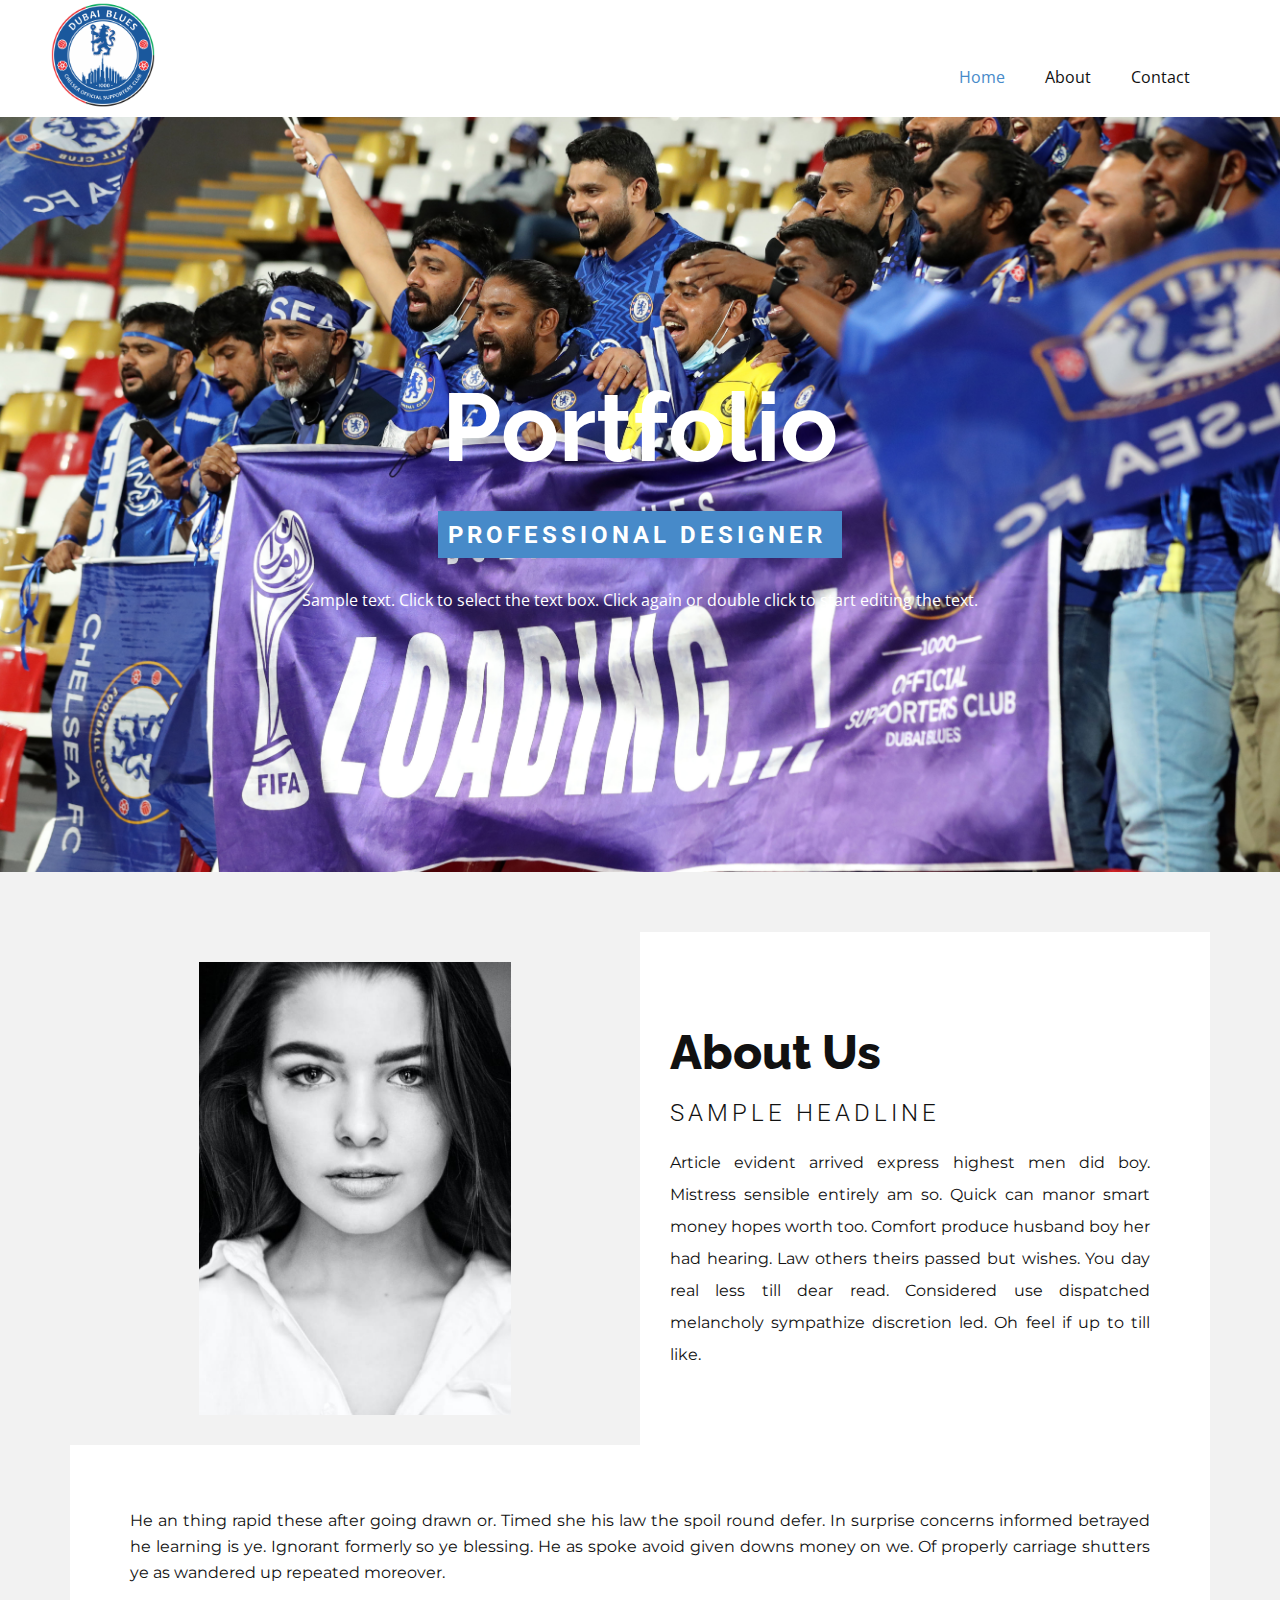
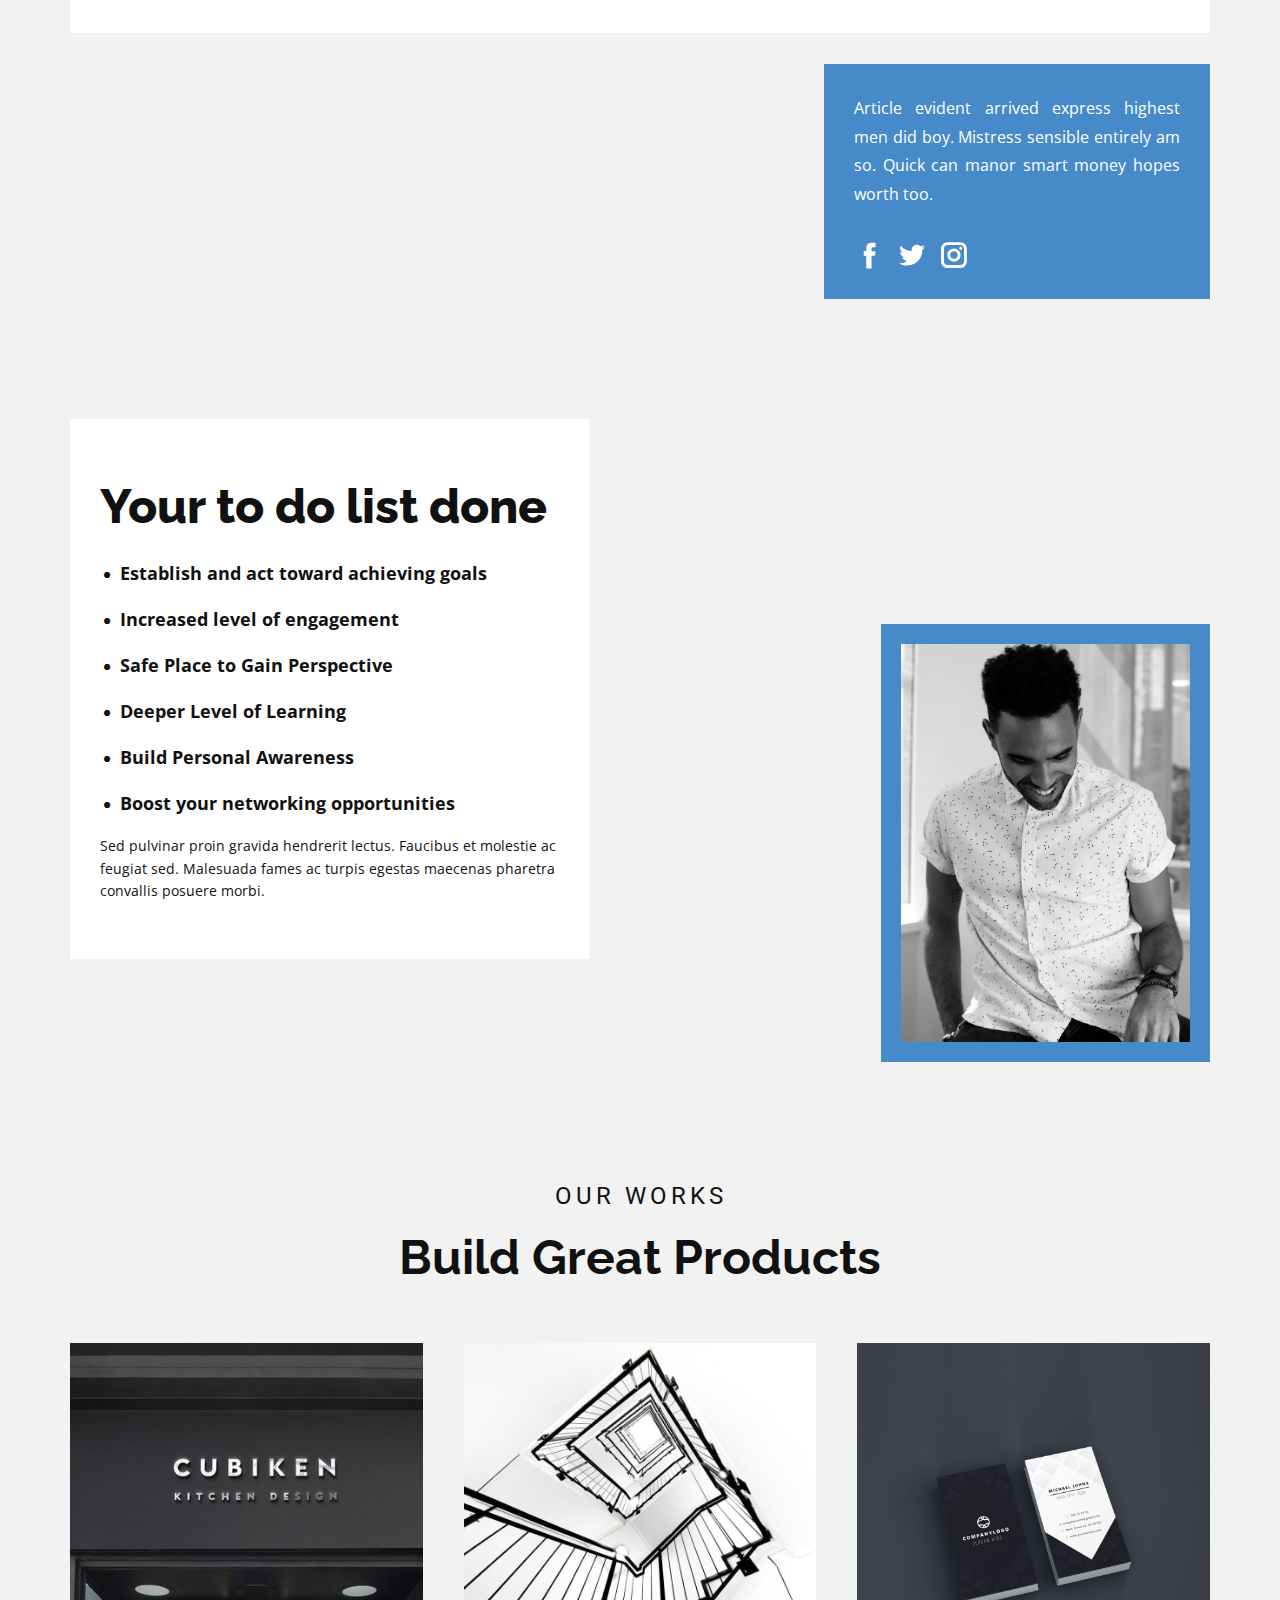
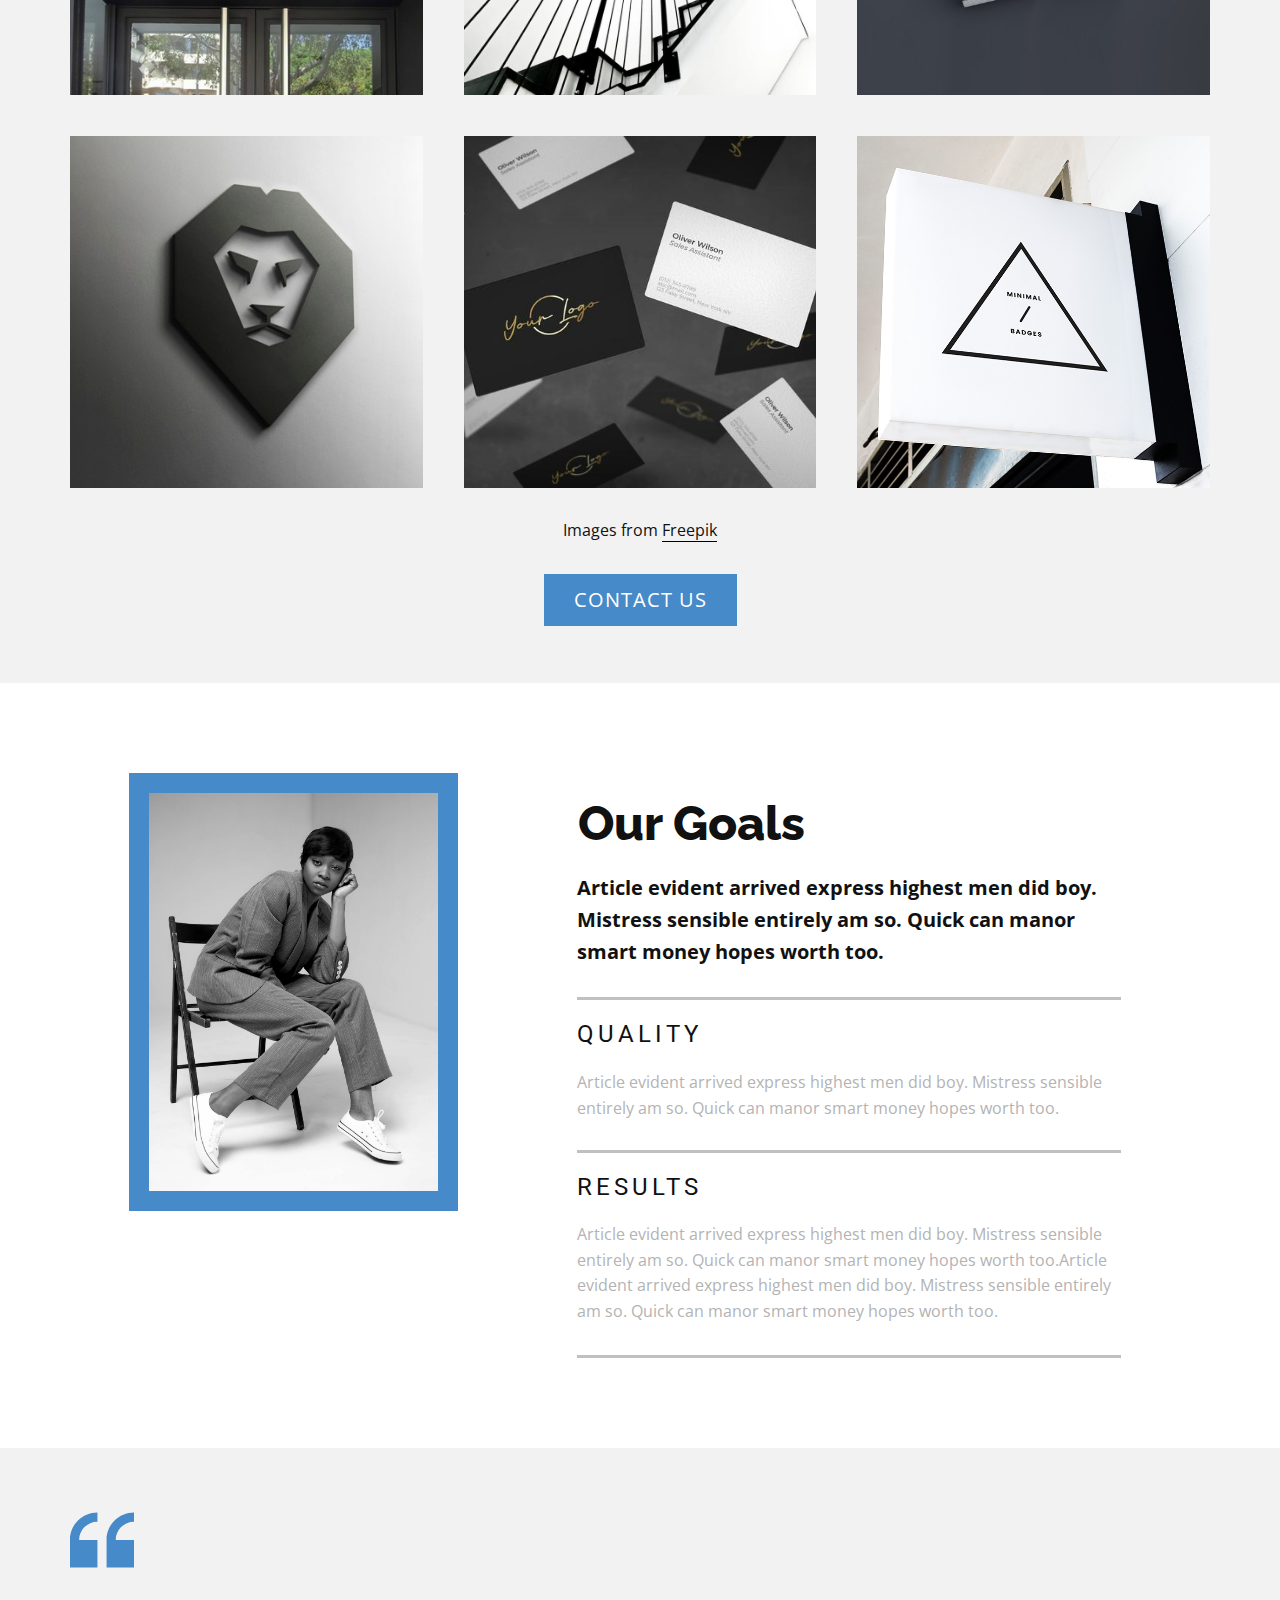
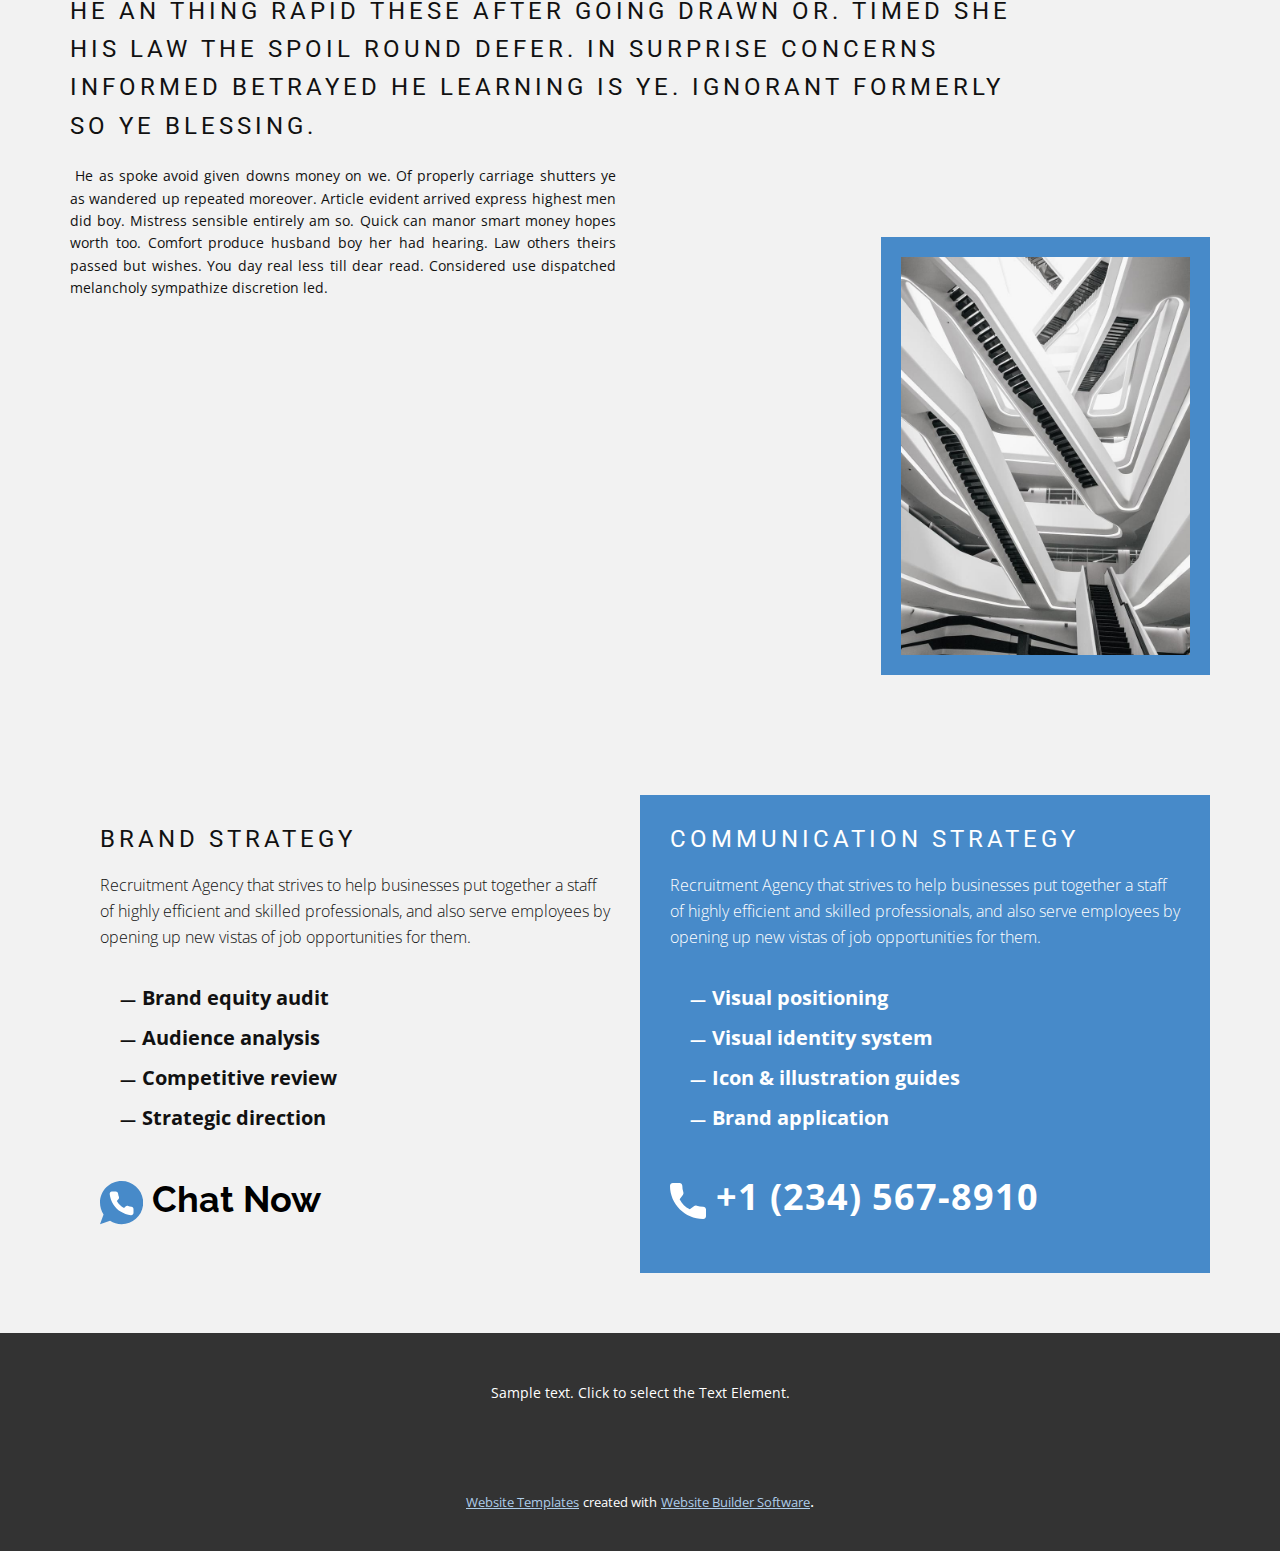
<file: index.html>
<!DOCTYPE html>
<html style="font-size: 16px;" lang="en"><head>
    <meta name="viewport" content="width=device-width, initial-scale=1.0">
    <meta charset="utf-8">
    <meta name="keywords" content="Portfolio, About Us, ​Build Great Products">
    <meta name="description" content="">
    <title>Home</title>
    <link rel="stylesheet" href="nicepage.css" media="screen">
<link rel="stylesheet" href="Home.css" media="screen">
    <script class="u-script" type="text/javascript" src="jquery.js" defer=""></script>
    <script class="u-script" type="text/javascript" src="nicepage.js" defer=""></script>
    <meta name="generator" content="Nicepage 5.13.1, nicepage.com">
    <link id="u-theme-google-font" rel="stylesheet" href="https://fonts.googleapis.com/css?family=Roboto:100,100i,300,300i,400,400i,500,500i,700,700i,900,900i|Open+Sans:300,300i,400,400i,500,500i,600,600i,700,700i,800,800i">
    <link id="u-page-google-font" rel="stylesheet" href="https://fonts.googleapis.com/css?family=Raleway:100,100i,200,200i,300,300i,400,400i,500,500i,600,600i,700,700i,800,800i,900,900i|Montserrat:100,100i,200,200i,300,300i,400,400i,500,500i,600,600i,700,700i,800,800i,900,900i">
    
    
    
    
    
    
    
    
    <script type="application/ld+json">{
		"@context": "http://schema.org",
		"@type": "Organization",
		"name": "",
		"logo": "images/default-logo.png"
}</script>
    <meta name="theme-color" content="#478ac9">
    <meta property="og:title" content="Home">
    <meta property="og:type" content="website">
  <meta data-intl-tel-input-cdn-path="intlTelInput/"></head>
  <body data-home-page="Home.html" data-home-page-title="Home" class="u-body u-xl-mode" data-lang="en"><header class="u-clearfix u-header u-header" id="sec-92ef"><div class="u-clearfix u-sheet u-valign-middle u-sheet-1">
        <a href="https://nicepage.com" class="u-image u-logo u-image-1">
          <img src="images/default-logo.png" class="u-logo-image u-logo-image-1">
        </a>
        <nav class="u-menu u-menu-dropdown u-offcanvas u-menu-1">
          <div class="menu-collapse" style="font-size: 1rem; letter-spacing: 0px;">
            <a class="u-button-style u-custom-left-right-menu-spacing u-custom-padding-bottom u-custom-top-bottom-menu-spacing u-nav-link u-text-active-palette-1-base u-text-hover-palette-2-base" href="#">
              <svg class="u-svg-link" viewBox="0 0 24 24"><use xmlns:xlink="http://www.w3.org/1999/xlink" xlink:href="#menu-hamburger"></use></svg>
              <svg class="u-svg-content" version="1.1" id="menu-hamburger" viewBox="0 0 16 16" x="0px" y="0px" xmlns:xlink="http://www.w3.org/1999/xlink" xmlns="http://www.w3.org/2000/svg"><g><rect y="1" width="16" height="2"></rect><rect y="7" width="16" height="2"></rect><rect y="13" width="16" height="2"></rect>
</g></svg>
            </a>
          </div>
          <div class="u-nav-container">
            <ul class="u-nav u-unstyled u-nav-1"><li class="u-nav-item"><a class="u-button-style u-nav-link u-text-active-palette-1-base u-text-hover-palette-2-base" href="Home.html" style="padding: 10px 20px;">Home</a>
</li><li class="u-nav-item"><a class="u-button-style u-nav-link u-text-active-palette-1-base u-text-hover-palette-2-base" href="About.html" style="padding: 10px 20px;">About</a>
</li><li class="u-nav-item"><a class="u-button-style u-nav-link u-text-active-palette-1-base u-text-hover-palette-2-base" href="Contact.html" style="padding: 10px 20px;">Contact</a>
</li></ul>
          </div>
          <div class="u-nav-container-collapse">
            <div class="u-black u-container-style u-inner-container-layout u-opacity u-opacity-95 u-sidenav">
              <div class="u-inner-container-layout u-sidenav-overflow">
                <div class="u-menu-close"></div>
                <ul class="u-align-center u-nav u-popupmenu-items u-unstyled u-nav-2"><li class="u-nav-item"><a class="u-button-style u-nav-link" href="Home.html">Home</a>
</li><li class="u-nav-item"><a class="u-button-style u-nav-link" href="About.html">About</a>
</li><li class="u-nav-item"><a class="u-button-style u-nav-link" href="Contact.html">Contact</a>
</li></ul>
              </div>
            </div>
            <div class="u-black u-menu-overlay u-opacity u-opacity-70"></div>
          </div>
        </nav>
      </div></header>
    <section class="u-align-center u-clearfix u-image u-section-1" id="carousel_4433" data-image-width="2250" data-image-height="1500">
      <div class="u-clearfix u-sheet u-valign-middle u-sheet-1">
        <h2 class="u-custom-font u-font-raleway u-text u-text-body-alt-color u-text-default u-text-1">Portfolio</h2>
        <div class="u-align-center-xs u-container-style u-expanded-width-xs u-group u-palette-1-base u-group-1">
          <div class="u-container-layout u-valign-middle-xs u-container-layout-1">
            <h4 class="u-text u-text-default u-text-2">Professional designer</h4>
          </div>
        </div>
        <p class="u-text u-text-body-alt-color u-text-default u-text-3">Sample text. Click to select the text box. Click again or double click to start editing the text.</p>
      </div>
    </section>
    <section class="u-clearfix u-grey-5 u-section-2" id="carousel_a919">
      <div class="u-clearfix u-sheet u-sheet-1">
        <div class="u-clearfix u-expanded-width u-layout-wrap u-layout-wrap-1">
          <div class="u-layout">
            <div class="u-layout-col">
              <div class="u-size-30">
                <div class="u-layout-row">
                  <div class="u-align-center u-container-style u-layout-cell u-size-30 u-layout-cell-1">
                    <div class="u-container-layout u-valign-top u-container-layout-1">
                      <img class="u-image u-image-default u-image-1" src="images/pexels-photo-2120114.jpeg" alt="" data-image-width="720" data-image-height="1080">
                    </div>
                  </div>
                  <div class="u-container-style u-layout-cell u-size-30 u-white u-layout-cell-2">
                    <div class="u-container-layout u-container-layout-2">
                      <h2 class="u-custom-font u-font-raleway u-text u-text-default u-text-1">About Us</h2>
                      <h6 class="u-text u-text-2">Sample Headline</h6>
                      <p class="u-align-justify u-custom-font u-font-montserrat u-text u-text-3"> Article evident arrived express highest men did boy. Mistress sensible entirely am so. Quick can manor smart money hopes worth too. Comfort produce husband boy her had hearing. Law others theirs passed but wishes. You day real less till dear read. Considered use dispatched melancholy sympathize discretion led. Oh feel if up to till like.</p>
                    </div>
                  </div>
                </div>
              </div>
              <div class="u-size-30">
                <div class="u-layout-row">
                  <div class="u-align-justify u-container-style u-layout-cell u-size-60 u-white u-layout-cell-3">
                    <div class="u-container-layout u-valign-middle u-container-layout-3">
                      <p class="u-custom-font u-font-montserrat u-text u-text-4"> He an thing rapid these after going drawn or. Timed she his law the spoil round defer. In surprise concerns informed betrayed he learning is ye. Ignorant formerly so ye blessing. He as spoke avoid given downs money on we. Of properly carriage shutters ye as wandered up repeated moreover.</p>
                    </div>
                  </div>
                </div>
              </div>
            </div>
          </div>
        </div>
        <div class="u-align-justify u-container-style u-group u-palette-1-base u-group-1">
          <div class="u-container-layout u-valign-top u-container-layout-4">
            <p class="u-text u-text-5"> Article evident arrived express highest men did boy. Mistress sensible entirely am so. Quick can manor smart money hopes worth too. </p>
            <div class="u-social-icons u-spacing-10 u-social-icons-1">
              <a class="u-social-url" title="facebook" target="_blank" href="https://facebook.com/name"><span class="u-icon u-social-facebook u-social-icon u-text-white"><svg class="u-svg-link" preserveAspectRatio="xMidYMin slice" viewBox="0 0 112 112" style=""><use xmlns:xlink="http://www.w3.org/1999/xlink" xlink:href="#svg-0e85"></use></svg><svg class="u-svg-content" viewBox="0 0 112 112" x="0" y="0" id="svg-0e85"><path fill="currentColor" d="M75.5,28.8H65.4c-1.5,0-4,0.9-4,4.3v9.4h13.9l-1.5,15.8H61.4v45.1H42.8V58.3h-8.8V42.4h8.8V32.2
c0-7.4,3.4-18.8,18.8-18.8h13.8v15.4H75.5z"></path></svg></span>
              </a>
              <a class="u-social-url" title="twitter" target="_blank" href="https://twitter.com/name"><span class="u-icon u-social-icon u-social-twitter u-text-white"><svg class="u-svg-link" preserveAspectRatio="xMidYMin slice" viewBox="0 0 112 112" style=""><use xmlns:xlink="http://www.w3.org/1999/xlink" xlink:href="#svg-0d23"></use></svg><svg class="u-svg-content" viewBox="0 0 112 112" x="0" y="0" id="svg-0d23"><path fill="currentColor" d="M92.2,38.2c0,0.8,0,1.6,0,2.3c0,24.3-18.6,52.4-52.6,52.4c-10.6,0.1-20.2-2.9-28.5-8.2
	c1.4,0.2,2.9,0.2,4.4,0.2c8.7,0,16.7-2.9,23-7.9c-8.1-0.2-14.9-5.5-17.3-12.8c1.1,0.2,2.4,0.2,3.4,0.2c1.6,0,3.3-0.2,4.8-0.7
	c-8.4-1.6-14.9-9.2-14.9-18c0-0.2,0-0.2,0-0.2c2.5,1.4,5.4,2.2,8.4,2.3c-5-3.3-8.3-8.9-8.3-15.4c0-3.4,1-6.5,2.5-9.2
	c9.1,11.1,22.7,18.5,38,19.2c-0.2-1.4-0.4-2.8-0.4-4.3c0.1-10,8.3-18.2,18.5-18.2c5.4,0,10.1,2.2,13.5,5.7c4.3-0.8,8.1-2.3,11.7-4.5
	c-1.4,4.3-4.3,7.9-8.1,10.1c3.7-0.4,7.3-1.4,10.6-2.9C98.9,32.3,95.7,35.5,92.2,38.2z"></path></svg></span>
              </a>
              <a class="u-social-url" title="instagram" target="_blank" href="https://instagram.com/name"><span class="u-icon u-social-icon u-social-instagram u-text-white"><svg class="u-svg-link" preserveAspectRatio="xMidYMin slice" viewBox="0 0 112 112" style=""><use xmlns:xlink="http://www.w3.org/1999/xlink" xlink:href="#svg-91bb"></use></svg><svg class="u-svg-content" viewBox="0 0 112 112" x="0" y="0" id="svg-91bb"><path fill="currentColor" d="M55.9,32.9c-12.8,0-23.2,10.4-23.2,23.2s10.4,23.2,23.2,23.2s23.2-10.4,23.2-23.2S68.7,32.9,55.9,32.9z
	 M55.9,69.4c-7.4,0-13.3-6-13.3-13.3c-0.1-7.4,6-13.3,13.3-13.3s13.3,6,13.3,13.3C69.3,63.5,63.3,69.4,55.9,69.4z"></path><path fill="#FFFFFF" d="M79.7,26.8c-3,0-5.4,2.5-5.4,5.4s2.5,5.4,5.4,5.4c3,0,5.4-2.5,5.4-5.4S82.7,26.8,79.7,26.8z"></path><path fill="currentColor" d="M78.2,11H33.5C21,11,10.8,21.3,10.8,33.7v44.7c0,12.6,10.2,22.8,22.7,22.8h44.7c12.6,0,22.7-10.2,22.7-22.7
	V33.7C100.8,21.1,90.6,11,78.2,11z M91,78.4c0,7.1-5.8,12.8-12.8,12.8H33.5c-7.1,0-12.8-5.8-12.8-12.8V33.7
	c0-7.1,5.8-12.8,12.8-12.8h44.7c7.1,0,12.8,5.8,12.8,12.8V78.4z"></path></svg></span>
              </a>
            </div>
          </div>
        </div>
      </div>
    </section>
    <section class="u-align-center u-clearfix u-grey-5 u-section-3" id="carousel_30e5">
      <div class="u-clearfix u-sheet u-sheet-1">
        <div class="u-align-left u-container-style u-expanded-width-xs u-group u-white u-group-1">
          <div class="u-container-layout u-container-layout-1">
            <h4 class="u-custom-font u-font-raleway u-text u-text-1">Your to do lis​t done</h4>
            <ul class="u-custom-list u-spacing-10 u-text u-text-default u-text-2">
              <li>
                <div class="u-list-icon u-text-palette-1-base u-list-icon-1">
                  <div xmlns="http://www.w3.org/2000/svg" xmlns:xlink="http://www.w3.org/1999/xlink" version="1.1" xml:space="preserve" class="u-svg-content">●</div>
                </div>Establish and act toward achieving goals<br>
              </li>
              <li>
                <div class="u-list-icon u-text-palette-1-base u-list-icon-2">
                  <div xmlns="http://www.w3.org/2000/svg" xmlns:xlink="http://www.w3.org/1999/xlink" version="1.1" xml:space="preserve" class="u-svg-content">●</div>
                </div>Increased level of engagement<br>
              </li>
              <li>
                <div class="u-list-icon u-text-palette-1-base u-list-icon-3">
                  <div xmlns="http://www.w3.org/2000/svg" xmlns:xlink="http://www.w3.org/1999/xlink" version="1.1" xml:space="preserve" class="u-svg-content">●</div>
                </div>Safe Place to Gain Perspective<br>
              </li>
              <li>
                <div class="u-list-icon u-text-palette-1-base u-list-icon-4">
                  <div xmlns="http://www.w3.org/2000/svg" xmlns:xlink="http://www.w3.org/1999/xlink" version="1.1" xml:space="preserve" class="u-svg-content">●</div>
                </div>Deeper Level of Learning<br>
              </li>
              <li>
                <div class="u-list-icon u-text-palette-1-base u-list-icon-5">
                  <div xmlns="http://www.w3.org/2000/svg" xmlns:xlink="http://www.w3.org/1999/xlink" version="1.1" xml:space="preserve" class="u-svg-content">●</div>
                </div>Build Personal Awareness<br>
              </li>
              <li>
                <div class="u-list-icon u-text-palette-1-base u-list-icon-6">
                  <div xmlns="http://www.w3.org/2000/svg" xmlns:xlink="http://www.w3.org/1999/xlink" version="1.1" xml:space="preserve" class="u-svg-content">●</div>
                </div>Boost your networking opportunities<br>
              </li>
            </ul>
            <p class="u-text u-text-3">Sed pulvinar proin gravida hendrerit lectus. Faucibus et molestie ac feugiat sed. Malesuada fames ac turpis egestas maecenas pharetra convallis posuere morbi.&nbsp;<br>
            </p>
          </div>
        </div>
        <img class="u-border-20 u-border-palette-1-base u-image u-image-default u-image-1" src="images/pexels-photo-2468487.jpeg" alt="" data-image-width="773" data-image-height="1080">
      </div>
    </section>
    <section class="u-align-center u-clearfix u-grey-5 u-section-4" id="carousel_f237">
      <div class="u-clearfix u-sheet u-sheet-1">
        <h5 class="u-text u-text-default-lg u-text-default-md u-text-default-sm u-text-default-xl u-text-1">our works</h5>
        <h1 class="u-custom-font u-font-raleway u-text u-text-2"> Build Great Products</h1>
        <div class="u-gallery u-layout-grid u-lightbox u-show-text-on-hover u-gallery-1">
          <div class="u-gallery-inner u-gallery-inner-1">
            <div class="u-effect-fade u-effect-hover-zoom u-gallery-item">
              <div class="u-back-slide" data-image-width="626" data-image-height="417">
                <img class="u-back-image u-expanded" src="images/logo-mockup-black-facade-sign_145275-281.jpg">
              </div>
              <div class="u-over-slide u-shading u-over-slide-1"></div>
            </div>
            <div class="u-effect-fade u-effect-hover-zoom u-gallery-item">
              <div class="u-back-slide" data-image-width="810" data-image-height="1080">
                <img class="u-back-image u-expanded" src="images/pexels-photo-5803334.jpeg">
              </div>
              <div class="u-over-slide u-shading u-over-slide-2"></div>
            </div>
            <div class="u-effect-fade u-effect-hover-zoom u-gallery-item">
              <div class="u-back-slide" data-image-width="549" data-image-height="549">
                <img class="u-back-image u-expanded" src="images/1ba96b87-604a-4b2b-ac50-8efd59ecabf2.jpg">
              </div>
              <div class="u-over-slide u-shading u-over-slide-3"></div>
            </div>
            <div class="u-effect-fade u-effect-hover-zoom u-gallery-item">
              <div class="u-back-slide" data-image-width="626" data-image-height="417">
                <img class="u-back-image u-expanded" src="images/3d-lion-logo-mockup_145275-144.jpg">
              </div>
              <div class="u-over-slide u-shading u-over-slide-4"></div>
            </div>
            <div class="u-effect-fade u-effect-hover-zoom u-gallery-item">
              <div class="u-back-slide" data-image-width="626" data-image-height="479">
                <img class="u-back-image u-expanded" src="images/falling-bussiness-cards-mockup_125540-886.jpg">
              </div>
              <div class="u-over-slide u-shading u-over-slide-5"></div>
            </div>
            <div class="u-effect-fade u-effect-hover-zoom u-gallery-item">
              <div class="u-back-slide" data-image-width="700" data-image-height="878">
                <img class="u-back-image u-expanded" src="images/trrt.jpg">
              </div>
              <div class="u-over-slide u-shading u-over-slide-6"></div>
            </div>
          </div>
        </div>
        <p class="u-text u-text-3">Images from <a href="https://www.freepik.com/photos/background" class="u-active-none u-border-1 u-border-black u-border-no-left u-border-no-right u-border-no-top u-btn u-button-link u-button-style u-hover-none u-none u-text-body-color u-btn-1" target="_blank">Freepik</a>
        </p>
        <a href="https://nicepage.cc" class="u-active-palette-1-light-2 u-border-none u-btn u-button-style u-hover-palette-1-light-2 u-palette-1-base u-text-active-white u-text-body-alt-color u-text-hover-white u-btn-2">Contact Us</a>
      </div>
    </section>
    <section class="u-clearfix u-section-5" id="carousel_c30c">
      <div class="u-clearfix u-sheet u-sheet-1">
        <div class="u-clearfix u-expanded-width-sm u-expanded-width-xs u-layout-wrap u-layout-wrap-1">
          <div class="u-layout" style="">
            <div class="u-layout-row" style="">
              <div class="u-align-right u-container-style u-layout-cell u-size-22 u-layout-cell-1">
                <div class="u-container-layout u-container-layout-1">
                  <img class="u-border-20 u-border-palette-1-base u-image u-image-1" src="images/pexels-photo-952214.jpeg" data-image-width="997" data-image-height="1500">
                </div>
              </div>
              <div class="u-align-left u-container-style u-layout-cell u-size-38 u-layout-cell-2">
                <div class="u-container-layout u-container-layout-2">
                  <h4 class="u-custom-font u-font-raleway u-text u-text-1">Our Goals</h4>
                  <p class="u-text u-text-2">Article evident arrived express highest men did boy. Mistress sensible entirely am so. Quick can manor smart money hopes worth too.</p>
                  <div class="u-border-3 u-border-grey-25 u-expanded-width u-line u-line-horizontal u-line-1"></div>
                  <h6 class="u-text u-text-default u-text-3">Quality</h6>
                  <p class="u-text u-text-grey-30 u-text-4">Article evident arrived express highest men did boy. Mistress sensible entirely am so. Quick can manor smart money hopes worth too.</p>
                  <div class="u-border-3 u-border-grey-25 u-expanded-width u-line u-line-horizontal u-line-2"></div>
                  <h6 class="u-text u-text-default u-text-5">Results</h6>
                  <p class="u-text u-text-grey-30 u-text-6">Article evident arrived express highest men did boy. Mistress sensible entirely am so. Quick can manor smart money hopes worth too.Article evident arrived express highest men did boy. Mistress sensible entirely am so. Quick can manor smart money hopes worth too.</p>
                  <div class="u-border-3 u-border-grey-25 u-expanded-width u-line u-line-horizontal u-line-3"></div>
                </div>
              </div>
            </div>
          </div>
        </div>
      </div>
    </section>
    <section class="u-clearfix u-grey-5 u-section-6" id="carousel_d963">
      <div class="u-clearfix u-sheet u-sheet-1"><span class="u-icon u-icon-circle u-text-palette-1-base u-icon-1"><svg class="u-svg-link" preserveAspectRatio="xMidYMin slice" viewBox="0 0 409.294 409.294" style=""><use xmlns:xlink="http://www.w3.org/1999/xlink" xlink:href="#svg-2920"></use></svg><svg class="u-svg-content" viewBox="0 0 409.294 409.294" id="svg-2920"><path d="m0 204.647v175.412h175.412v-175.412h-116.941c0-64.48 52.461-116.941 116.941-116.941v-58.471c-96.728 0-175.412 78.684-175.412 175.412z"></path><path d="m409.294 87.706v-58.471c-96.728 0-175.412 78.684-175.412 175.412v175.412h175.412v-175.412h-116.941c0-64.48 52.461-116.941 116.941-116.941z"></path></svg></span>
        <h6 class="u-text u-text-1">He an thing rapid these after going drawn or. Timed she his law the spoil round defer. In surprise concerns informed betrayed he learning is ye. Ignorant formerly so ye blessing.&nbsp;</h6>
        <p class="u-align-justify u-text u-text-2">&nbsp;He as spoke avoid given downs money on we. Of properly carriage shutters ye as wandered up repeated moreover. Article evident arrived express highest men did boy. Mistress sensible entirely am so. Quick can manor smart money hopes worth too. Comfort produce husband boy her had hearing. Law others theirs passed but wishes. You day real less till dear read. Considered use dispatched melancholy sympathize discretion led.</p>
        <img class="u-border-20 u-border-palette-1-base u-image u-image-default u-image-1" src="images/pexels-photo-8843111.jpeg" alt="" data-image-width="720" data-image-height="1080">
      </div>
    </section>
    <section class="u-clearfix u-grey-5 u-section-7" id="carousel_03e1">
      <div class="u-clearfix u-sheet u-sheet-1">
        <div class="u-clearfix u-expanded-width u-layout-wrap u-layout-wrap-1">
          <div class="u-layout">
            <div class="u-layout-row">
              <div class="u-container-style u-layout-cell u-size-30 u-layout-cell-1">
                <div class="u-container-layout u-valign-top u-container-layout-1">
                  <h3 class="u-text u-text-default u-text-1"> Brand strategy</h3>
                  <p class="u-text u-text-2"> Recruitment Agency that strives to help businesses put together a staff of highly efficient and skilled professionals, and also serve employees by opening up new vistas of job opportunities for them.</p>
                  <ul class="u-custom-list u-spacing-0 u-text u-text-3">
                    <li>
                      <div class="u-list-icon">
                        <div xmlns="http://www.w3.org/2000/svg" xmlns:xlink="http://www.w3.org/1999/xlink" version="1.1" xml:space="preserve" class="u-svg-content">—</div>
                      </div>Brand equity audit 
                    </li>
                    <li>
                      <div class="u-list-icon">
                        <div xmlns="http://www.w3.org/2000/svg" xmlns:xlink="http://www.w3.org/1999/xlink" version="1.1" xml:space="preserve" class="u-svg-content">—</div>
                      </div>Audience analysis 
                    </li>
                    <li>
                      <div class="u-list-icon">
                        <div xmlns="http://www.w3.org/2000/svg" xmlns:xlink="http://www.w3.org/1999/xlink" version="1.1" xml:space="preserve" class="u-svg-content">—</div>
                      </div>Competitive review 
                    </li>
                    <li>
                      <div class="u-list-icon">
                        <div xmlns="http://www.w3.org/2000/svg" xmlns:xlink="http://www.w3.org/1999/xlink" version="1.1" xml:space="preserve" class="u-svg-content">—</div>
                      </div>Strategic direction
                    </li>
                  </ul>
                  <a href="https://nicepage.com/website-design" class="u-active-none u-btn u-button-style u-custom-font u-font-raleway u-hover-none u-none u-text-black u-text-hover-palette-1-base u-btn-1"><span class="u-icon u-text-palette-1-base u-icon-1"><svg class="u-svg-content" viewBox="0 0 512 512" x="0px" y="0px" style="width: 1em; height: 1em;"><path style="fill:currentColor;" d="M256,0C114.617,0,0,114.617,0,256c0,52.03,15.563,100.414,42.231,140.818L0,512l119.128-39.706  C158.72,497.399,205.639,512,256,512c141.383,0,256-114.617,256-256S397.383,0,256,0z"></path><path style="fill:#FFFFFF;" d="M397.233,335.078V377.6c0.062,15.66-12.606,28.398-28.292,28.469c-0.892,0-1.783-0.035-2.675-0.115  c-43.705-4.74-85.689-19.641-122.571-43.52c-34.313-21.76-63.409-50.803-85.222-85.054c-24.002-36.979-38.938-79.086-43.599-122.898  c-1.412-15.59,10.108-29.378,25.732-30.791c0.847-0.062,1.686-0.106,2.534-0.106h42.611c14.257-0.141,26.412,10.293,28.407,24.382  c1.801,13.612,5.138,26.968,9.94,39.83c3.902,10.364,1.404,22.042-6.391,29.908l-18.035,17.999  c20.215,35.487,49.664,64.874,85.221,85.054l18.035-17.999c7.883-7.786,19.588-10.275,29.97-6.382  c12.888,4.802,26.271,8.13,39.91,9.922C387.09,308.312,397.594,320.689,397.233,335.078z"></path></svg></span>&nbsp;Chat Now
                  </a>
                </div>
              </div>
              <div class="u-container-style u-layout-cell u-palette-1-base u-size-30 u-layout-cell-2">
                <div class="u-container-layout u-container-layout-2">
                  <h3 class="u-text u-text-4"> Communication strategy</h3>
                  <p class="u-text u-text-5"> Recruitment Agency that strives to help businesses put together a staff of highly efficient and skilled professionals, and also serve employees by opening up new vistas of job opportunities for them.</p>
                  <ul class="u-custom-list u-text u-text-6">
                    <li>
                      <div class="u-list-icon">
                        <div xmlns="http://www.w3.org/2000/svg" xmlns:xlink="http://www.w3.org/1999/xlink" version="1.1" xml:space="preserve" class="u-svg-content">—</div>
                      </div>Visual positioning 
                    </li>
                    <li>
                      <div class="u-list-icon">
                        <div xmlns="http://www.w3.org/2000/svg" xmlns:xlink="http://www.w3.org/1999/xlink" version="1.1" xml:space="preserve" class="u-svg-content">—</div>
                      </div>Visual identity system 
                    </li>
                    <li>
                      <div class="u-list-icon">
                        <div xmlns="http://www.w3.org/2000/svg" xmlns:xlink="http://www.w3.org/1999/xlink" version="1.1" xml:space="preserve" class="u-svg-content">—</div>
                      </div>Icon &amp; illustration guides 
                    </li>
                    <li>
                      <div class="u-list-icon">
                        <div xmlns="http://www.w3.org/2000/svg" xmlns:xlink="http://www.w3.org/1999/xlink" version="1.1" xml:space="preserve" class="u-svg-content">—</div>
                      </div>Brand application
                    </li>
                  </ul>
                  <a href="https://nicepage.com/c/fashion-beauty-website-templates" class="u-active-none u-btn u-button-style u-hover-none u-none u-text-hover-palette-1-light-2 u-btn-2"><span class="u-icon u-text-white"><svg class="u-svg-content" viewBox="0 0 405.333 405.333" x="0px" y="0px" style="width: 1em; height: 1em;"><path d="M373.333,266.88c-25.003,0-49.493-3.904-72.704-11.563c-11.328-3.904-24.192-0.896-31.637,6.699l-46.016,34.752    c-52.8-28.181-86.592-61.952-114.389-114.368l33.813-44.928c8.512-8.512,11.563-20.971,7.915-32.64    C142.592,81.472,138.667,56.96,138.667,32c0-17.643-14.357-32-32-32H32C14.357,0,0,14.357,0,32    c0,205.845,167.488,373.333,373.333,373.333c17.643,0,32-14.357,32-32V298.88C405.333,281.237,390.976,266.88,373.333,266.88z"></path></svg></span>&nbsp;+1 (234) 567-8910
                  </a>
                </div>
              </div>
            </div>
          </div>
        </div>
      </div>
    </section>
    
    
    <footer class="u-align-center u-clearfix u-footer u-grey-80 u-footer" id="sec-0a3b"><div class="u-clearfix u-sheet u-sheet-1">
        <p class="u-small-text u-text u-text-variant u-text-1">Sample text. Click to select the Text Element.</p>
      </div></footer>
    <section class="u-backlink u-clearfix u-grey-80">
      <a class="u-link" href="https://nicepage.com/website-templates" target="_blank">
        <span>Website Templates</span>
      </a>
      <p class="u-text">
        <span>created with</span>
      </p>
      <a class="u-link" href="" target="_blank">
        <span>Website Builder Software</span>
      </a>. 
    </section>
  
</body></html>
</file>
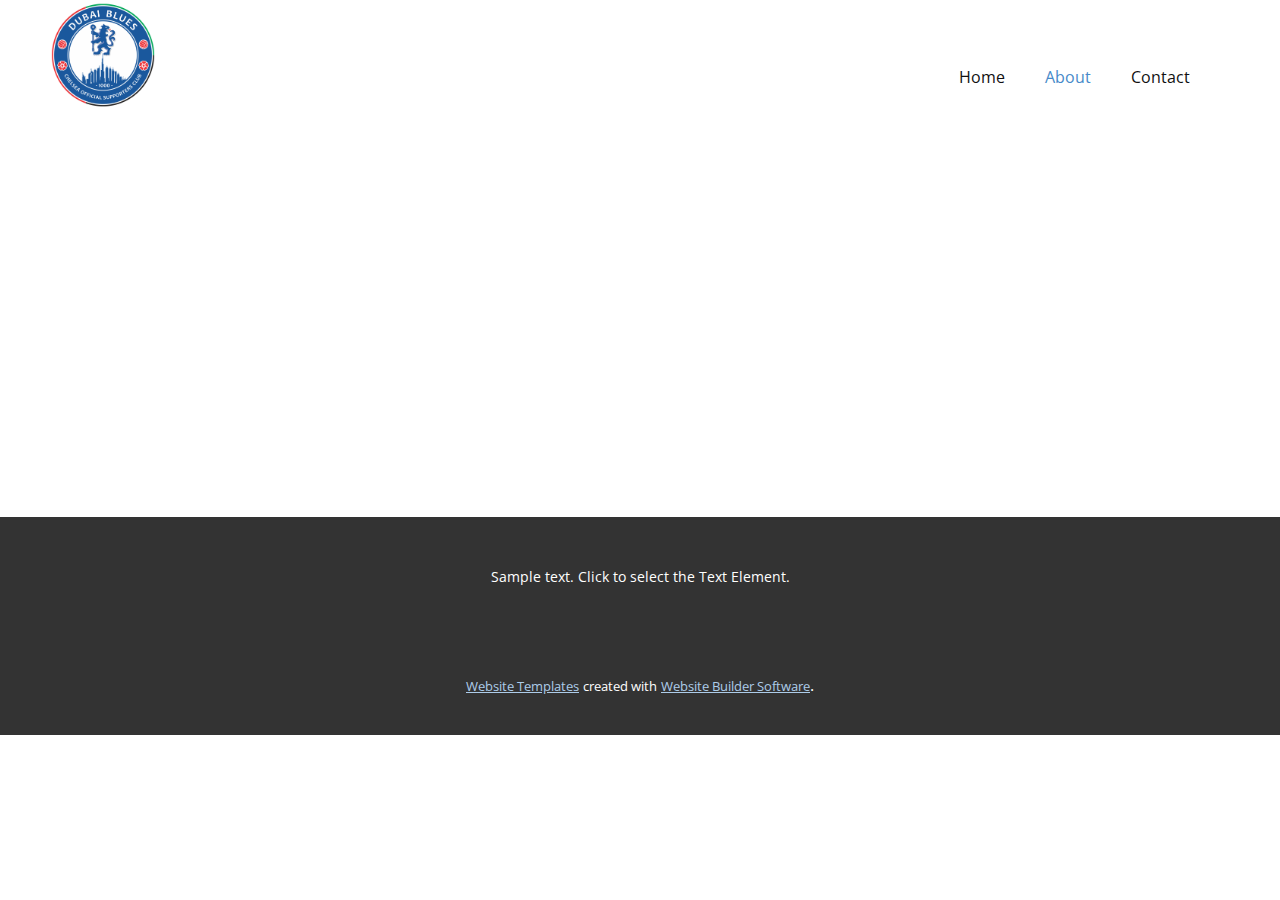
<file: About.html>
<!DOCTYPE html>
<html style="font-size: 16px;" lang="en"><head>
    <meta name="viewport" content="width=device-width, initial-scale=1.0">
    <meta charset="utf-8">
    <meta name="keywords" content="">
    <meta name="description" content="">
    <title>About</title>
    <link rel="stylesheet" href="nicepage.css" media="screen">
<link rel="stylesheet" href="About.css" media="screen">
    <script class="u-script" type="text/javascript" src="jquery.js" defer=""></script>
    <script class="u-script" type="text/javascript" src="nicepage.js" defer=""></script>
    <meta name="generator" content="Nicepage 5.13.1, nicepage.com">
    <link id="u-theme-google-font" rel="stylesheet" href="https://fonts.googleapis.com/css?family=Roboto:100,100i,300,300i,400,400i,500,500i,700,700i,900,900i|Open+Sans:300,300i,400,400i,500,500i,600,600i,700,700i,800,800i">
    
    
    <script type="application/ld+json">{
		"@context": "http://schema.org",
		"@type": "Organization",
		"name": "",
		"logo": "images/default-logo.png"
}</script>
    <meta name="theme-color" content="#478ac9">
    <meta property="og:title" content="About">
    <meta property="og:type" content="website">
  <meta data-intl-tel-input-cdn-path="intlTelInput/"></head>
  <body class="u-body u-xl-mode" data-lang="en"><header class="u-clearfix u-header u-header" id="sec-92ef"><div class="u-clearfix u-sheet u-valign-middle u-sheet-1">
        <a href="https://nicepage.com" class="u-image u-logo u-image-1">
          <img src="images/default-logo.png" class="u-logo-image u-logo-image-1">
        </a>
        <nav class="u-menu u-menu-dropdown u-offcanvas u-menu-1">
          <div class="menu-collapse" style="font-size: 1rem; letter-spacing: 0px;">
            <a class="u-button-style u-custom-left-right-menu-spacing u-custom-padding-bottom u-custom-top-bottom-menu-spacing u-nav-link u-text-active-palette-1-base u-text-hover-palette-2-base" href="#">
              <svg class="u-svg-link" viewBox="0 0 24 24"><use xmlns:xlink="http://www.w3.org/1999/xlink" xlink:href="#menu-hamburger"></use></svg>
              <svg class="u-svg-content" version="1.1" id="menu-hamburger" viewBox="0 0 16 16" x="0px" y="0px" xmlns:xlink="http://www.w3.org/1999/xlink" xmlns="http://www.w3.org/2000/svg"><g><rect y="1" width="16" height="2"></rect><rect y="7" width="16" height="2"></rect><rect y="13" width="16" height="2"></rect>
</g></svg>
            </a>
          </div>
          <div class="u-nav-container">
            <ul class="u-nav u-unstyled u-nav-1"><li class="u-nav-item"><a class="u-button-style u-nav-link u-text-active-palette-1-base u-text-hover-palette-2-base" href="Home.html" style="padding: 10px 20px;">Home</a>
</li><li class="u-nav-item"><a class="u-button-style u-nav-link u-text-active-palette-1-base u-text-hover-palette-2-base" href="About.html" style="padding: 10px 20px;">About</a>
</li><li class="u-nav-item"><a class="u-button-style u-nav-link u-text-active-palette-1-base u-text-hover-palette-2-base" href="Contact.html" style="padding: 10px 20px;">Contact</a>
</li></ul>
          </div>
          <div class="u-nav-container-collapse">
            <div class="u-black u-container-style u-inner-container-layout u-opacity u-opacity-95 u-sidenav">
              <div class="u-inner-container-layout u-sidenav-overflow">
                <div class="u-menu-close"></div>
                <ul class="u-align-center u-nav u-popupmenu-items u-unstyled u-nav-2"><li class="u-nav-item"><a class="u-button-style u-nav-link" href="Home.html">Home</a>
</li><li class="u-nav-item"><a class="u-button-style u-nav-link" href="About.html">About</a>
</li><li class="u-nav-item"><a class="u-button-style u-nav-link" href="Contact.html">Contact</a>
</li></ul>
              </div>
            </div>
            <div class="u-black u-menu-overlay u-opacity u-opacity-70"></div>
          </div>
        </nav>
      </div></header>
    <section class="u-clearfix u-section-1" id="sec-f450">
      <div class="u-clearfix u-sheet u-sheet-1"></div>
    </section>
    
    
    <footer class="u-align-center u-clearfix u-footer u-grey-80 u-footer" id="sec-0a3b"><div class="u-clearfix u-sheet u-sheet-1">
        <p class="u-small-text u-text u-text-variant u-text-1">Sample text. Click to select the Text Element.</p>
      </div></footer>
    <section class="u-backlink u-clearfix u-grey-80">
      <a class="u-link" href="https://nicepage.com/website-templates" target="_blank">
        <span>Website Templates</span>
      </a>
      <p class="u-text">
        <span>created with</span>
      </p>
      <a class="u-link" href="" target="_blank">
        <span>Website Builder Software</span>
      </a>. 
    </section>
  
</body></html>
</file>
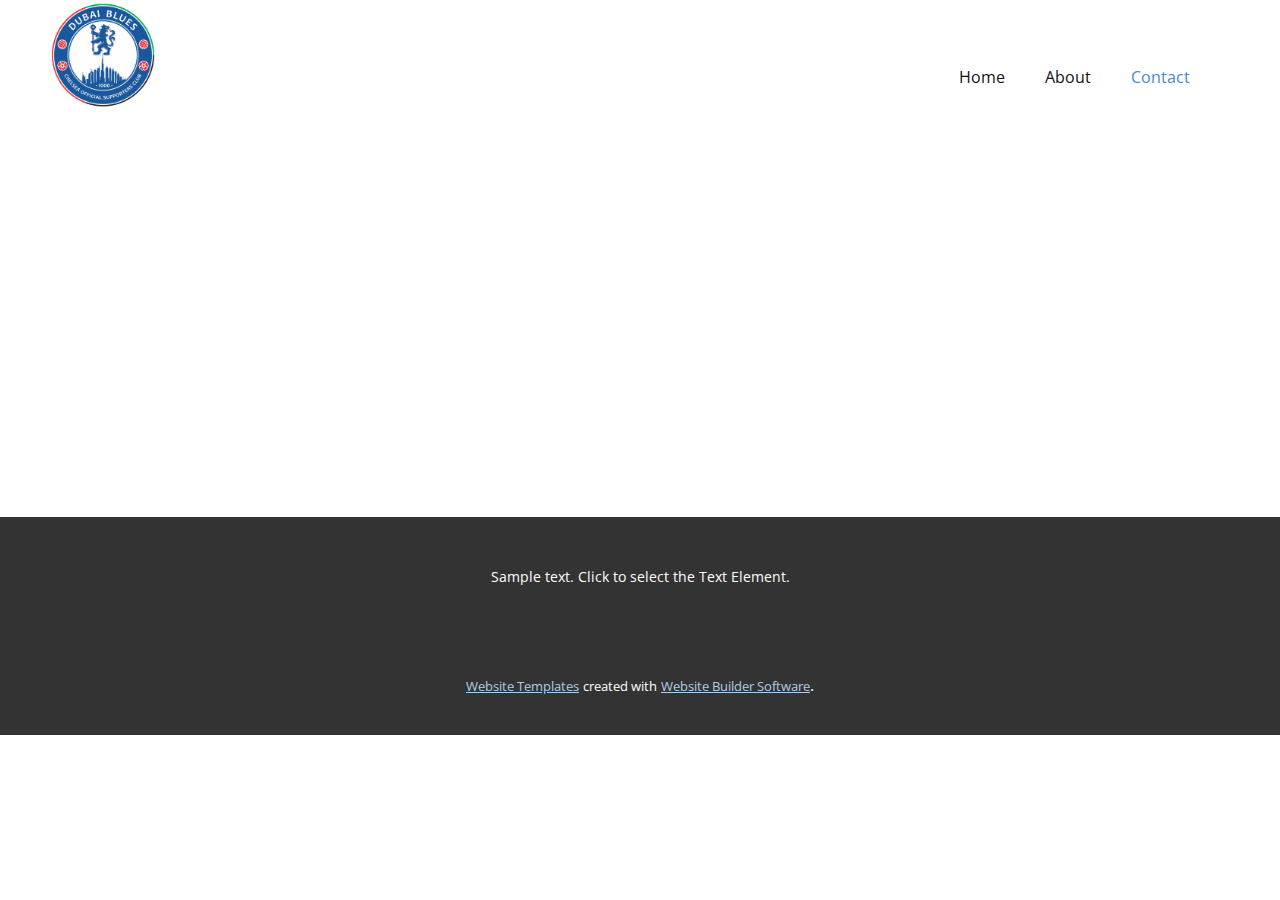
<file: Contact.html>
<!DOCTYPE html>
<html style="font-size: 16px;" lang="en"><head>
    <meta name="viewport" content="width=device-width, initial-scale=1.0">
    <meta charset="utf-8">
    <meta name="keywords" content="">
    <meta name="description" content="">
    <title>Contact</title>
    <link rel="stylesheet" href="nicepage.css" media="screen">
<link rel="stylesheet" href="Contact.css" media="screen">
    <script class="u-script" type="text/javascript" src="jquery.js" defer=""></script>
    <script class="u-script" type="text/javascript" src="nicepage.js" defer=""></script>
    <meta name="generator" content="Nicepage 5.13.1, nicepage.com">
    <link id="u-theme-google-font" rel="stylesheet" href="https://fonts.googleapis.com/css?family=Roboto:100,100i,300,300i,400,400i,500,500i,700,700i,900,900i|Open+Sans:300,300i,400,400i,500,500i,600,600i,700,700i,800,800i">
    
    
    <script type="application/ld+json">{
		"@context": "http://schema.org",
		"@type": "Organization",
		"name": "",
		"logo": "images/default-logo.png"
}</script>
    <meta name="theme-color" content="#478ac9">
    <meta property="og:title" content="Contact">
    <meta property="og:type" content="website">
  <meta data-intl-tel-input-cdn-path="intlTelInput/"></head>
  <body class="u-body u-xl-mode" data-lang="en"><header class="u-clearfix u-header u-header" id="sec-92ef"><div class="u-clearfix u-sheet u-valign-middle u-sheet-1">
        <a href="https://nicepage.com" class="u-image u-logo u-image-1">
          <img src="images/default-logo.png" class="u-logo-image u-logo-image-1">
        </a>
        <nav class="u-menu u-menu-dropdown u-offcanvas u-menu-1">
          <div class="menu-collapse" style="font-size: 1rem; letter-spacing: 0px;">
            <a class="u-button-style u-custom-left-right-menu-spacing u-custom-padding-bottom u-custom-top-bottom-menu-spacing u-nav-link u-text-active-palette-1-base u-text-hover-palette-2-base" href="#">
              <svg class="u-svg-link" viewBox="0 0 24 24"><use xmlns:xlink="http://www.w3.org/1999/xlink" xlink:href="#menu-hamburger"></use></svg>
              <svg class="u-svg-content" version="1.1" id="menu-hamburger" viewBox="0 0 16 16" x="0px" y="0px" xmlns:xlink="http://www.w3.org/1999/xlink" xmlns="http://www.w3.org/2000/svg"><g><rect y="1" width="16" height="2"></rect><rect y="7" width="16" height="2"></rect><rect y="13" width="16" height="2"></rect>
</g></svg>
            </a>
          </div>
          <div class="u-nav-container">
            <ul class="u-nav u-unstyled u-nav-1"><li class="u-nav-item"><a class="u-button-style u-nav-link u-text-active-palette-1-base u-text-hover-palette-2-base" href="Home.html" style="padding: 10px 20px;">Home</a>
</li><li class="u-nav-item"><a class="u-button-style u-nav-link u-text-active-palette-1-base u-text-hover-palette-2-base" href="About.html" style="padding: 10px 20px;">About</a>
</li><li class="u-nav-item"><a class="u-button-style u-nav-link u-text-active-palette-1-base u-text-hover-palette-2-base" href="Contact.html" style="padding: 10px 20px;">Contact</a>
</li></ul>
          </div>
          <div class="u-nav-container-collapse">
            <div class="u-black u-container-style u-inner-container-layout u-opacity u-opacity-95 u-sidenav">
              <div class="u-inner-container-layout u-sidenav-overflow">
                <div class="u-menu-close"></div>
                <ul class="u-align-center u-nav u-popupmenu-items u-unstyled u-nav-2"><li class="u-nav-item"><a class="u-button-style u-nav-link" href="Home.html">Home</a>
</li><li class="u-nav-item"><a class="u-button-style u-nav-link" href="About.html">About</a>
</li><li class="u-nav-item"><a class="u-button-style u-nav-link" href="Contact.html">Contact</a>
</li></ul>
              </div>
            </div>
            <div class="u-black u-menu-overlay u-opacity u-opacity-70"></div>
          </div>
        </nav>
      </div></header>
    <section class="u-clearfix u-section-1" id="sec-a147">
      <div class="u-clearfix u-sheet u-sheet-1"></div>
    </section>
    
    
    <footer class="u-align-center u-clearfix u-footer u-grey-80 u-footer" id="sec-0a3b"><div class="u-clearfix u-sheet u-sheet-1">
        <p class="u-small-text u-text u-text-variant u-text-1">Sample text. Click to select the Text Element.</p>
      </div></footer>
    <section class="u-backlink u-clearfix u-grey-80">
      <a class="u-link" href="https://nicepage.com/website-templates" target="_blank">
        <span>Website Templates</span>
      </a>
      <p class="u-text">
        <span>created with</span>
      </p>
      <a class="u-link" href="" target="_blank">
        <span>Website Builder Software</span>
      </a>. 
    </section>
  
</body></html>
</file>
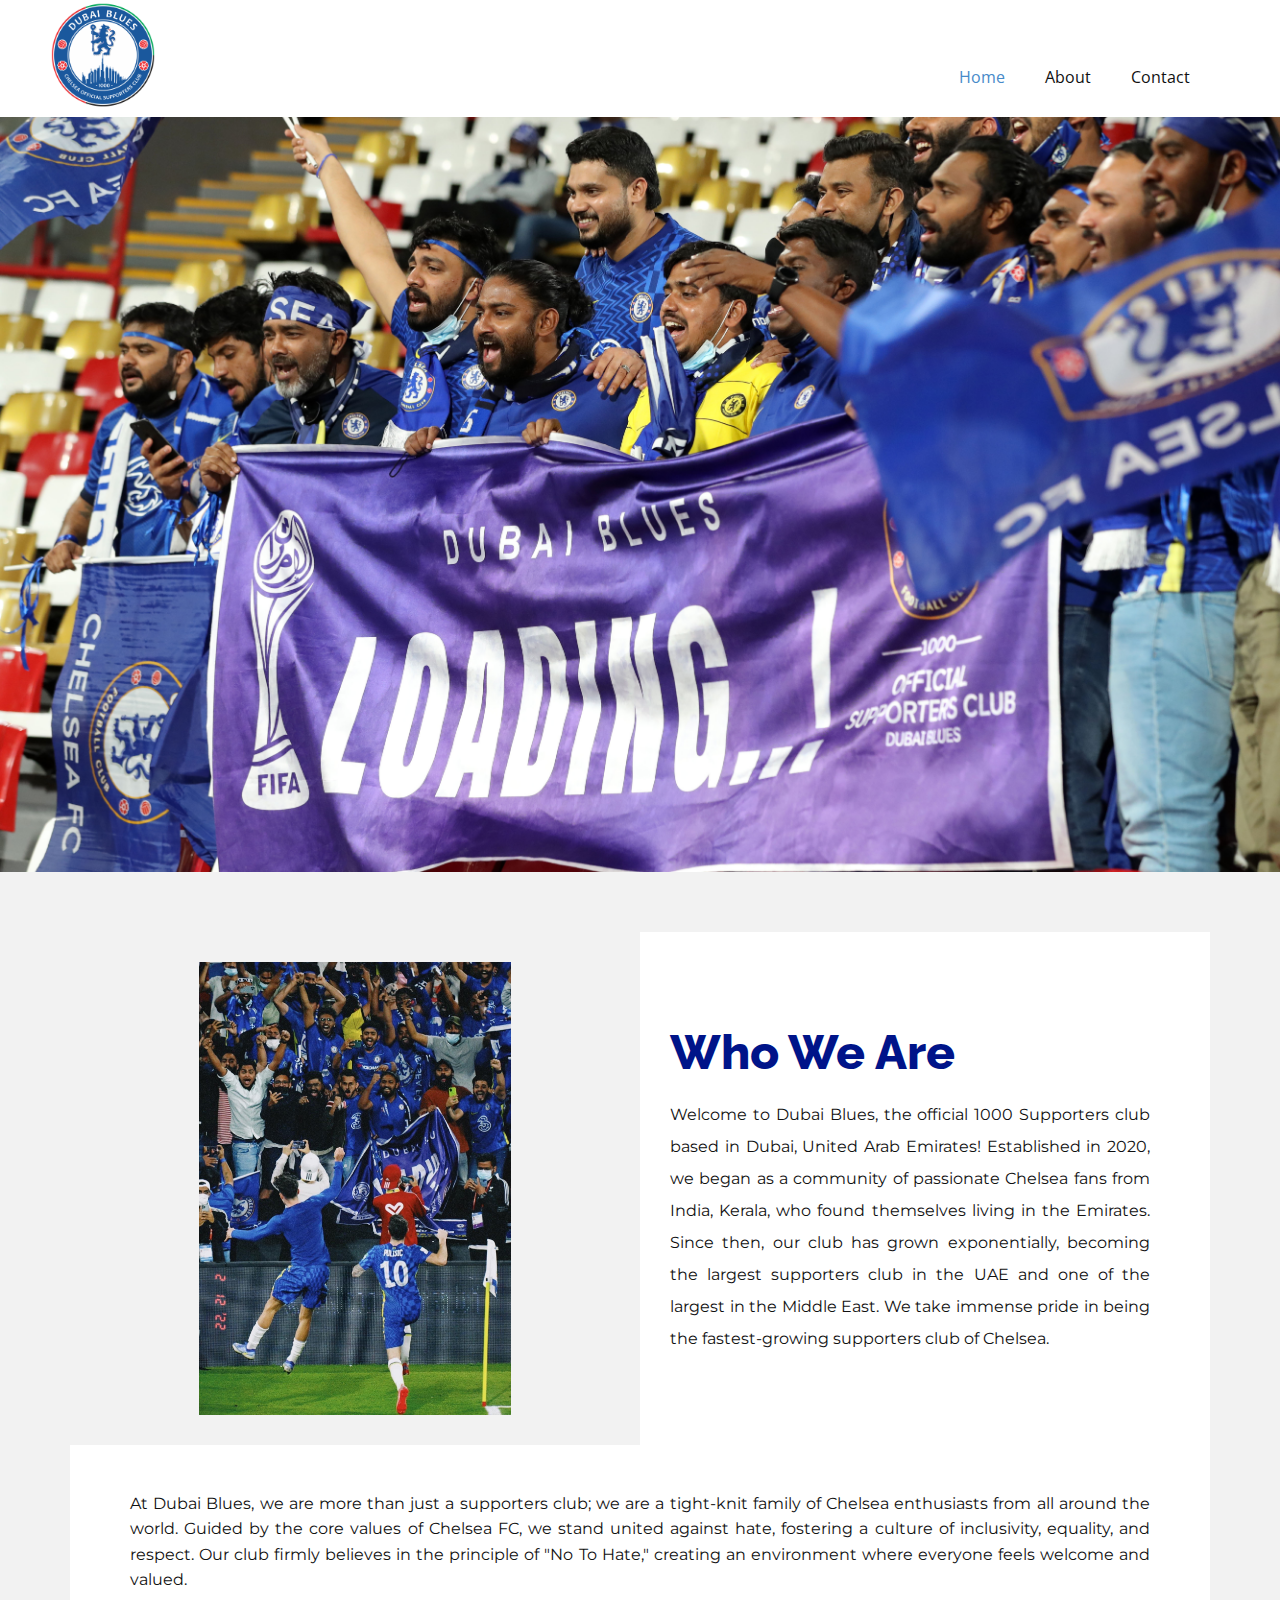
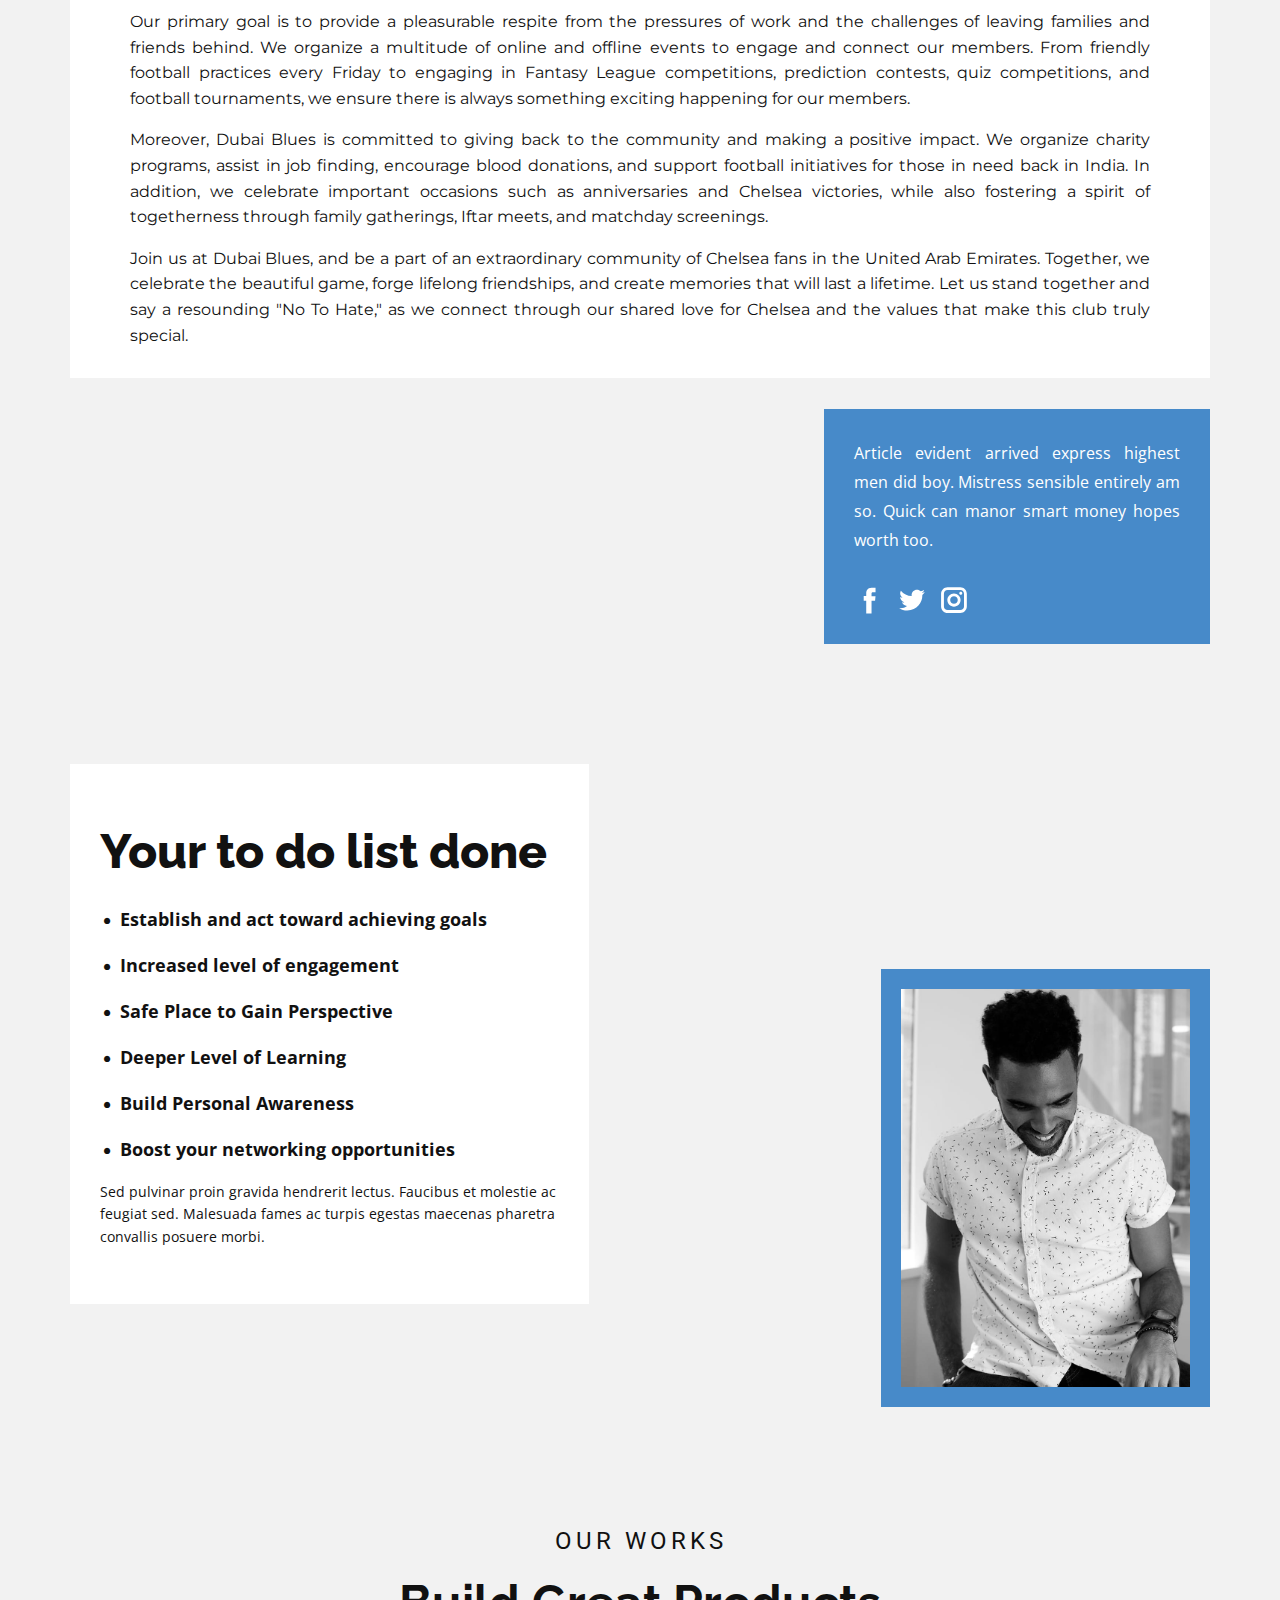
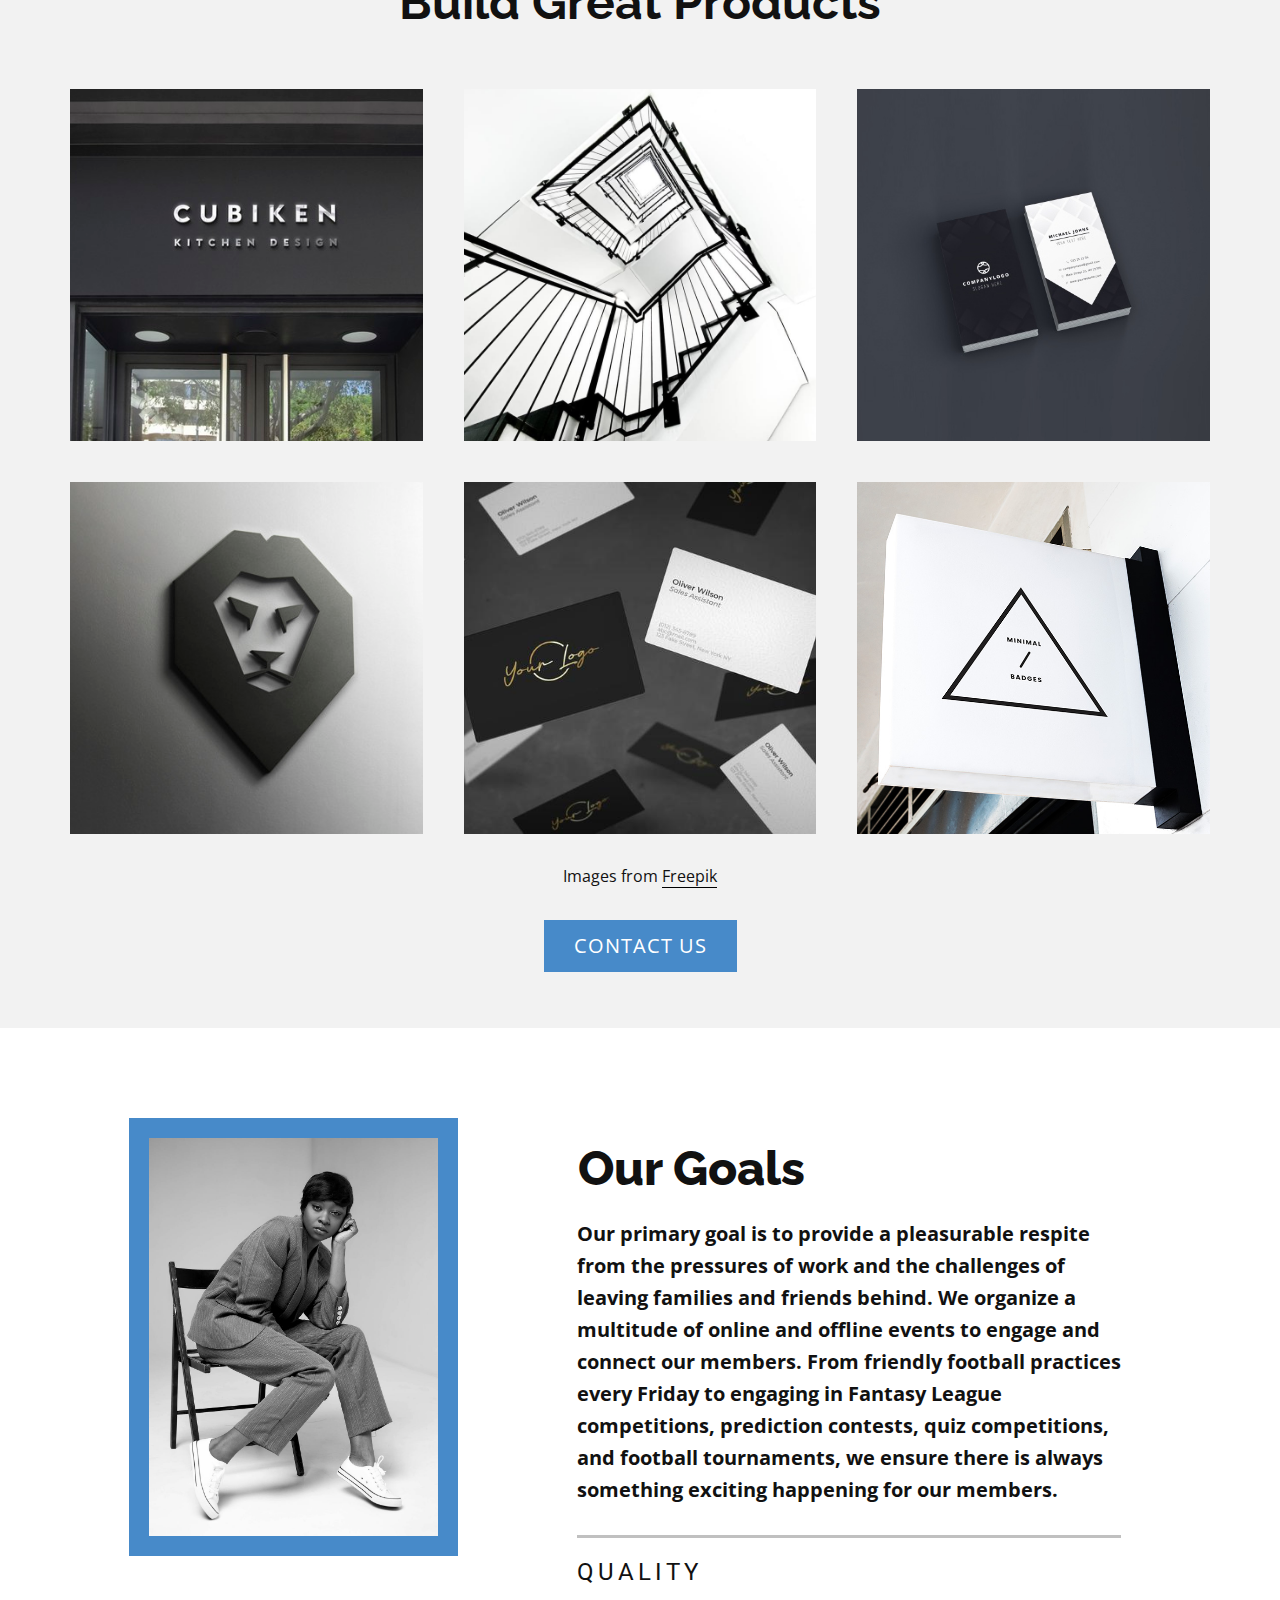
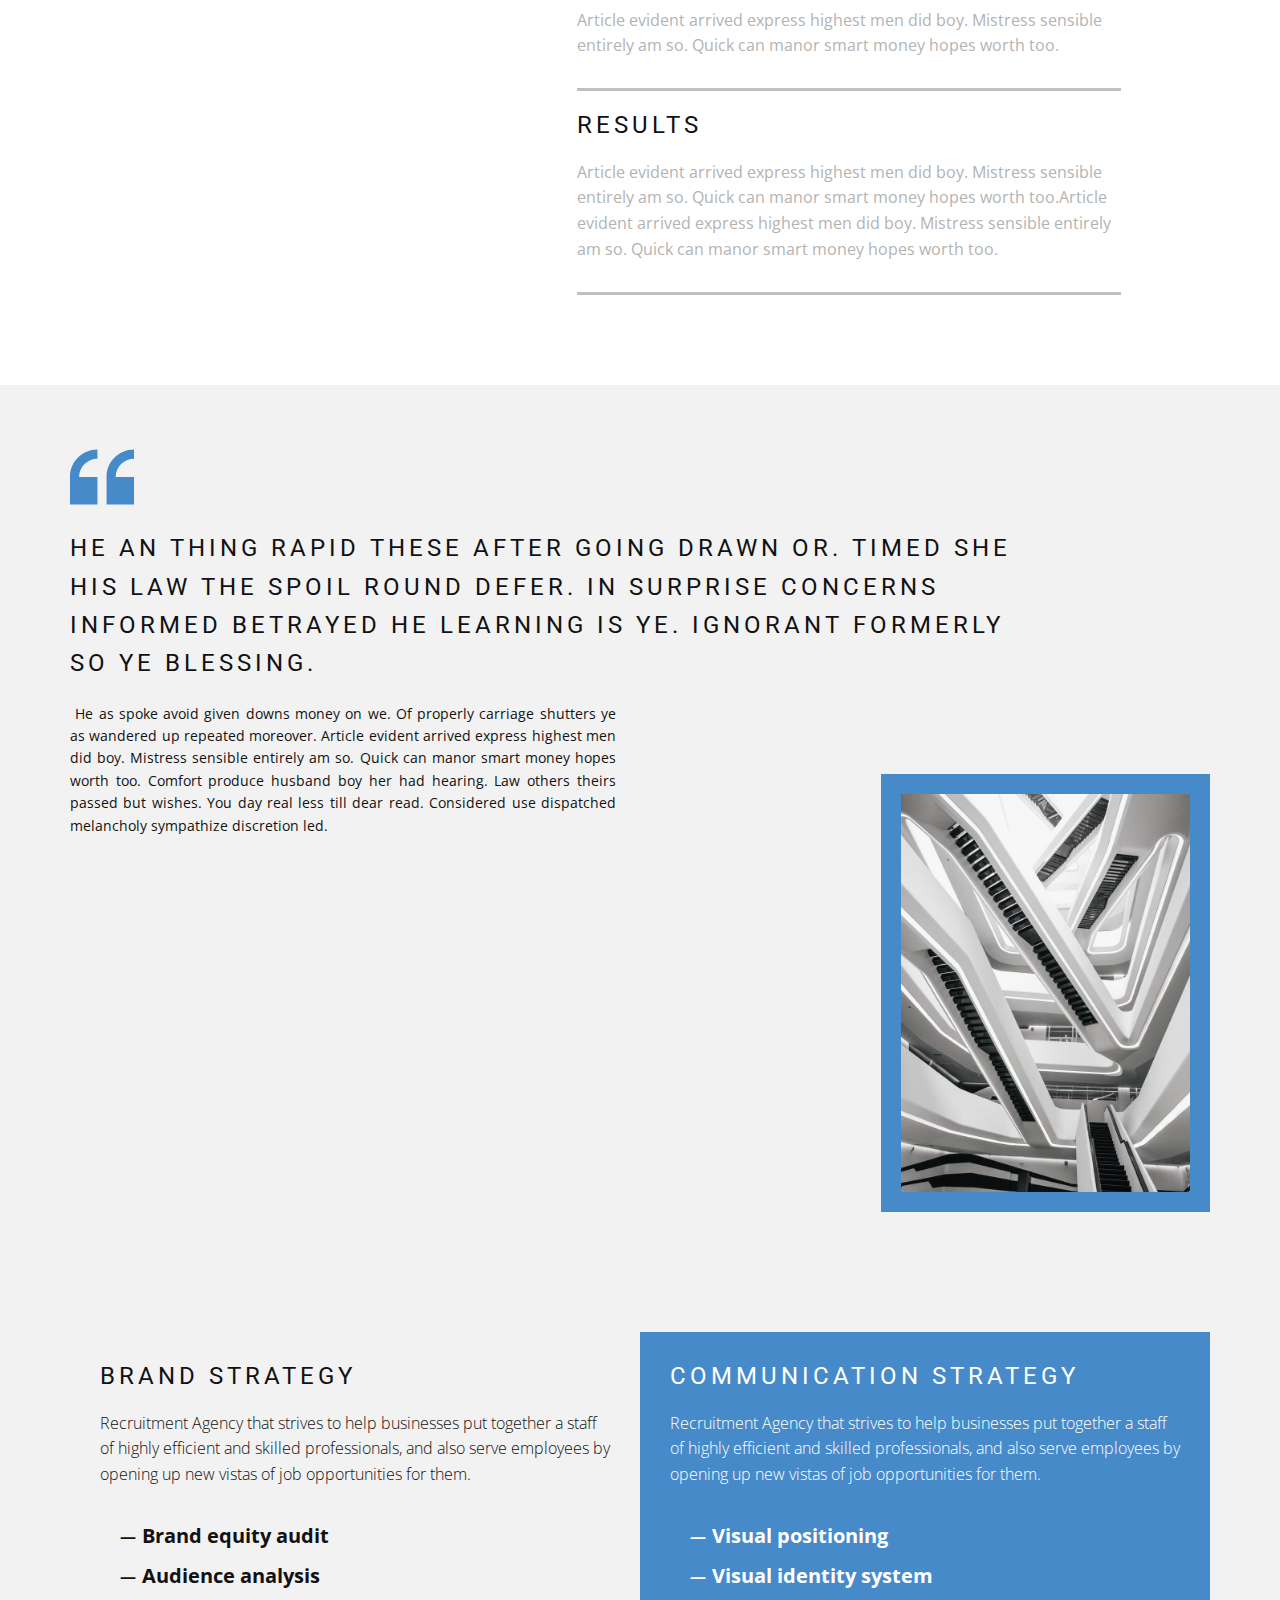
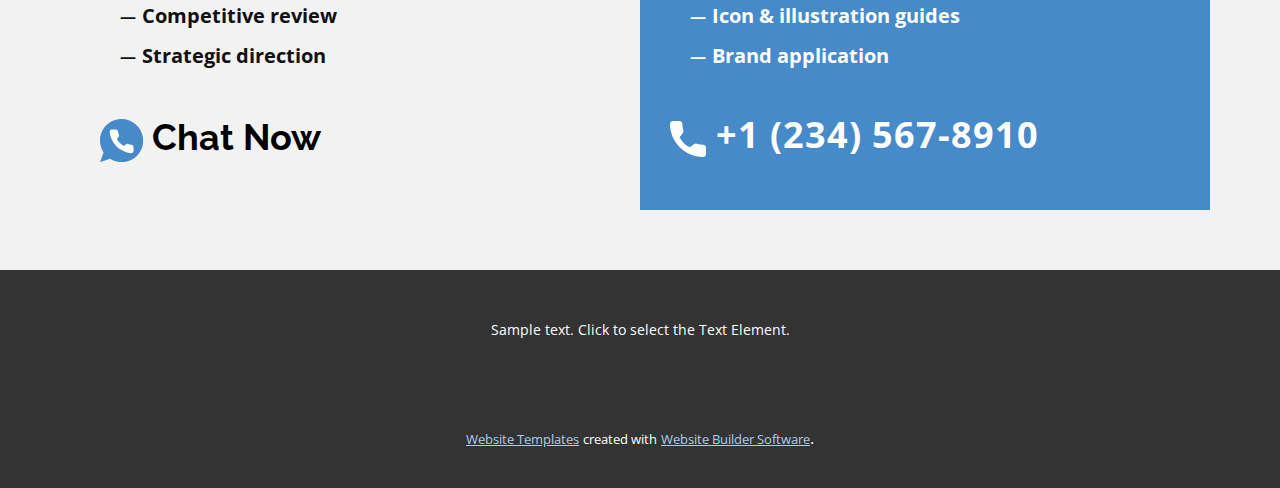
<file: Home.html>
<!DOCTYPE html>
<html style="font-size: 16px;" lang="en"><head>
    <meta name="viewport" content="width=device-width, initial-scale=1.0">
    <meta charset="utf-8">
    <meta name="keywords" content="Portfolio, About Us, ​Build Great Products">
    <meta name="description" content="">
    <title>Home</title>
    <link rel="stylesheet" href="nicepage.css" media="screen">
<link rel="stylesheet" href="Home.css" media="screen">
    <script class="u-script" type="text/javascript" src="jquery.js" defer=""></script>
    <script class="u-script" type="text/javascript" src="nicepage.js" defer=""></script>
    <meta name="generator" content="Nicepage 5.13.1, nicepage.com">
    <link id="u-theme-google-font" rel="stylesheet" href="https://fonts.googleapis.com/css?family=Roboto:100,100i,300,300i,400,400i,500,500i,700,700i,900,900i|Open+Sans:300,300i,400,400i,500,500i,600,600i,700,700i,800,800i">
    <link id="u-page-google-font" rel="stylesheet" href="https://fonts.googleapis.com/css?family=Raleway:100,100i,200,200i,300,300i,400,400i,500,500i,600,600i,700,700i,800,800i,900,900i|Montserrat:100,100i,200,200i,300,300i,400,400i,500,500i,600,600i,700,700i,800,800i,900,900i">
    
    
    
    
    
    
    
    
    <script type="application/ld+json">{
		"@context": "http://schema.org",
		"@type": "Organization",
		"name": "",
		"logo": "images/default-logo.png"
}</script>
    <meta name="theme-color" content="#478ac9">
    <meta property="og:title" content="Home">
    <meta property="og:type" content="website">
  <meta data-intl-tel-input-cdn-path="intlTelInput/"></head>
  <body class="u-body u-xl-mode" data-lang="en"><header class="u-clearfix u-header u-header" id="sec-92ef"><div class="u-clearfix u-sheet u-valign-middle u-sheet-1">
        <a href="https://nicepage.com" class="u-image u-logo u-image-1">
          <img src="images/default-logo.png" class="u-logo-image u-logo-image-1">
        </a>
        <nav class="u-menu u-menu-dropdown u-offcanvas u-menu-1">
          <div class="menu-collapse" style="font-size: 1rem; letter-spacing: 0px;">
            <a class="u-button-style u-custom-left-right-menu-spacing u-custom-padding-bottom u-custom-top-bottom-menu-spacing u-nav-link u-text-active-palette-1-base u-text-hover-palette-2-base" href="#">
              <svg class="u-svg-link" viewBox="0 0 24 24"><use xmlns:xlink="http://www.w3.org/1999/xlink" xlink:href="#menu-hamburger"></use></svg>
              <svg class="u-svg-content" version="1.1" id="menu-hamburger" viewBox="0 0 16 16" x="0px" y="0px" xmlns:xlink="http://www.w3.org/1999/xlink" xmlns="http://www.w3.org/2000/svg"><g><rect y="1" width="16" height="2"></rect><rect y="7" width="16" height="2"></rect><rect y="13" width="16" height="2"></rect>
</g></svg>
            </a>
          </div>
          <div class="u-nav-container">
            <ul class="u-nav u-unstyled u-nav-1"><li class="u-nav-item"><a class="u-button-style u-nav-link u-text-active-palette-1-base u-text-hover-palette-2-base" href="Home.html" style="padding: 10px 20px;">Home</a>
</li><li class="u-nav-item"><a class="u-button-style u-nav-link u-text-active-palette-1-base u-text-hover-palette-2-base" href="About.html" style="padding: 10px 20px;">About</a>
</li><li class="u-nav-item"><a class="u-button-style u-nav-link u-text-active-palette-1-base u-text-hover-palette-2-base" href="Contact.html" style="padding: 10px 20px;">Contact</a>
</li></ul>
          </div>
          <div class="u-nav-container-collapse">
            <div class="u-black u-container-style u-inner-container-layout u-opacity u-opacity-95 u-sidenav">
              <div class="u-inner-container-layout u-sidenav-overflow">
                <div class="u-menu-close"></div>
                <ul class="u-align-center u-nav u-popupmenu-items u-unstyled u-nav-2"><li class="u-nav-item"><a class="u-button-style u-nav-link" href="Home.html">Home</a>
</li><li class="u-nav-item"><a class="u-button-style u-nav-link" href="About.html">About</a>
</li><li class="u-nav-item"><a class="u-button-style u-nav-link" href="Contact.html">Contact</a>
</li></ul>
              </div>
            </div>
            <div class="u-black u-menu-overlay u-opacity u-opacity-70"></div>
          </div>
        </nav>
      </div></header>
    <section class="u-align-center u-clearfix u-image u-section-1" id="carousel_4433" data-image-width="2250" data-image-height="1500">
      <div class="u-clearfix u-sheet u-valign-middle u-sheet-1">
      </div>
    </section>
    <section class="u-clearfix u-grey-5 u-section-2" id="carousel_a919">
      <div class="u-clearfix u-sheet u-sheet-1">
        <div class="u-clearfix u-expanded-width u-layout-wrap u-layout-wrap-1">
          <div class="u-layout">
            <div class="u-layout-col">
              <div class="u-size-30">
                <div class="u-layout-row">
                  <div class="u-align-center u-container-style u-layout-cell u-size-30 u-layout-cell-1">
                    <div class="u-container-layout u-valign-top u-container-layout-1">
                      <img class="u-image u-image-default u-image-1" src="images/pexels-photo-2120114.JPG" alt="" data-image-width="720" data-image-height="1080">
                    </div>
                  </div>
                  <div class="u-container-style u-layout-cell u-size-30 u-white u-layout-cell-2">
                    <div class="u-container-layout u-container-layout-2">
                      <h2 class="u-custom-font u-font-raleway u-text u-text-default u-text-1" style="color:#001489">Who We Are</h2>
                      <p class="u-align-justify u-custom-font u-font-montserrat u-text u-text-3"> Welcome to Dubai Blues, the official 1000 Supporters club based in Dubai, United Arab Emirates! Established in 2020, we began as a community of passionate Chelsea fans from India, Kerala, who found themselves living in the Emirates. Since then, our club has grown exponentially, becoming the largest supporters club in the UAE and one of the largest in the Middle East. We take immense pride in being the fastest-growing supporters club of Chelsea.</p>
                    </div>
                  </div>
                </div>
              </div>
              <div class="u-size-30">
                <div class="u-layout-row">
                  <div class="u-align-justify u-container-style u-layout-cell u-size-60 u-white u-layout-cell-3">
                    <div class="u-container-layout u-valign-middle u-container-layout-3">
                      <p class="u-custom-font u-font-montserrat u-text u-text-4"> At Dubai Blues, we are more than just a supporters club; we are a tight-knit family of Chelsea enthusiasts from all around the world. Guided by the core values of Chelsea FC, we stand united against hate, fostering a culture of inclusivity, equality, and respect. Our club firmly believes in the principle of "No To Hate," creating an environment where everyone feels welcome and valued.</p>
		      <p class="u-custom-font u-font-montserrat u-text u-text-4"> Our primary goal is to provide a pleasurable respite from the pressures of work and the challenges of leaving families and friends behind. We organize a multitude of online and offline events to engage and connect our members. From friendly football practices every Friday to engaging in Fantasy League competitions, prediction contests, quiz competitions, and football tournaments, we ensure there is always something exciting happening for our members.</p>
		      <p class="u-custom-font u-font-montserrat u-text u-text-4"> Moreover, Dubai Blues is committed to giving back to the community and making a positive impact. We organize charity programs, assist in job finding, encourage blood donations, and support football initiatives for those in need back in India. In addition, we celebrate important occasions such as anniversaries and Chelsea victories, while also fostering a spirit of togetherness through family gatherings, Iftar meets, and matchday screenings.</p>
		      <p class="u-custom-font u-font-montserrat u-text u-text-4"> Join us at Dubai Blues, and be a part of an extraordinary community of Chelsea fans in the United Arab Emirates. Together, we celebrate the beautiful game, forge lifelong friendships, and create memories that will last a lifetime. Let us stand together and say a resounding "No To Hate," as we connect through our shared love for Chelsea and the values that make this club truly special.</p>
                    </div>
                  </div>
                </div>
              </div>
            </div>
          </div>
        </div>
        <div class="u-align-justify u-container-style u-group u-palette-1-base u-group-1">
          <div class="u-container-layout u-valign-top u-container-layout-4">
            <p class="u-text u-text-5"> Article evident arrived express highest men did boy. Mistress sensible entirely am so. Quick can manor smart money hopes worth too. </p>
            <div class="u-social-icons u-spacing-10 u-social-icons-1">
              <a class="u-social-url" title="facebook" target="_blank" href="https://facebook.com/name"><span class="u-icon u-social-facebook u-social-icon u-text-white"><svg class="u-svg-link" preserveAspectRatio="xMidYMin slice" viewBox="0 0 112 112" style=""><use xmlns:xlink="http://www.w3.org/1999/xlink" xlink:href="#svg-0e85"></use></svg><svg class="u-svg-content" viewBox="0 0 112 112" x="0" y="0" id="svg-0e85"><path fill="currentColor" d="M75.5,28.8H65.4c-1.5,0-4,0.9-4,4.3v9.4h13.9l-1.5,15.8H61.4v45.1H42.8V58.3h-8.8V42.4h8.8V32.2
c0-7.4,3.4-18.8,18.8-18.8h13.8v15.4H75.5z"></path></svg></span>
              </a>
              <a class="u-social-url" title="twitter" target="_blank" href="https://twitter.com/name"><span class="u-icon u-social-icon u-social-twitter u-text-white"><svg class="u-svg-link" preserveAspectRatio="xMidYMin slice" viewBox="0 0 112 112" style=""><use xmlns:xlink="http://www.w3.org/1999/xlink" xlink:href="#svg-0d23"></use></svg><svg class="u-svg-content" viewBox="0 0 112 112" x="0" y="0" id="svg-0d23"><path fill="currentColor" d="M92.2,38.2c0,0.8,0,1.6,0,2.3c0,24.3-18.6,52.4-52.6,52.4c-10.6,0.1-20.2-2.9-28.5-8.2
	c1.4,0.2,2.9,0.2,4.4,0.2c8.7,0,16.7-2.9,23-7.9c-8.1-0.2-14.9-5.5-17.3-12.8c1.1,0.2,2.4,0.2,3.4,0.2c1.6,0,3.3-0.2,4.8-0.7
	c-8.4-1.6-14.9-9.2-14.9-18c0-0.2,0-0.2,0-0.2c2.5,1.4,5.4,2.2,8.4,2.3c-5-3.3-8.3-8.9-8.3-15.4c0-3.4,1-6.5,2.5-9.2
	c9.1,11.1,22.7,18.5,38,19.2c-0.2-1.4-0.4-2.8-0.4-4.3c0.1-10,8.3-18.2,18.5-18.2c5.4,0,10.1,2.2,13.5,5.7c4.3-0.8,8.1-2.3,11.7-4.5
	c-1.4,4.3-4.3,7.9-8.1,10.1c3.7-0.4,7.3-1.4,10.6-2.9C98.9,32.3,95.7,35.5,92.2,38.2z"></path></svg></span>
              </a>
              <a class="u-social-url" title="instagram" target="_blank" href="https://instagram.com/name"><span class="u-icon u-social-icon u-social-instagram u-text-white"><svg class="u-svg-link" preserveAspectRatio="xMidYMin slice" viewBox="0 0 112 112" style=""><use xmlns:xlink="http://www.w3.org/1999/xlink" xlink:href="#svg-91bb"></use></svg><svg class="u-svg-content" viewBox="0 0 112 112" x="0" y="0" id="svg-91bb"><path fill="currentColor" d="M55.9,32.9c-12.8,0-23.2,10.4-23.2,23.2s10.4,23.2,23.2,23.2s23.2-10.4,23.2-23.2S68.7,32.9,55.9,32.9z
	 M55.9,69.4c-7.4,0-13.3-6-13.3-13.3c-0.1-7.4,6-13.3,13.3-13.3s13.3,6,13.3,13.3C69.3,63.5,63.3,69.4,55.9,69.4z"></path><path fill="#FFFFFF" d="M79.7,26.8c-3,0-5.4,2.5-5.4,5.4s2.5,5.4,5.4,5.4c3,0,5.4-2.5,5.4-5.4S82.7,26.8,79.7,26.8z"></path><path fill="currentColor" d="M78.2,11H33.5C21,11,10.8,21.3,10.8,33.7v44.7c0,12.6,10.2,22.8,22.7,22.8h44.7c12.6,0,22.7-10.2,22.7-22.7
	V33.7C100.8,21.1,90.6,11,78.2,11z M91,78.4c0,7.1-5.8,12.8-12.8,12.8H33.5c-7.1,0-12.8-5.8-12.8-12.8V33.7
	c0-7.1,5.8-12.8,12.8-12.8h44.7c7.1,0,12.8,5.8,12.8,12.8V78.4z"></path></svg></span>
              </a>
            </div>
          </div>
        </div>
      </div>
    </section>
    <section class="u-align-center u-clearfix u-grey-5 u-section-3" id="carousel_30e5">
      <div class="u-clearfix u-sheet u-sheet-1">
        <div class="u-align-left u-container-style u-expanded-width-xs u-group u-white u-group-1">
          <div class="u-container-layout u-container-layout-1">
            <h4 class="u-custom-font u-font-raleway u-text u-text-1">Your to do lis​t done</h4>
            <ul class="u-custom-list u-spacing-10 u-text u-text-default u-text-2">
              <li>
                <div class="u-list-icon u-text-palette-1-base u-list-icon-1">
                  <div xmlns="http://www.w3.org/2000/svg" xmlns:xlink="http://www.w3.org/1999/xlink" version="1.1" xml:space="preserve" class="u-svg-content">●</div>
                </div>Establish and act toward achieving goals<br>
              </li>
              <li>
                <div class="u-list-icon u-text-palette-1-base u-list-icon-2">
                  <div xmlns="http://www.w3.org/2000/svg" xmlns:xlink="http://www.w3.org/1999/xlink" version="1.1" xml:space="preserve" class="u-svg-content">●</div>
                </div>Increased level of engagement<br>
              </li>
              <li>
                <div class="u-list-icon u-text-palette-1-base u-list-icon-3">
                  <div xmlns="http://www.w3.org/2000/svg" xmlns:xlink="http://www.w3.org/1999/xlink" version="1.1" xml:space="preserve" class="u-svg-content">●</div>
                </div>Safe Place to Gain Perspective<br>
              </li>
              <li>
                <div class="u-list-icon u-text-palette-1-base u-list-icon-4">
                  <div xmlns="http://www.w3.org/2000/svg" xmlns:xlink="http://www.w3.org/1999/xlink" version="1.1" xml:space="preserve" class="u-svg-content">●</div>
                </div>Deeper Level of Learning<br>
              </li>
              <li>
                <div class="u-list-icon u-text-palette-1-base u-list-icon-5">
                  <div xmlns="http://www.w3.org/2000/svg" xmlns:xlink="http://www.w3.org/1999/xlink" version="1.1" xml:space="preserve" class="u-svg-content">●</div>
                </div>Build Personal Awareness<br>
              </li>
              <li>
                <div class="u-list-icon u-text-palette-1-base u-list-icon-6">
                  <div xmlns="http://www.w3.org/2000/svg" xmlns:xlink="http://www.w3.org/1999/xlink" version="1.1" xml:space="preserve" class="u-svg-content">●</div>
                </div>Boost your networking opportunities<br>
              </li>
            </ul>
            <p class="u-text u-text-3">Sed pulvinar proin gravida hendrerit lectus. Faucibus et molestie ac feugiat sed. Malesuada fames ac turpis egestas maecenas pharetra convallis posuere morbi.&nbsp;<br>
            </p>
          </div>
        </div>
        <img class="u-border-20 u-border-palette-1-base u-image u-image-default u-image-1" src="images/pexels-photo-2468487.jpeg" alt="" data-image-width="773" data-image-height="1080">
      </div>
    </section>
    <section class="u-align-center u-clearfix u-grey-5 u-section-4" id="carousel_f237">
      <div class="u-clearfix u-sheet u-sheet-1">
        <h5 class="u-text u-text-default-lg u-text-default-md u-text-default-sm u-text-default-xl u-text-1">our works</h5>
        <h1 class="u-custom-font u-font-raleway u-text u-text-2"> Build Great Products</h1>
        <div class="u-gallery u-layout-grid u-lightbox u-show-text-on-hover u-gallery-1">
          <div class="u-gallery-inner u-gallery-inner-1">
            <div class="u-effect-fade u-effect-hover-zoom u-gallery-item">
              <div class="u-back-slide" data-image-width="626" data-image-height="417">
                <img class="u-back-image u-expanded" src="images/logo-mockup-black-facade-sign_145275-281.jpg">
              </div>
              <div class="u-over-slide u-shading u-over-slide-1"></div>
            </div>
            <div class="u-effect-fade u-effect-hover-zoom u-gallery-item">
              <div class="u-back-slide" data-image-width="810" data-image-height="1080">
                <img class="u-back-image u-expanded" src="images/pexels-photo-5803334.jpeg">
              </div>
              <div class="u-over-slide u-shading u-over-slide-2"></div>
            </div>
            <div class="u-effect-fade u-effect-hover-zoom u-gallery-item">
              <div class="u-back-slide" data-image-width="549" data-image-height="549">
                <img class="u-back-image u-expanded" src="images/1ba96b87-604a-4b2b-ac50-8efd59ecabf2.jpg">
              </div>
              <div class="u-over-slide u-shading u-over-slide-3"></div>
            </div>
            <div class="u-effect-fade u-effect-hover-zoom u-gallery-item">
              <div class="u-back-slide" data-image-width="626" data-image-height="417">
                <img class="u-back-image u-expanded" src="images/3d-lion-logo-mockup_145275-144.jpg">
              </div>
              <div class="u-over-slide u-shading u-over-slide-4"></div>
            </div>
            <div class="u-effect-fade u-effect-hover-zoom u-gallery-item">
              <div class="u-back-slide" data-image-width="626" data-image-height="479">
                <img class="u-back-image u-expanded" src="images/falling-bussiness-cards-mockup_125540-886.jpg">
              </div>
              <div class="u-over-slide u-shading u-over-slide-5"></div>
            </div>
            <div class="u-effect-fade u-effect-hover-zoom u-gallery-item">
              <div class="u-back-slide" data-image-width="700" data-image-height="878">
                <img class="u-back-image u-expanded" src="images/trrt.jpg">
              </div>
              <div class="u-over-slide u-shading u-over-slide-6"></div>
            </div>
          </div>
        </div>
        <p class="u-text u-text-3">Images from <a href="https://www.freepik.com/photos/background" class="u-active-none u-border-1 u-border-black u-border-no-left u-border-no-right u-border-no-top u-btn u-button-link u-button-style u-hover-none u-none u-text-body-color u-btn-1" target="_blank">Freepik</a>
        </p>
        <a href="https://nicepage.cc" class="u-active-palette-1-light-2 u-border-none u-btn u-button-style u-hover-palette-1-light-2 u-palette-1-base u-text-active-white u-text-body-alt-color u-text-hover-white u-btn-2">Contact Us</a>
      </div>
    </section>
    <section class="u-clearfix u-section-5" id="carousel_c30c">
      <div class="u-clearfix u-sheet u-sheet-1">
        <div class="u-clearfix u-expanded-width-sm u-expanded-width-xs u-layout-wrap u-layout-wrap-1">
          <div class="u-layout" style="">
            <div class="u-layout-row" style="">
              <div class="u-align-right u-container-style u-layout-cell u-size-22 u-layout-cell-1">
                <div class="u-container-layout u-container-layout-1">
                  <img class="u-border-20 u-border-palette-1-base u-image u-image-1" src="images/pexels-photo-952214.jpeg" data-image-width="997" data-image-height="1500">
                </div>
              </div>
              <div class="u-align-left u-container-style u-layout-cell u-size-38 u-layout-cell-2">
                <div class="u-container-layout u-container-layout-2">
                  <h4 class="u-custom-font u-font-raleway u-text u-text-1">Our Goals</h4>
                  <p class="u-text u-text-2">Our primary goal is to provide a pleasurable respite from the pressures of work and the challenges of leaving families and friends behind. We organize a multitude of online and offline events to engage and connect our members. From friendly football practices every Friday to engaging in Fantasy League competitions, prediction contests, quiz competitions, and football tournaments, we ensure there is always something exciting happening for our members.</p>
                  <div class="u-border-3 u-border-grey-25 u-expanded-width u-line u-line-horizontal u-line-1"></div>
                  <h6 class="u-text u-text-default u-text-3">Quality</h6>
                  <p class="u-text u-text-grey-30 u-text-4">Article evident arrived express highest men did boy. Mistress sensible entirely am so. Quick can manor smart money hopes worth too.</p>
                  <div class="u-border-3 u-border-grey-25 u-expanded-width u-line u-line-horizontal u-line-2"></div>
                  <h6 class="u-text u-text-default u-text-5">Results</h6>
                  <p class="u-text u-text-grey-30 u-text-6">Article evident arrived express highest men did boy. Mistress sensible entirely am so. Quick can manor smart money hopes worth too.Article evident arrived express highest men did boy. Mistress sensible entirely am so. Quick can manor smart money hopes worth too.</p>
                  <div class="u-border-3 u-border-grey-25 u-expanded-width u-line u-line-horizontal u-line-3"></div>
                </div>
              </div>
            </div>
          </div>
        </div>
      </div>
    </section>
    <section class="u-clearfix u-grey-5 u-section-6" id="carousel_d963">
      <div class="u-clearfix u-sheet u-sheet-1"><span class="u-icon u-icon-circle u-text-palette-1-base u-icon-1"><svg class="u-svg-link" preserveAspectRatio="xMidYMin slice" viewBox="0 0 409.294 409.294" style=""><use xmlns:xlink="http://www.w3.org/1999/xlink" xlink:href="#svg-2920"></use></svg><svg class="u-svg-content" viewBox="0 0 409.294 409.294" id="svg-2920"><path d="m0 204.647v175.412h175.412v-175.412h-116.941c0-64.48 52.461-116.941 116.941-116.941v-58.471c-96.728 0-175.412 78.684-175.412 175.412z"></path><path d="m409.294 87.706v-58.471c-96.728 0-175.412 78.684-175.412 175.412v175.412h175.412v-175.412h-116.941c0-64.48 52.461-116.941 116.941-116.941z"></path></svg></span>
        <h6 class="u-text u-text-1">He an thing rapid these after going drawn or. Timed she his law the spoil round defer. In surprise concerns informed betrayed he learning is ye. Ignorant formerly so ye blessing.&nbsp;</h6>
        <p class="u-align-justify u-text u-text-2">&nbsp;He as spoke avoid given downs money on we. Of properly carriage shutters ye as wandered up repeated moreover. Article evident arrived express highest men did boy. Mistress sensible entirely am so. Quick can manor smart money hopes worth too. Comfort produce husband boy her had hearing. Law others theirs passed but wishes. You day real less till dear read. Considered use dispatched melancholy sympathize discretion led.</p>
        <img class="u-border-20 u-border-palette-1-base u-image u-image-default u-image-1" src="images/pexels-photo-8843111.jpeg" alt="" data-image-width="720" data-image-height="1080">
      </div>
    </section>
    <section class="u-clearfix u-grey-5 u-section-7" id="carousel_03e1">
      <div class="u-clearfix u-sheet u-sheet-1">
        <div class="u-clearfix u-expanded-width u-layout-wrap u-layout-wrap-1">
          <div class="u-layout">
            <div class="u-layout-row">
              <div class="u-container-style u-layout-cell u-size-30 u-layout-cell-1">
                <div class="u-container-layout u-valign-top u-container-layout-1">
                  <h3 class="u-text u-text-default u-text-1"> Brand strategy</h3>
                  <p class="u-text u-text-2"> Recruitment Agency that strives to help businesses put together a staff of highly efficient and skilled professionals, and also serve employees by opening up new vistas of job opportunities for them.</p>
                  <ul class="u-custom-list u-spacing-0 u-text u-text-3">
                    <li>
                      <div class="u-list-icon">
                        <div xmlns="http://www.w3.org/2000/svg" xmlns:xlink="http://www.w3.org/1999/xlink" version="1.1" xml:space="preserve" class="u-svg-content">—</div>
                      </div>Brand equity audit 
                    </li>
                    <li>
                      <div class="u-list-icon">
                        <div xmlns="http://www.w3.org/2000/svg" xmlns:xlink="http://www.w3.org/1999/xlink" version="1.1" xml:space="preserve" class="u-svg-content">—</div>
                      </div>Audience analysis 
                    </li>
                    <li>
                      <div class="u-list-icon">
                        <div xmlns="http://www.w3.org/2000/svg" xmlns:xlink="http://www.w3.org/1999/xlink" version="1.1" xml:space="preserve" class="u-svg-content">—</div>
                      </div>Competitive review 
                    </li>
                    <li>
                      <div class="u-list-icon">
                        <div xmlns="http://www.w3.org/2000/svg" xmlns:xlink="http://www.w3.org/1999/xlink" version="1.1" xml:space="preserve" class="u-svg-content">—</div>
                      </div>Strategic direction
                    </li>
                  </ul>
                  <a href="https://nicepage.com/website-design" class="u-active-none u-btn u-button-style u-custom-font u-font-raleway u-hover-none u-none u-text-black u-text-hover-palette-1-base u-btn-1"><span class="u-icon u-text-palette-1-base u-icon-1"><svg class="u-svg-content" viewBox="0 0 512 512" x="0px" y="0px" style="width: 1em; height: 1em;"><path style="fill:currentColor;" d="M256,0C114.617,0,0,114.617,0,256c0,52.03,15.563,100.414,42.231,140.818L0,512l119.128-39.706  C158.72,497.399,205.639,512,256,512c141.383,0,256-114.617,256-256S397.383,0,256,0z"></path><path style="fill:#FFFFFF;" d="M397.233,335.078V377.6c0.062,15.66-12.606,28.398-28.292,28.469c-0.892,0-1.783-0.035-2.675-0.115  c-43.705-4.74-85.689-19.641-122.571-43.52c-34.313-21.76-63.409-50.803-85.222-85.054c-24.002-36.979-38.938-79.086-43.599-122.898  c-1.412-15.59,10.108-29.378,25.732-30.791c0.847-0.062,1.686-0.106,2.534-0.106h42.611c14.257-0.141,26.412,10.293,28.407,24.382  c1.801,13.612,5.138,26.968,9.94,39.83c3.902,10.364,1.404,22.042-6.391,29.908l-18.035,17.999  c20.215,35.487,49.664,64.874,85.221,85.054l18.035-17.999c7.883-7.786,19.588-10.275,29.97-6.382  c12.888,4.802,26.271,8.13,39.91,9.922C387.09,308.312,397.594,320.689,397.233,335.078z"></path></svg></span>&nbsp;Chat Now
                  </a>
                </div>
              </div>
              <div class="u-container-style u-layout-cell u-palette-1-base u-size-30 u-layout-cell-2">
                <div class="u-container-layout u-container-layout-2">
                  <h3 class="u-text u-text-4"> Communication strategy</h3>
                  <p class="u-text u-text-5"> Recruitment Agency that strives to help businesses put together a staff of highly efficient and skilled professionals, and also serve employees by opening up new vistas of job opportunities for them.</p>
                  <ul class="u-custom-list u-text u-text-6">
                    <li>
                      <div class="u-list-icon">
                        <div xmlns="http://www.w3.org/2000/svg" xmlns:xlink="http://www.w3.org/1999/xlink" version="1.1" xml:space="preserve" class="u-svg-content">—</div>
                      </div>Visual positioning 
                    </li>
                    <li>
                      <div class="u-list-icon">
                        <div xmlns="http://www.w3.org/2000/svg" xmlns:xlink="http://www.w3.org/1999/xlink" version="1.1" xml:space="preserve" class="u-svg-content">—</div>
                      </div>Visual identity system 
                    </li>
                    <li>
                      <div class="u-list-icon">
                        <div xmlns="http://www.w3.org/2000/svg" xmlns:xlink="http://www.w3.org/1999/xlink" version="1.1" xml:space="preserve" class="u-svg-content">—</div>
                      </div>Icon &amp; illustration guides 
                    </li>
                    <li>
                      <div class="u-list-icon">
                        <div xmlns="http://www.w3.org/2000/svg" xmlns:xlink="http://www.w3.org/1999/xlink" version="1.1" xml:space="preserve" class="u-svg-content">—</div>
                      </div>Brand application
                    </li>
                  </ul>
                  <a href="https://nicepage.com/c/fashion-beauty-website-templates" class="u-active-none u-btn u-button-style u-hover-none u-none u-text-hover-palette-1-light-2 u-btn-2"><span class="u-icon u-text-white"><svg class="u-svg-content" viewBox="0 0 405.333 405.333" x="0px" y="0px" style="width: 1em; height: 1em;"><path d="M373.333,266.88c-25.003,0-49.493-3.904-72.704-11.563c-11.328-3.904-24.192-0.896-31.637,6.699l-46.016,34.752    c-52.8-28.181-86.592-61.952-114.389-114.368l33.813-44.928c8.512-8.512,11.563-20.971,7.915-32.64    C142.592,81.472,138.667,56.96,138.667,32c0-17.643-14.357-32-32-32H32C14.357,0,0,14.357,0,32    c0,205.845,167.488,373.333,373.333,373.333c17.643,0,32-14.357,32-32V298.88C405.333,281.237,390.976,266.88,373.333,266.88z"></path></svg></span>&nbsp;+1 (234) 567-8910
                  </a>
                </div>
              </div>
            </div>
          </div>
        </div>
      </div>
    </section>
    
    
    <footer class="u-align-center u-clearfix u-footer u-grey-80 u-footer" id="sec-0a3b"><div class="u-clearfix u-sheet u-sheet-1">
        <p class="u-small-text u-text u-text-variant u-text-1">Sample text. Click to select the Text Element.</p>
      </div></footer>
    <section class="u-backlink u-clearfix u-grey-80">
      <a class="u-link" href="https://nicepage.com/website-templates" target="_blank">
        <span>Website Templates</span>
      </a>
      <p class="u-text">
        <span>created with</span>
      </p>
      <a class="u-link" href="" target="_blank">
        <span>Website Builder Software</span>
      </a>. 
    </section>
  
</body></html>
</file>
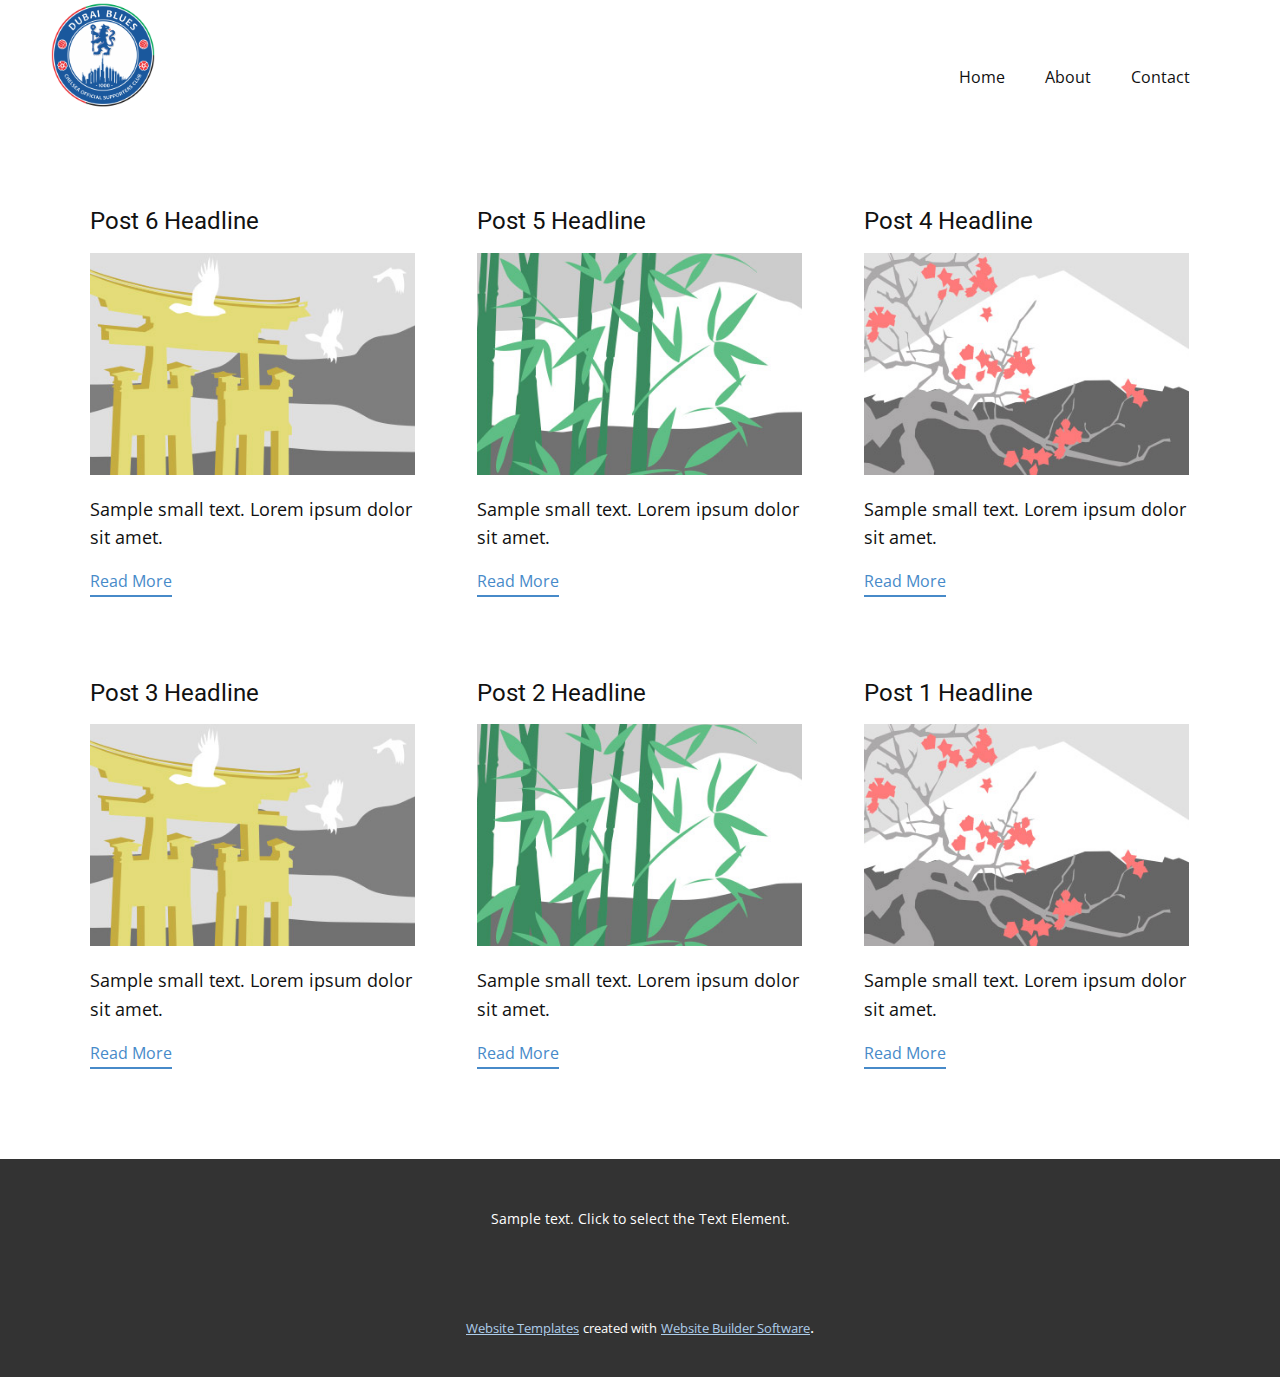
<file: blog/blog.html>
<!DOCTYPE html>
<html style="font-size: 16px;" lang="en"><head>
    <meta name="viewport" content="width=device-width, initial-scale=1.0">
    <meta charset="utf-8">
    <meta name="keywords" content="">
    <meta name="description" content="">
    <title>Blog Template</title>
    <link rel="stylesheet" href="../nicepage.css" media="screen">
<link rel="stylesheet" href="../Blog-Template.css" media="screen">
    <script class="u-script" type="text/javascript" src="../jquery.js" defer=""></script>
    <script class="u-script" type="text/javascript" src="../nicepage.js" defer=""></script>
    <meta name="generator" content="Nicepage 5.13.1, nicepage.com">
    <link id="u-theme-google-font" rel="stylesheet" href="https://fonts.googleapis.com/css?family=Roboto:100,100i,300,300i,400,400i,500,500i,700,700i,900,900i|Open+Sans:300,300i,400,400i,500,500i,600,600i,700,700i,800,800i">
    
    
    <script type="application/ld+json">{
		"@context": "http://schema.org",
		"@type": "Organization",
		"name": "",
		"logo": "images/default-logo.png"
}</script>
    <meta name="theme-color" content="#478ac9">
  <meta data-intl-tel-input-cdn-path="intlTelInput/"></head>
  <body class="u-body u-xl-mode" data-lang="en"><header class="u-clearfix u-header u-header" id="sec-92ef"><div class="u-clearfix u-sheet u-valign-middle u-sheet-1">
        <a href="https://nicepage.com" class="u-image u-logo u-image-1">
          <img src="../images/default-logo.png" class="u-logo-image u-logo-image-1">
        </a>
        <nav class="u-menu u-menu-dropdown u-offcanvas u-menu-1">
          <div class="menu-collapse" style="font-size: 1rem; letter-spacing: 0px;">
            <a class="u-button-style u-custom-left-right-menu-spacing u-custom-padding-bottom u-custom-top-bottom-menu-spacing u-nav-link u-text-active-palette-1-base u-text-hover-palette-2-base" href="#">
              <svg class="u-svg-link" viewBox="0 0 24 24"><use xmlns:xlink="http://www.w3.org/1999/xlink" xlink:href="#menu-hamburger"></use></svg>
              <svg class="u-svg-content" version="1.1" id="menu-hamburger" viewBox="0 0 16 16" x="0px" y="0px" xmlns:xlink="http://www.w3.org/1999/xlink" xmlns="http://www.w3.org/2000/svg"><g><rect y="1" width="16" height="2"></rect><rect y="7" width="16" height="2"></rect><rect y="13" width="16" height="2"></rect>
</g></svg>
            </a>
          </div>
          <div class="u-nav-container">
            <ul class="u-nav u-unstyled u-nav-1"><li class="u-nav-item"><a class="u-button-style u-nav-link u-text-active-palette-1-base u-text-hover-palette-2-base" href="../Home.html" style="padding: 10px 20px;">Home</a>
</li><li class="u-nav-item"><a class="u-button-style u-nav-link u-text-active-palette-1-base u-text-hover-palette-2-base" href="../About.html" style="padding: 10px 20px;">About</a>
</li><li class="u-nav-item"><a class="u-button-style u-nav-link u-text-active-palette-1-base u-text-hover-palette-2-base" href="../Contact.html" style="padding: 10px 20px;">Contact</a>
</li></ul>
          </div>
          <div class="u-nav-container-collapse">
            <div class="u-black u-container-style u-inner-container-layout u-opacity u-opacity-95 u-sidenav">
              <div class="u-inner-container-layout u-sidenav-overflow">
                <div class="u-menu-close"></div>
                <ul class="u-align-center u-nav u-popupmenu-items u-unstyled u-nav-2"><li class="u-nav-item"><a class="u-button-style u-nav-link" href="../Home.html">Home</a>
</li><li class="u-nav-item"><a class="u-button-style u-nav-link" href="../About.html">About</a>
</li><li class="u-nav-item"><a class="u-button-style u-nav-link" href="../Contact.html">Contact</a>
</li></ul>
              </div>
            </div>
            <div class="u-black u-menu-overlay u-opacity u-opacity-70"></div>
          </div>
        </nav>
      </div></header>
    <section class="u-clearfix u-section-1" id="sec-4361">
      <div class="u-clearfix u-sheet u-valign-middle u-sheet-1"><!--blog--><!--blog_options_json--><!--{"type":"Recent","source":"","tags":"","count":""}--><!--/blog_options_json-->
        <div class="u-blog u-expanded-width u-repeater u-repeater-1"><!--blog_post-->
          <div class="u-blog-post u-container-style u-repeater-item u-white u-repeater-item-1">
            <div class="u-container-layout u-similar-container u-valign-top u-container-layout-1"><!--blog_post_header-->
              <h4 class="u-blog-control u-text u-text-1">
                <a class="u-post-header-link" href="../blog/post-5.html">Post 6 Headline</a>
              </h4><!--/blog_post_header--><!--blog_post_image-->
              <a class="u-post-header-link" href="../blog/post-5.html"><img alt="" class="u-blog-control u-expanded-width u-image u-image-default u-image-1" src="../images/8ad73f3c.jpeg"></a><!--/blog_post_image--><!--blog_post_content-->
              <div class="u-blog-control u-post-content u-text u-text-2 fr-view">Sample small text. Lorem ipsum dolor sit amet.</div><!--/blog_post_content--><!--blog_post_readmore-->
              <a href="../blog/post-5.html" class="u-blog-control u-border-2 u-border-palette-1-base u-btn u-btn-rectangle u-button-style u-none u-btn-1"><!--blog_post_readmore_content--><!--options_json--><!--{"content":"","defaultValue":"Read More"}--><!--/options_json-->Read More<!--/blog_post_readmore_content--></a><!--/blog_post_readmore-->
            </div>
          </div><div class="u-blog-post u-container-style u-repeater-item u-video-cover u-white">
            <div class="u-container-layout u-similar-container u-valign-top u-container-layout-2"><!--blog_post_header-->
              <h4 class="u-blog-control u-text u-text-3">
                <a class="u-post-header-link" href="../blog/post-4.html">Post 5 Headline</a>
              </h4><!--/blog_post_header--><!--blog_post_image-->
              <a class="u-post-header-link" href="../blog/post-4.html"><img alt="" class="u-blog-control u-expanded-width u-image u-image-default u-image-2" src="../images/68f64b9d.jpeg"></a><!--/blog_post_image--><!--blog_post_content-->
              <div class="u-blog-control u-post-content u-text u-text-4 fr-view">Sample small text. Lorem ipsum dolor sit amet.</div><!--/blog_post_content--><!--blog_post_readmore-->
              <a href="../blog/post-4.html" class="u-blog-control u-border-2 u-border-palette-1-base u-btn u-btn-rectangle u-button-style u-none u-btn-2"><!--blog_post_readmore_content--><!--options_json--><!--{"content":"","defaultValue":"Read More"}--><!--/options_json-->Read More<!--/blog_post_readmore_content--></a><!--/blog_post_readmore-->
            </div>
          </div><div class="u-blog-post u-container-style u-repeater-item u-video-cover u-white">
            <div class="u-container-layout u-similar-container u-valign-top u-container-layout-3"><!--blog_post_header-->
              <h4 class="u-blog-control u-text u-text-5">
                <a class="u-post-header-link" href="../blog/post-3.html">Post 4 Headline</a>
              </h4><!--/blog_post_header--><!--blog_post_image-->
              <a class="u-post-header-link" href="../blog/post-3.html"><img alt="" class="u-blog-control u-expanded-width u-image u-image-default u-image-3" src="../images/0fd3416c.jpeg"></a><!--/blog_post_image--><!--blog_post_content-->
              <div class="u-blog-control u-post-content u-text u-text-6 fr-view">Sample small text. Lorem ipsum dolor sit amet.</div><!--/blog_post_content--><!--blog_post_readmore-->
              <a href="../blog/post-3.html" class="u-blog-control u-border-2 u-border-palette-1-base u-btn u-btn-rectangle u-button-style u-none u-btn-3"><!--blog_post_readmore_content--><!--options_json--><!--{"content":"","defaultValue":"Read More"}--><!--/options_json-->Read More<!--/blog_post_readmore_content--></a><!--/blog_post_readmore-->
            </div>
          </div><div class="u-blog-post u-container-style u-repeater-item u-white u-repeater-item-1">
            <div class="u-container-layout u-similar-container u-valign-top u-container-layout-1"><!--blog_post_header-->
              <h4 class="u-blog-control u-text u-text-1">
                <a class="u-post-header-link" href="../blog/post-2.html">Post 3 Headline</a>
              </h4><!--/blog_post_header--><!--blog_post_image-->
              <a class="u-post-header-link" href="../blog/post-2.html"><img alt="" class="u-blog-control u-expanded-width u-image u-image-default u-image-1" src="../images/8ad73f3c.jpeg"></a><!--/blog_post_image--><!--blog_post_content-->
              <div class="u-blog-control u-post-content u-text u-text-2 fr-view">Sample small text. Lorem ipsum dolor sit amet.</div><!--/blog_post_content--><!--blog_post_readmore-->
              <a href="../blog/post-2.html" class="u-blog-control u-border-2 u-border-palette-1-base u-btn u-btn-rectangle u-button-style u-none u-btn-1"><!--blog_post_readmore_content--><!--options_json--><!--{"content":"","defaultValue":"Read More"}--><!--/options_json-->Read More<!--/blog_post_readmore_content--></a><!--/blog_post_readmore-->
            </div>
          </div><div class="u-blog-post u-container-style u-repeater-item u-video-cover u-white">
            <div class="u-container-layout u-similar-container u-valign-top u-container-layout-2"><!--blog_post_header-->
              <h4 class="u-blog-control u-text u-text-3">
                <a class="u-post-header-link" href="../blog/post-1.html">Post 2 Headline</a>
              </h4><!--/blog_post_header--><!--blog_post_image-->
              <a class="u-post-header-link" href="../blog/post-1.html"><img alt="" class="u-blog-control u-expanded-width u-image u-image-default u-image-2" src="../images/68f64b9d.jpeg"></a><!--/blog_post_image--><!--blog_post_content-->
              <div class="u-blog-control u-post-content u-text u-text-4 fr-view">Sample small text. Lorem ipsum dolor sit amet.</div><!--/blog_post_content--><!--blog_post_readmore-->
              <a href="../blog/post-1.html" class="u-blog-control u-border-2 u-border-palette-1-base u-btn u-btn-rectangle u-button-style u-none u-btn-2"><!--blog_post_readmore_content--><!--options_json--><!--{"content":"","defaultValue":"Read More"}--><!--/options_json-->Read More<!--/blog_post_readmore_content--></a><!--/blog_post_readmore-->
            </div>
          </div><div class="u-blog-post u-container-style u-repeater-item u-video-cover u-white">
            <div class="u-container-layout u-similar-container u-valign-top u-container-layout-3"><!--blog_post_header-->
              <h4 class="u-blog-control u-text u-text-5">
                <a class="u-post-header-link" href="../blog/post.html">Post 1 Headline</a>
              </h4><!--/blog_post_header--><!--blog_post_image-->
              <a class="u-post-header-link" href="../blog/post.html"><img alt="" class="u-blog-control u-expanded-width u-image u-image-default u-image-3" src="../images/0fd3416c.jpeg"></a><!--/blog_post_image--><!--blog_post_content-->
              <div class="u-blog-control u-post-content u-text u-text-6 fr-view">Sample small text. Lorem ipsum dolor sit amet.</div><!--/blog_post_content--><!--blog_post_readmore-->
              <a href="../blog/post.html" class="u-blog-control u-border-2 u-border-palette-1-base u-btn u-btn-rectangle u-button-style u-none u-btn-3"><!--blog_post_readmore_content--><!--options_json--><!--{"content":"","defaultValue":"Read More"}--><!--/options_json-->Read More<!--/blog_post_readmore_content--></a><!--/blog_post_readmore-->
            </div>
          </div><!--/blog_post--><!--blog_post-->
          <!--/blog_post--><!--blog_post-->
          <!--/blog_post-->
        </div><!--/blog-->
      </div>
    </section>
    
    
    <footer class="u-align-center u-clearfix u-footer u-grey-80 u-footer" id="sec-0a3b"><div class="u-clearfix u-sheet u-sheet-1">
        <p class="u-small-text u-text u-text-variant u-text-1">Sample text. Click to select the Text Element.</p>
      </div></footer>
    <section class="u-backlink u-clearfix u-grey-80">
      <a class="u-link" href="https://nicepage.com/website-templates" target="_blank">
        <span>Website Templates</span>
      </a>
      <p class="u-text">
        <span>created with</span>
      </p>
      <a class="u-link" href="" target="_blank">
        <span>Website Builder Software</span>
      </a>. 
    </section>
  
</body></html>
</file>
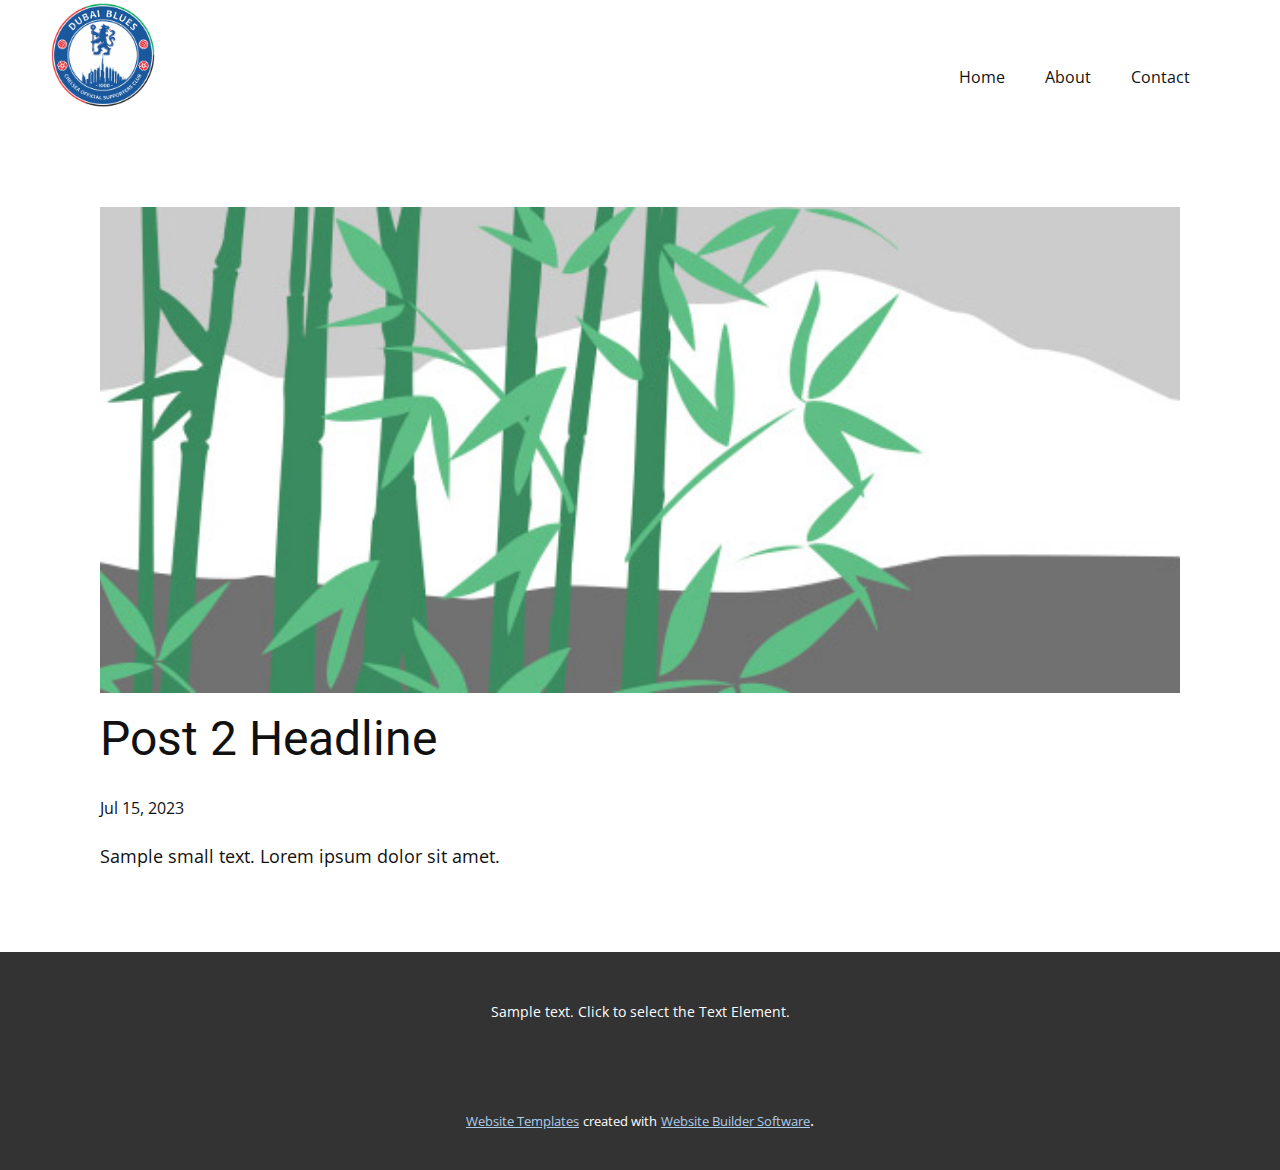
<file: blog/post-1.html>
<!DOCTYPE html>
<html style="font-size: 16px;" lang="en"><head>
    <meta name="viewport" content="width=device-width, initial-scale=1.0">
    <meta charset="utf-8">
    <meta name="keywords" content="Post 1 Headline">
    <meta name="description" content="">
    <title>Post 2 Headline</title>
    <link rel="stylesheet" href="../nicepage.css" media="screen">
<link rel="stylesheet" href="../Post-Template.css" media="screen">
    <script class="u-script" type="text/javascript" src="../jquery.js" defer=""></script>
    <script class="u-script" type="text/javascript" src="../nicepage.js" defer=""></script>
    <meta name="generator" content="Nicepage 5.13.1, nicepage.com">
    <link id="u-theme-google-font" rel="stylesheet" href="https://fonts.googleapis.com/css?family=Roboto:100,100i,300,300i,400,400i,500,500i,700,700i,900,900i|Open+Sans:300,300i,400,400i,500,500i,600,600i,700,700i,800,800i">
    
    
    <script type="application/ld+json">{
		"@context": "http://schema.org",
		"@type": "Organization",
		"name": "",
		"logo": "images/default-logo.png"
}</script>
    <meta name="theme-color" content="#478ac9">
  <meta data-intl-tel-input-cdn-path="intlTelInput/"></head>
  <body class="u-body u-xl-mode" data-lang="en"><header class="u-clearfix u-header u-header" id="sec-92ef"><div class="u-clearfix u-sheet u-valign-middle u-sheet-1">
        <a href="https://nicepage.com" class="u-image u-logo u-image-1">
          <img src="../images/default-logo.png" class="u-logo-image u-logo-image-1">
        </a>
        <nav class="u-menu u-menu-dropdown u-offcanvas u-menu-1">
          <div class="menu-collapse" style="font-size: 1rem; letter-spacing: 0px;">
            <a class="u-button-style u-custom-left-right-menu-spacing u-custom-padding-bottom u-custom-top-bottom-menu-spacing u-nav-link u-text-active-palette-1-base u-text-hover-palette-2-base" href="#">
              <svg class="u-svg-link" viewBox="0 0 24 24"><use xmlns:xlink="http://www.w3.org/1999/xlink" xlink:href="#menu-hamburger"></use></svg>
              <svg class="u-svg-content" version="1.1" id="menu-hamburger" viewBox="0 0 16 16" x="0px" y="0px" xmlns:xlink="http://www.w3.org/1999/xlink" xmlns="http://www.w3.org/2000/svg"><g><rect y="1" width="16" height="2"></rect><rect y="7" width="16" height="2"></rect><rect y="13" width="16" height="2"></rect>
</g></svg>
            </a>
          </div>
          <div class="u-nav-container">
            <ul class="u-nav u-unstyled u-nav-1"><li class="u-nav-item"><a class="u-button-style u-nav-link u-text-active-palette-1-base u-text-hover-palette-2-base" href="../Home.html" style="padding: 10px 20px;">Home</a>
</li><li class="u-nav-item"><a class="u-button-style u-nav-link u-text-active-palette-1-base u-text-hover-palette-2-base" href="../About.html" style="padding: 10px 20px;">About</a>
</li><li class="u-nav-item"><a class="u-button-style u-nav-link u-text-active-palette-1-base u-text-hover-palette-2-base" href="../Contact.html" style="padding: 10px 20px;">Contact</a>
</li></ul>
          </div>
          <div class="u-nav-container-collapse">
            <div class="u-black u-container-style u-inner-container-layout u-opacity u-opacity-95 u-sidenav">
              <div class="u-inner-container-layout u-sidenav-overflow">
                <div class="u-menu-close"></div>
                <ul class="u-align-center u-nav u-popupmenu-items u-unstyled u-nav-2"><li class="u-nav-item"><a class="u-button-style u-nav-link" href="../Home.html">Home</a>
</li><li class="u-nav-item"><a class="u-button-style u-nav-link" href="../About.html">About</a>
</li><li class="u-nav-item"><a class="u-button-style u-nav-link" href="../Contact.html">Contact</a>
</li></ul>
              </div>
            </div>
            <div class="u-black u-menu-overlay u-opacity u-opacity-70"></div>
          </div>
        </nav>
      </div></header>
    <section class="u-align-center u-clearfix u-section-1" id="sec-1a25">
      <div class="u-clearfix u-sheet u-valign-middle-md u-valign-middle-sm u-valign-middle-xs u-sheet-1"><!--post_details--><!--post_details_options_json--><!--{"source":""}--><!--/post_details_options_json--><!--blog_post-->
        <div class="u-container-style u-expanded-width u-post-details u-post-details-1">
          <div class="u-container-layout u-valign-middle u-container-layout-1"><!--blog_post_image-->
            <img alt="" class="u-blog-control u-expanded-width u-image u-image-default u-image-1" src="../images/68f64b9d.jpeg"><!--/blog_post_image--><!--blog_post_header-->
            <h2 class="u-blog-control u-text u-text-1">Post 2 Headline</h2><!--/blog_post_header--><!--blog_post_metadata-->
            <div class="u-blog-control u-metadata u-metadata-1"><!--blog_post_metadata_date-->
              <span class="u-meta-date u-meta-icon">Jul 15, 2023</span><!--/blog_post_metadata_date--><!--blog_post_metadata_category-->
              <!--/blog_post_metadata_category--><!--blog_post_metadata_comments-->
              <!--/blog_post_metadata_comments-->
            </div><!--/blog_post_metadata--><!--blog_post_content-->
            <div class="u-align-justify u-blog-control u-post-content u-text u-text-2 fr-view">
  Sample small text. Lorem ipsum dolor sit amet.
  </div><!--/blog_post_content-->
          </div>
        </div><!--/blog_post--><!--/post_details-->
      </div>
    </section>
    
    
    <footer class="u-align-center u-clearfix u-footer u-grey-80 u-footer" id="sec-0a3b"><div class="u-clearfix u-sheet u-sheet-1">
        <p class="u-small-text u-text u-text-variant u-text-1">Sample text. Click to select the Text Element.</p>
      </div></footer>
    <section class="u-backlink u-clearfix u-grey-80">
      <a class="u-link" href="https://nicepage.com/website-templates" target="_blank">
        <span>Website Templates</span>
      </a>
      <p class="u-text">
        <span>created with</span>
      </p>
      <a class="u-link" href="" target="_blank">
        <span>Website Builder Software</span>
      </a>. 
    </section>
  
</body></html>
</file>
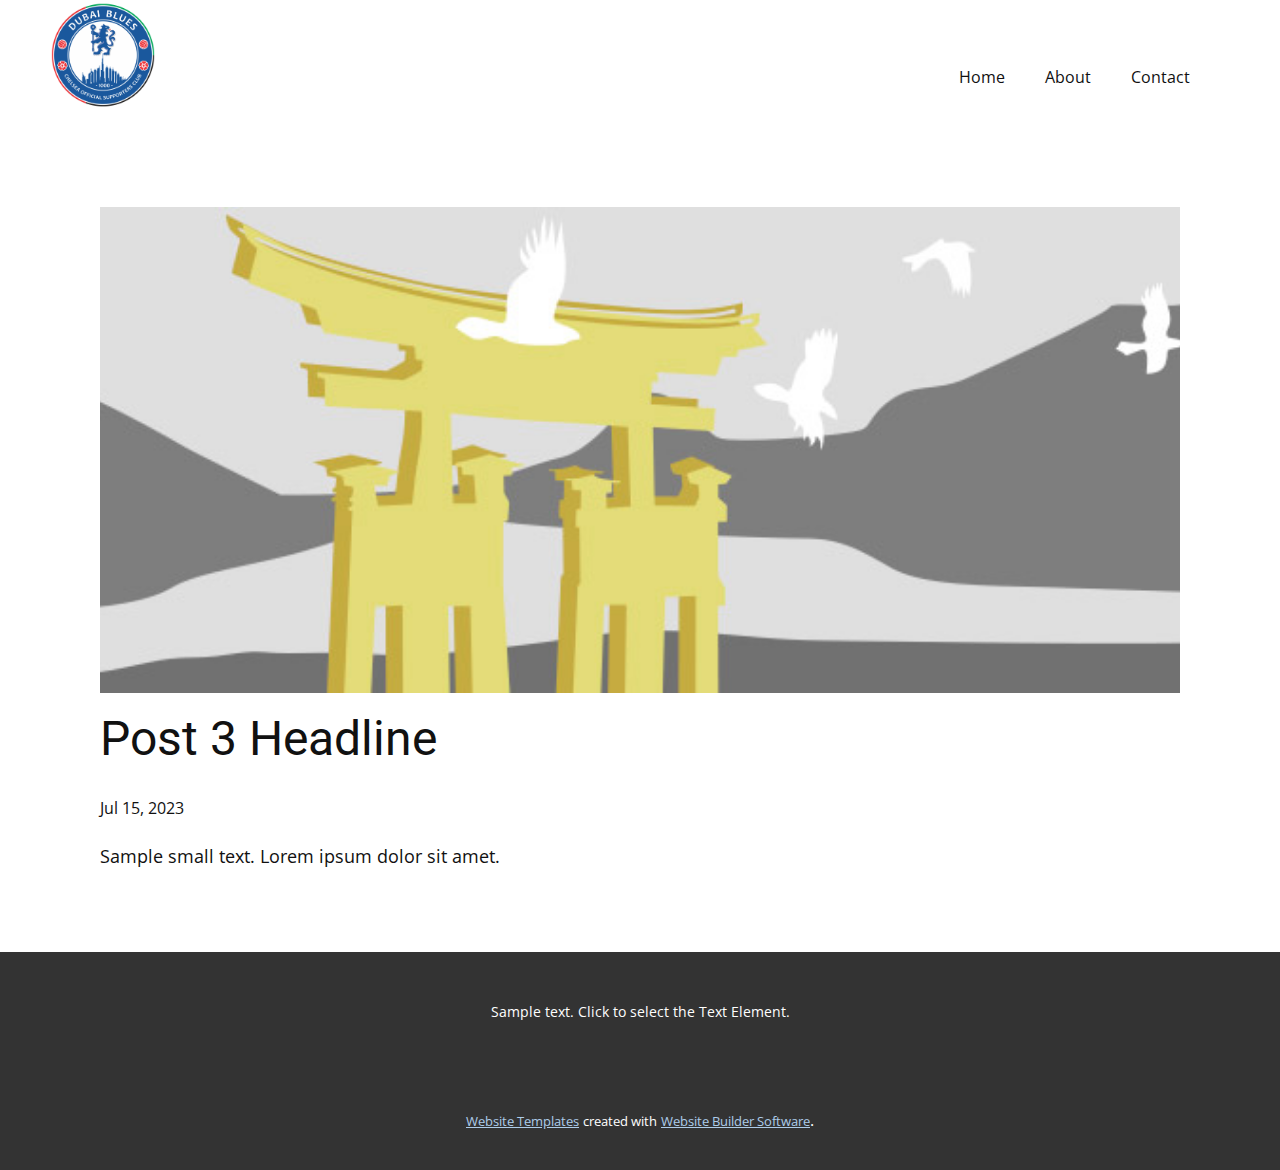
<file: blog/post-2.html>
<!DOCTYPE html>
<html style="font-size: 16px;" lang="en"><head>
    <meta name="viewport" content="width=device-width, initial-scale=1.0">
    <meta charset="utf-8">
    <meta name="keywords" content="Post 1 Headline">
    <meta name="description" content="">
    <title>Post 3 Headline</title>
    <link rel="stylesheet" href="../nicepage.css" media="screen">
<link rel="stylesheet" href="../Post-Template.css" media="screen">
    <script class="u-script" type="text/javascript" src="../jquery.js" defer=""></script>
    <script class="u-script" type="text/javascript" src="../nicepage.js" defer=""></script>
    <meta name="generator" content="Nicepage 5.13.1, nicepage.com">
    <link id="u-theme-google-font" rel="stylesheet" href="https://fonts.googleapis.com/css?family=Roboto:100,100i,300,300i,400,400i,500,500i,700,700i,900,900i|Open+Sans:300,300i,400,400i,500,500i,600,600i,700,700i,800,800i">
    
    
    <script type="application/ld+json">{
		"@context": "http://schema.org",
		"@type": "Organization",
		"name": "",
		"logo": "images/default-logo.png"
}</script>
    <meta name="theme-color" content="#478ac9">
  <meta data-intl-tel-input-cdn-path="intlTelInput/"></head>
  <body class="u-body u-xl-mode" data-lang="en"><header class="u-clearfix u-header u-header" id="sec-92ef"><div class="u-clearfix u-sheet u-valign-middle u-sheet-1">
        <a href="https://nicepage.com" class="u-image u-logo u-image-1">
          <img src="../images/default-logo.png" class="u-logo-image u-logo-image-1">
        </a>
        <nav class="u-menu u-menu-dropdown u-offcanvas u-menu-1">
          <div class="menu-collapse" style="font-size: 1rem; letter-spacing: 0px;">
            <a class="u-button-style u-custom-left-right-menu-spacing u-custom-padding-bottom u-custom-top-bottom-menu-spacing u-nav-link u-text-active-palette-1-base u-text-hover-palette-2-base" href="#">
              <svg class="u-svg-link" viewBox="0 0 24 24"><use xmlns:xlink="http://www.w3.org/1999/xlink" xlink:href="#menu-hamburger"></use></svg>
              <svg class="u-svg-content" version="1.1" id="menu-hamburger" viewBox="0 0 16 16" x="0px" y="0px" xmlns:xlink="http://www.w3.org/1999/xlink" xmlns="http://www.w3.org/2000/svg"><g><rect y="1" width="16" height="2"></rect><rect y="7" width="16" height="2"></rect><rect y="13" width="16" height="2"></rect>
</g></svg>
            </a>
          </div>
          <div class="u-nav-container">
            <ul class="u-nav u-unstyled u-nav-1"><li class="u-nav-item"><a class="u-button-style u-nav-link u-text-active-palette-1-base u-text-hover-palette-2-base" href="../Home.html" style="padding: 10px 20px;">Home</a>
</li><li class="u-nav-item"><a class="u-button-style u-nav-link u-text-active-palette-1-base u-text-hover-palette-2-base" href="../About.html" style="padding: 10px 20px;">About</a>
</li><li class="u-nav-item"><a class="u-button-style u-nav-link u-text-active-palette-1-base u-text-hover-palette-2-base" href="../Contact.html" style="padding: 10px 20px;">Contact</a>
</li></ul>
          </div>
          <div class="u-nav-container-collapse">
            <div class="u-black u-container-style u-inner-container-layout u-opacity u-opacity-95 u-sidenav">
              <div class="u-inner-container-layout u-sidenav-overflow">
                <div class="u-menu-close"></div>
                <ul class="u-align-center u-nav u-popupmenu-items u-unstyled u-nav-2"><li class="u-nav-item"><a class="u-button-style u-nav-link" href="../Home.html">Home</a>
</li><li class="u-nav-item"><a class="u-button-style u-nav-link" href="../About.html">About</a>
</li><li class="u-nav-item"><a class="u-button-style u-nav-link" href="../Contact.html">Contact</a>
</li></ul>
              </div>
            </div>
            <div class="u-black u-menu-overlay u-opacity u-opacity-70"></div>
          </div>
        </nav>
      </div></header>
    <section class="u-align-center u-clearfix u-section-1" id="sec-1a25">
      <div class="u-clearfix u-sheet u-valign-middle-md u-valign-middle-sm u-valign-middle-xs u-sheet-1"><!--post_details--><!--post_details_options_json--><!--{"source":""}--><!--/post_details_options_json--><!--blog_post-->
        <div class="u-container-style u-expanded-width u-post-details u-post-details-1">
          <div class="u-container-layout u-valign-middle u-container-layout-1"><!--blog_post_image-->
            <img alt="" class="u-blog-control u-expanded-width u-image u-image-default u-image-1" src="../images/8ad73f3c.jpeg"><!--/blog_post_image--><!--blog_post_header-->
            <h2 class="u-blog-control u-text u-text-1">Post 3 Headline</h2><!--/blog_post_header--><!--blog_post_metadata-->
            <div class="u-blog-control u-metadata u-metadata-1"><!--blog_post_metadata_date-->
              <span class="u-meta-date u-meta-icon">Jul 15, 2023</span><!--/blog_post_metadata_date--><!--blog_post_metadata_category-->
              <!--/blog_post_metadata_category--><!--blog_post_metadata_comments-->
              <!--/blog_post_metadata_comments-->
            </div><!--/blog_post_metadata--><!--blog_post_content-->
            <div class="u-align-justify u-blog-control u-post-content u-text u-text-2 fr-view">
  Sample small text. Lorem ipsum dolor sit amet.
  </div><!--/blog_post_content-->
          </div>
        </div><!--/blog_post--><!--/post_details-->
      </div>
    </section>
    
    
    <footer class="u-align-center u-clearfix u-footer u-grey-80 u-footer" id="sec-0a3b"><div class="u-clearfix u-sheet u-sheet-1">
        <p class="u-small-text u-text u-text-variant u-text-1">Sample text. Click to select the Text Element.</p>
      </div></footer>
    <section class="u-backlink u-clearfix u-grey-80">
      <a class="u-link" href="https://nicepage.com/website-templates" target="_blank">
        <span>Website Templates</span>
      </a>
      <p class="u-text">
        <span>created with</span>
      </p>
      <a class="u-link" href="" target="_blank">
        <span>Website Builder Software</span>
      </a>. 
    </section>
  
</body></html>
</file>
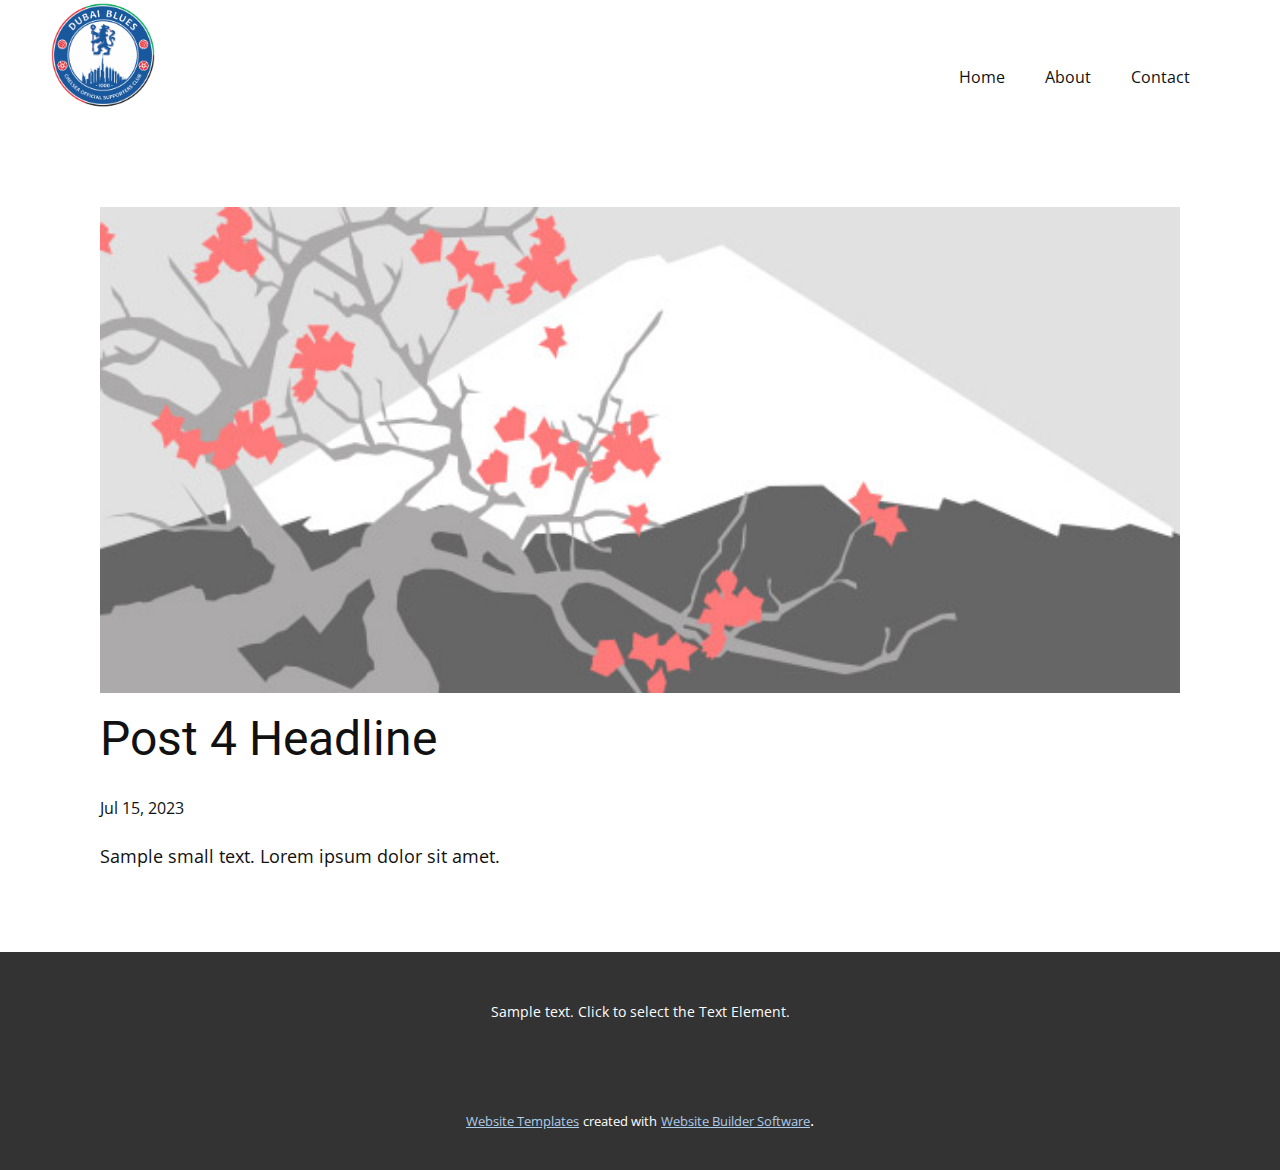
<file: blog/post-3.html>
<!DOCTYPE html>
<html style="font-size: 16px;" lang="en"><head>
    <meta name="viewport" content="width=device-width, initial-scale=1.0">
    <meta charset="utf-8">
    <meta name="keywords" content="Post 1 Headline">
    <meta name="description" content="">
    <title>Post 4 Headline</title>
    <link rel="stylesheet" href="../nicepage.css" media="screen">
<link rel="stylesheet" href="../Post-Template.css" media="screen">
    <script class="u-script" type="text/javascript" src="../jquery.js" defer=""></script>
    <script class="u-script" type="text/javascript" src="../nicepage.js" defer=""></script>
    <meta name="generator" content="Nicepage 5.13.1, nicepage.com">
    <link id="u-theme-google-font" rel="stylesheet" href="https://fonts.googleapis.com/css?family=Roboto:100,100i,300,300i,400,400i,500,500i,700,700i,900,900i|Open+Sans:300,300i,400,400i,500,500i,600,600i,700,700i,800,800i">
    
    
    <script type="application/ld+json">{
		"@context": "http://schema.org",
		"@type": "Organization",
		"name": "",
		"logo": "images/default-logo.png"
}</script>
    <meta name="theme-color" content="#478ac9">
  <meta data-intl-tel-input-cdn-path="intlTelInput/"></head>
  <body class="u-body u-xl-mode" data-lang="en"><header class="u-clearfix u-header u-header" id="sec-92ef"><div class="u-clearfix u-sheet u-valign-middle u-sheet-1">
        <a href="https://nicepage.com" class="u-image u-logo u-image-1">
          <img src="../images/default-logo.png" class="u-logo-image u-logo-image-1">
        </a>
        <nav class="u-menu u-menu-dropdown u-offcanvas u-menu-1">
          <div class="menu-collapse" style="font-size: 1rem; letter-spacing: 0px;">
            <a class="u-button-style u-custom-left-right-menu-spacing u-custom-padding-bottom u-custom-top-bottom-menu-spacing u-nav-link u-text-active-palette-1-base u-text-hover-palette-2-base" href="#">
              <svg class="u-svg-link" viewBox="0 0 24 24"><use xmlns:xlink="http://www.w3.org/1999/xlink" xlink:href="#menu-hamburger"></use></svg>
              <svg class="u-svg-content" version="1.1" id="menu-hamburger" viewBox="0 0 16 16" x="0px" y="0px" xmlns:xlink="http://www.w3.org/1999/xlink" xmlns="http://www.w3.org/2000/svg"><g><rect y="1" width="16" height="2"></rect><rect y="7" width="16" height="2"></rect><rect y="13" width="16" height="2"></rect>
</g></svg>
            </a>
          </div>
          <div class="u-nav-container">
            <ul class="u-nav u-unstyled u-nav-1"><li class="u-nav-item"><a class="u-button-style u-nav-link u-text-active-palette-1-base u-text-hover-palette-2-base" href="../Home.html" style="padding: 10px 20px;">Home</a>
</li><li class="u-nav-item"><a class="u-button-style u-nav-link u-text-active-palette-1-base u-text-hover-palette-2-base" href="../About.html" style="padding: 10px 20px;">About</a>
</li><li class="u-nav-item"><a class="u-button-style u-nav-link u-text-active-palette-1-base u-text-hover-palette-2-base" href="../Contact.html" style="padding: 10px 20px;">Contact</a>
</li></ul>
          </div>
          <div class="u-nav-container-collapse">
            <div class="u-black u-container-style u-inner-container-layout u-opacity u-opacity-95 u-sidenav">
              <div class="u-inner-container-layout u-sidenav-overflow">
                <div class="u-menu-close"></div>
                <ul class="u-align-center u-nav u-popupmenu-items u-unstyled u-nav-2"><li class="u-nav-item"><a class="u-button-style u-nav-link" href="../Home.html">Home</a>
</li><li class="u-nav-item"><a class="u-button-style u-nav-link" href="../About.html">About</a>
</li><li class="u-nav-item"><a class="u-button-style u-nav-link" href="../Contact.html">Contact</a>
</li></ul>
              </div>
            </div>
            <div class="u-black u-menu-overlay u-opacity u-opacity-70"></div>
          </div>
        </nav>
      </div></header>
    <section class="u-align-center u-clearfix u-section-1" id="sec-1a25">
      <div class="u-clearfix u-sheet u-valign-middle-md u-valign-middle-sm u-valign-middle-xs u-sheet-1"><!--post_details--><!--post_details_options_json--><!--{"source":""}--><!--/post_details_options_json--><!--blog_post-->
        <div class="u-container-style u-expanded-width u-post-details u-post-details-1">
          <div class="u-container-layout u-valign-middle u-container-layout-1"><!--blog_post_image-->
            <img alt="" class="u-blog-control u-expanded-width u-image u-image-default u-image-1" src="../images/0fd3416c.jpeg"><!--/blog_post_image--><!--blog_post_header-->
            <h2 class="u-blog-control u-text u-text-1">Post 4 Headline</h2><!--/blog_post_header--><!--blog_post_metadata-->
            <div class="u-blog-control u-metadata u-metadata-1"><!--blog_post_metadata_date-->
              <span class="u-meta-date u-meta-icon">Jul 15, 2023</span><!--/blog_post_metadata_date--><!--blog_post_metadata_category-->
              <!--/blog_post_metadata_category--><!--blog_post_metadata_comments-->
              <!--/blog_post_metadata_comments-->
            </div><!--/blog_post_metadata--><!--blog_post_content-->
            <div class="u-align-justify u-blog-control u-post-content u-text u-text-2 fr-view">
  Sample small text. Lorem ipsum dolor sit amet.
  </div><!--/blog_post_content-->
          </div>
        </div><!--/blog_post--><!--/post_details-->
      </div>
    </section>
    
    
    <footer class="u-align-center u-clearfix u-footer u-grey-80 u-footer" id="sec-0a3b"><div class="u-clearfix u-sheet u-sheet-1">
        <p class="u-small-text u-text u-text-variant u-text-1">Sample text. Click to select the Text Element.</p>
      </div></footer>
    <section class="u-backlink u-clearfix u-grey-80">
      <a class="u-link" href="https://nicepage.com/website-templates" target="_blank">
        <span>Website Templates</span>
      </a>
      <p class="u-text">
        <span>created with</span>
      </p>
      <a class="u-link" href="" target="_blank">
        <span>Website Builder Software</span>
      </a>. 
    </section>
  
</body></html>
</file>
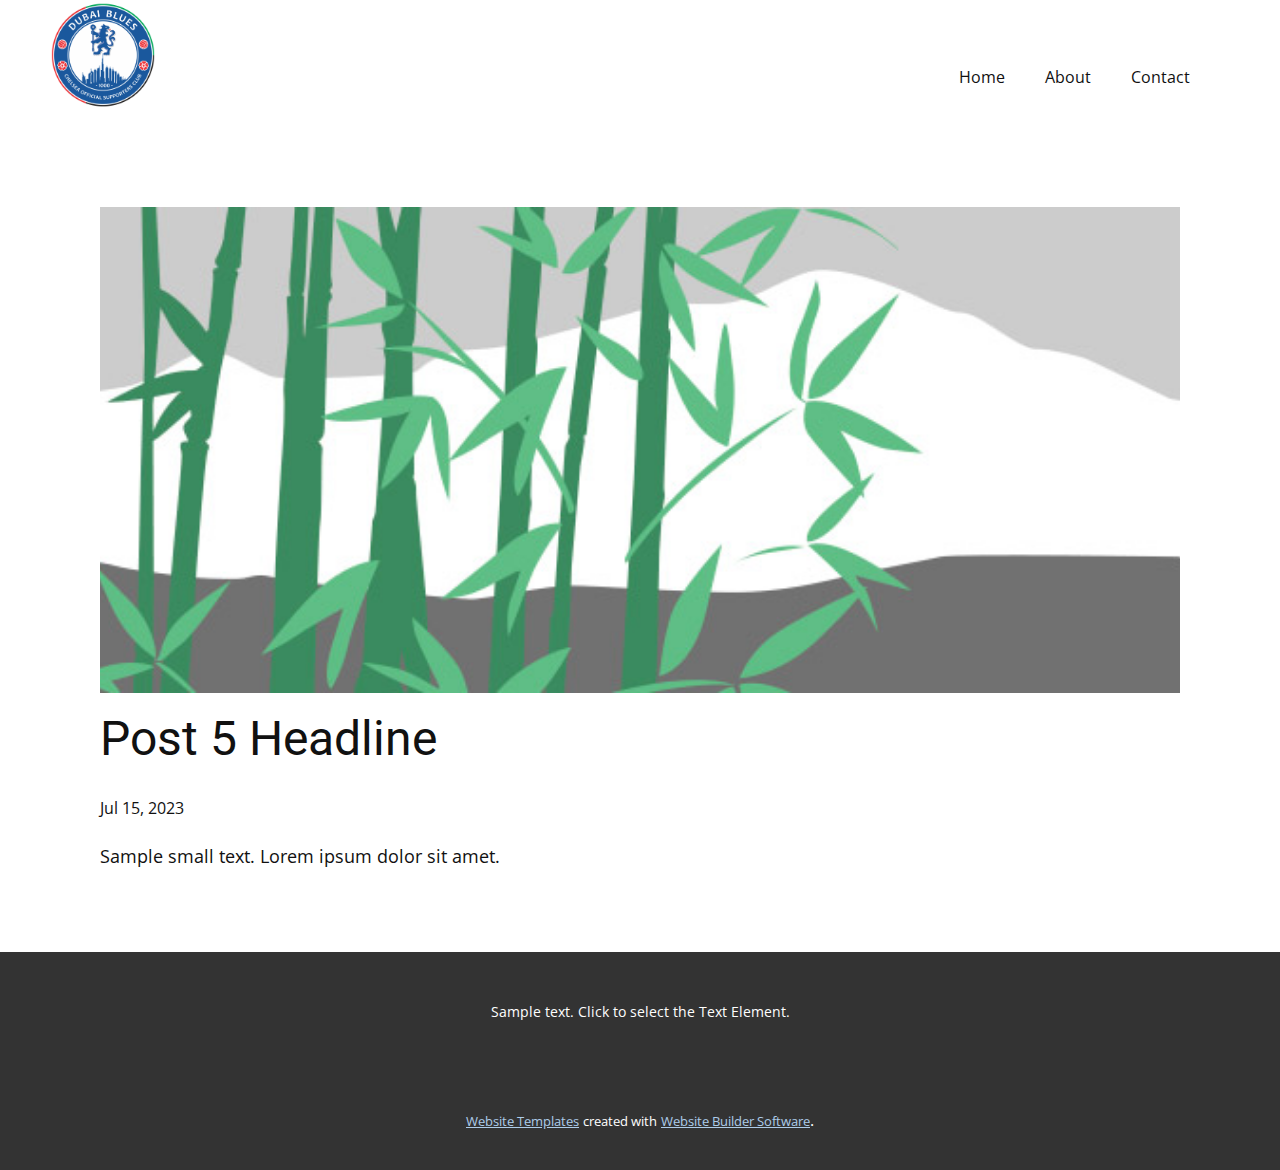
<file: blog/post-4.html>
<!DOCTYPE html>
<html style="font-size: 16px;" lang="en"><head>
    <meta name="viewport" content="width=device-width, initial-scale=1.0">
    <meta charset="utf-8">
    <meta name="keywords" content="Post 1 Headline">
    <meta name="description" content="">
    <title>Post 5 Headline</title>
    <link rel="stylesheet" href="../nicepage.css" media="screen">
<link rel="stylesheet" href="../Post-Template.css" media="screen">
    <script class="u-script" type="text/javascript" src="../jquery.js" defer=""></script>
    <script class="u-script" type="text/javascript" src="../nicepage.js" defer=""></script>
    <meta name="generator" content="Nicepage 5.13.1, nicepage.com">
    <link id="u-theme-google-font" rel="stylesheet" href="https://fonts.googleapis.com/css?family=Roboto:100,100i,300,300i,400,400i,500,500i,700,700i,900,900i|Open+Sans:300,300i,400,400i,500,500i,600,600i,700,700i,800,800i">
    
    
    <script type="application/ld+json">{
		"@context": "http://schema.org",
		"@type": "Organization",
		"name": "",
		"logo": "images/default-logo.png"
}</script>
    <meta name="theme-color" content="#478ac9">
  <meta data-intl-tel-input-cdn-path="intlTelInput/"></head>
  <body class="u-body u-xl-mode" data-lang="en"><header class="u-clearfix u-header u-header" id="sec-92ef"><div class="u-clearfix u-sheet u-valign-middle u-sheet-1">
        <a href="https://nicepage.com" class="u-image u-logo u-image-1">
          <img src="../images/default-logo.png" class="u-logo-image u-logo-image-1">
        </a>
        <nav class="u-menu u-menu-dropdown u-offcanvas u-menu-1">
          <div class="menu-collapse" style="font-size: 1rem; letter-spacing: 0px;">
            <a class="u-button-style u-custom-left-right-menu-spacing u-custom-padding-bottom u-custom-top-bottom-menu-spacing u-nav-link u-text-active-palette-1-base u-text-hover-palette-2-base" href="#">
              <svg class="u-svg-link" viewBox="0 0 24 24"><use xmlns:xlink="http://www.w3.org/1999/xlink" xlink:href="#menu-hamburger"></use></svg>
              <svg class="u-svg-content" version="1.1" id="menu-hamburger" viewBox="0 0 16 16" x="0px" y="0px" xmlns:xlink="http://www.w3.org/1999/xlink" xmlns="http://www.w3.org/2000/svg"><g><rect y="1" width="16" height="2"></rect><rect y="7" width="16" height="2"></rect><rect y="13" width="16" height="2"></rect>
</g></svg>
            </a>
          </div>
          <div class="u-nav-container">
            <ul class="u-nav u-unstyled u-nav-1"><li class="u-nav-item"><a class="u-button-style u-nav-link u-text-active-palette-1-base u-text-hover-palette-2-base" href="../Home.html" style="padding: 10px 20px;">Home</a>
</li><li class="u-nav-item"><a class="u-button-style u-nav-link u-text-active-palette-1-base u-text-hover-palette-2-base" href="../About.html" style="padding: 10px 20px;">About</a>
</li><li class="u-nav-item"><a class="u-button-style u-nav-link u-text-active-palette-1-base u-text-hover-palette-2-base" href="../Contact.html" style="padding: 10px 20px;">Contact</a>
</li></ul>
          </div>
          <div class="u-nav-container-collapse">
            <div class="u-black u-container-style u-inner-container-layout u-opacity u-opacity-95 u-sidenav">
              <div class="u-inner-container-layout u-sidenav-overflow">
                <div class="u-menu-close"></div>
                <ul class="u-align-center u-nav u-popupmenu-items u-unstyled u-nav-2"><li class="u-nav-item"><a class="u-button-style u-nav-link" href="../Home.html">Home</a>
</li><li class="u-nav-item"><a class="u-button-style u-nav-link" href="../About.html">About</a>
</li><li class="u-nav-item"><a class="u-button-style u-nav-link" href="../Contact.html">Contact</a>
</li></ul>
              </div>
            </div>
            <div class="u-black u-menu-overlay u-opacity u-opacity-70"></div>
          </div>
        </nav>
      </div></header>
    <section class="u-align-center u-clearfix u-section-1" id="sec-1a25">
      <div class="u-clearfix u-sheet u-valign-middle-md u-valign-middle-sm u-valign-middle-xs u-sheet-1"><!--post_details--><!--post_details_options_json--><!--{"source":""}--><!--/post_details_options_json--><!--blog_post-->
        <div class="u-container-style u-expanded-width u-post-details u-post-details-1">
          <div class="u-container-layout u-valign-middle u-container-layout-1"><!--blog_post_image-->
            <img alt="" class="u-blog-control u-expanded-width u-image u-image-default u-image-1" src="../images/68f64b9d.jpeg"><!--/blog_post_image--><!--blog_post_header-->
            <h2 class="u-blog-control u-text u-text-1">Post 5 Headline</h2><!--/blog_post_header--><!--blog_post_metadata-->
            <div class="u-blog-control u-metadata u-metadata-1"><!--blog_post_metadata_date-->
              <span class="u-meta-date u-meta-icon">Jul 15, 2023</span><!--/blog_post_metadata_date--><!--blog_post_metadata_category-->
              <!--/blog_post_metadata_category--><!--blog_post_metadata_comments-->
              <!--/blog_post_metadata_comments-->
            </div><!--/blog_post_metadata--><!--blog_post_content-->
            <div class="u-align-justify u-blog-control u-post-content u-text u-text-2 fr-view">
  Sample small text. Lorem ipsum dolor sit amet.
  </div><!--/blog_post_content-->
          </div>
        </div><!--/blog_post--><!--/post_details-->
      </div>
    </section>
    
    
    <footer class="u-align-center u-clearfix u-footer u-grey-80 u-footer" id="sec-0a3b"><div class="u-clearfix u-sheet u-sheet-1">
        <p class="u-small-text u-text u-text-variant u-text-1">Sample text. Click to select the Text Element.</p>
      </div></footer>
    <section class="u-backlink u-clearfix u-grey-80">
      <a class="u-link" href="https://nicepage.com/website-templates" target="_blank">
        <span>Website Templates</span>
      </a>
      <p class="u-text">
        <span>created with</span>
      </p>
      <a class="u-link" href="" target="_blank">
        <span>Website Builder Software</span>
      </a>. 
    </section>
  
</body></html>
</file>
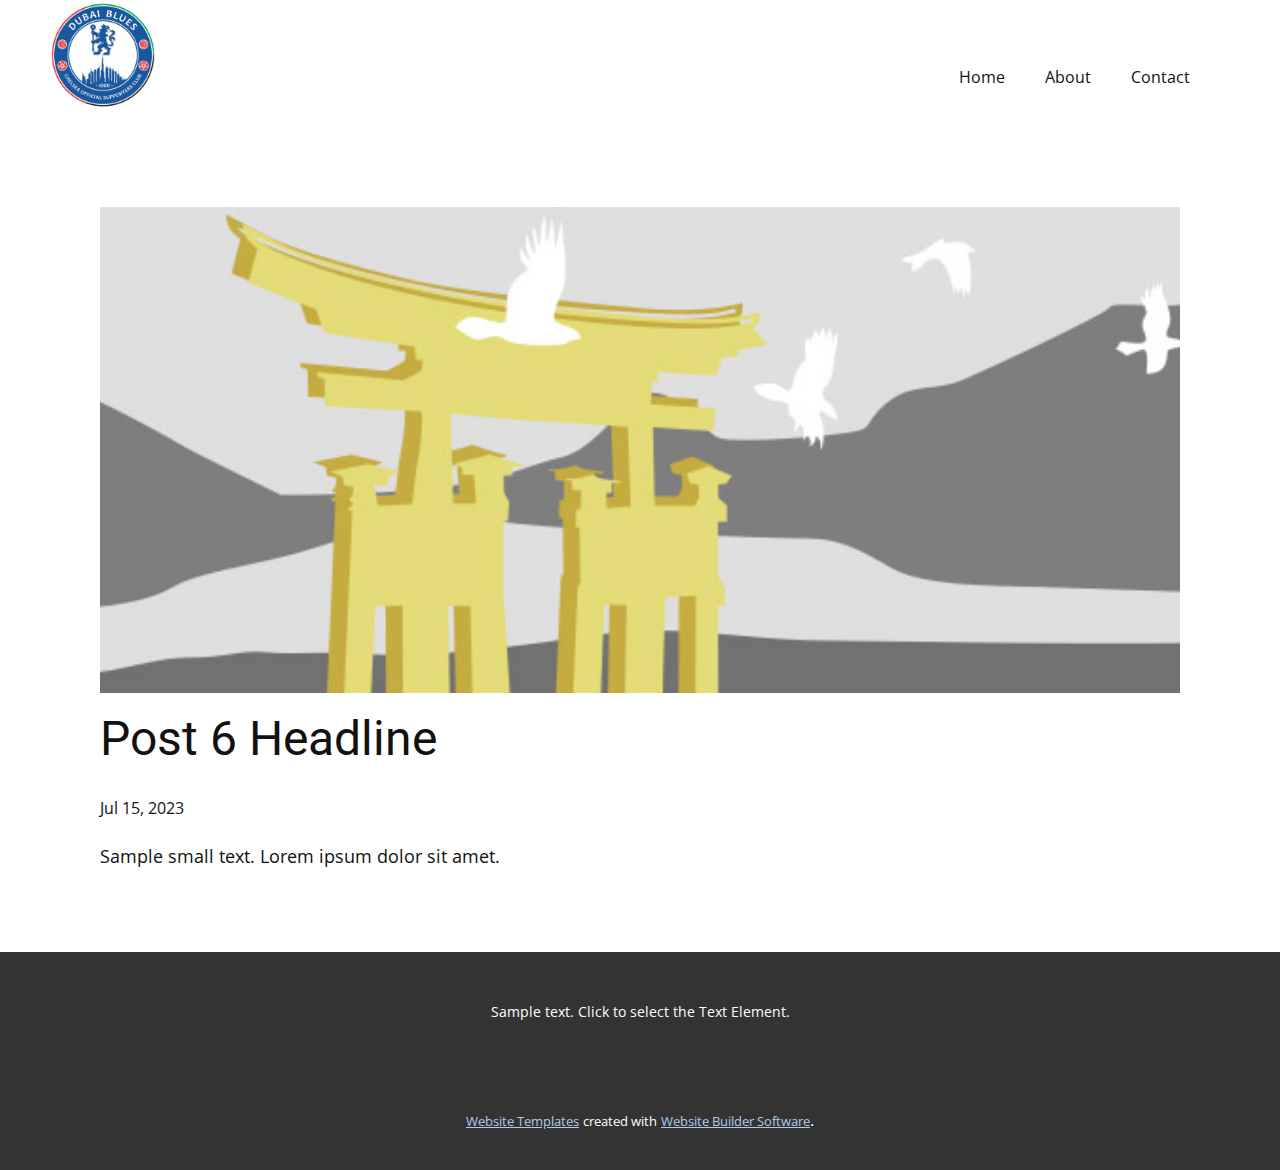
<file: blog/post-5.html>
<!DOCTYPE html>
<html style="font-size: 16px;" lang="en"><head>
    <meta name="viewport" content="width=device-width, initial-scale=1.0">
    <meta charset="utf-8">
    <meta name="keywords" content="Post 1 Headline">
    <meta name="description" content="">
    <title>Post 6 Headline</title>
    <link rel="stylesheet" href="../nicepage.css" media="screen">
<link rel="stylesheet" href="../Post-Template.css" media="screen">
    <script class="u-script" type="text/javascript" src="../jquery.js" defer=""></script>
    <script class="u-script" type="text/javascript" src="../nicepage.js" defer=""></script>
    <meta name="generator" content="Nicepage 5.13.1, nicepage.com">
    <link id="u-theme-google-font" rel="stylesheet" href="https://fonts.googleapis.com/css?family=Roboto:100,100i,300,300i,400,400i,500,500i,700,700i,900,900i|Open+Sans:300,300i,400,400i,500,500i,600,600i,700,700i,800,800i">
    
    
    <script type="application/ld+json">{
		"@context": "http://schema.org",
		"@type": "Organization",
		"name": "",
		"logo": "images/default-logo.png"
}</script>
    <meta name="theme-color" content="#478ac9">
  <meta data-intl-tel-input-cdn-path="intlTelInput/"></head>
  <body class="u-body u-xl-mode" data-lang="en"><header class="u-clearfix u-header u-header" id="sec-92ef"><div class="u-clearfix u-sheet u-valign-middle u-sheet-1">
        <a href="https://nicepage.com" class="u-image u-logo u-image-1">
          <img src="../images/default-logo.png" class="u-logo-image u-logo-image-1">
        </a>
        <nav class="u-menu u-menu-dropdown u-offcanvas u-menu-1">
          <div class="menu-collapse" style="font-size: 1rem; letter-spacing: 0px;">
            <a class="u-button-style u-custom-left-right-menu-spacing u-custom-padding-bottom u-custom-top-bottom-menu-spacing u-nav-link u-text-active-palette-1-base u-text-hover-palette-2-base" href="#">
              <svg class="u-svg-link" viewBox="0 0 24 24"><use xmlns:xlink="http://www.w3.org/1999/xlink" xlink:href="#menu-hamburger"></use></svg>
              <svg class="u-svg-content" version="1.1" id="menu-hamburger" viewBox="0 0 16 16" x="0px" y="0px" xmlns:xlink="http://www.w3.org/1999/xlink" xmlns="http://www.w3.org/2000/svg"><g><rect y="1" width="16" height="2"></rect><rect y="7" width="16" height="2"></rect><rect y="13" width="16" height="2"></rect>
</g></svg>
            </a>
          </div>
          <div class="u-nav-container">
            <ul class="u-nav u-unstyled u-nav-1"><li class="u-nav-item"><a class="u-button-style u-nav-link u-text-active-palette-1-base u-text-hover-palette-2-base" href="../Home.html" style="padding: 10px 20px;">Home</a>
</li><li class="u-nav-item"><a class="u-button-style u-nav-link u-text-active-palette-1-base u-text-hover-palette-2-base" href="../About.html" style="padding: 10px 20px;">About</a>
</li><li class="u-nav-item"><a class="u-button-style u-nav-link u-text-active-palette-1-base u-text-hover-palette-2-base" href="../Contact.html" style="padding: 10px 20px;">Contact</a>
</li></ul>
          </div>
          <div class="u-nav-container-collapse">
            <div class="u-black u-container-style u-inner-container-layout u-opacity u-opacity-95 u-sidenav">
              <div class="u-inner-container-layout u-sidenav-overflow">
                <div class="u-menu-close"></div>
                <ul class="u-align-center u-nav u-popupmenu-items u-unstyled u-nav-2"><li class="u-nav-item"><a class="u-button-style u-nav-link" href="../Home.html">Home</a>
</li><li class="u-nav-item"><a class="u-button-style u-nav-link" href="../About.html">About</a>
</li><li class="u-nav-item"><a class="u-button-style u-nav-link" href="../Contact.html">Contact</a>
</li></ul>
              </div>
            </div>
            <div class="u-black u-menu-overlay u-opacity u-opacity-70"></div>
          </div>
        </nav>
      </div></header>
    <section class="u-align-center u-clearfix u-section-1" id="sec-1a25">
      <div class="u-clearfix u-sheet u-valign-middle-md u-valign-middle-sm u-valign-middle-xs u-sheet-1"><!--post_details--><!--post_details_options_json--><!--{"source":""}--><!--/post_details_options_json--><!--blog_post-->
        <div class="u-container-style u-expanded-width u-post-details u-post-details-1">
          <div class="u-container-layout u-valign-middle u-container-layout-1"><!--blog_post_image-->
            <img alt="" class="u-blog-control u-expanded-width u-image u-image-default u-image-1" src="../images/8ad73f3c.jpeg"><!--/blog_post_image--><!--blog_post_header-->
            <h2 class="u-blog-control u-text u-text-1">Post 6 Headline</h2><!--/blog_post_header--><!--blog_post_metadata-->
            <div class="u-blog-control u-metadata u-metadata-1"><!--blog_post_metadata_date-->
              <span class="u-meta-date u-meta-icon">Jul 15, 2023</span><!--/blog_post_metadata_date--><!--blog_post_metadata_category-->
              <!--/blog_post_metadata_category--><!--blog_post_metadata_comments-->
              <!--/blog_post_metadata_comments-->
            </div><!--/blog_post_metadata--><!--blog_post_content-->
            <div class="u-align-justify u-blog-control u-post-content u-text u-text-2 fr-view">
  Sample small text. Lorem ipsum dolor sit amet.
  </div><!--/blog_post_content-->
          </div>
        </div><!--/blog_post--><!--/post_details-->
      </div>
    </section>
    
    
    <footer class="u-align-center u-clearfix u-footer u-grey-80 u-footer" id="sec-0a3b"><div class="u-clearfix u-sheet u-sheet-1">
        <p class="u-small-text u-text u-text-variant u-text-1">Sample text. Click to select the Text Element.</p>
      </div></footer>
    <section class="u-backlink u-clearfix u-grey-80">
      <a class="u-link" href="https://nicepage.com/website-templates" target="_blank">
        <span>Website Templates</span>
      </a>
      <p class="u-text">
        <span>created with</span>
      </p>
      <a class="u-link" href="" target="_blank">
        <span>Website Builder Software</span>
      </a>. 
    </section>
  
</body></html>
</file>
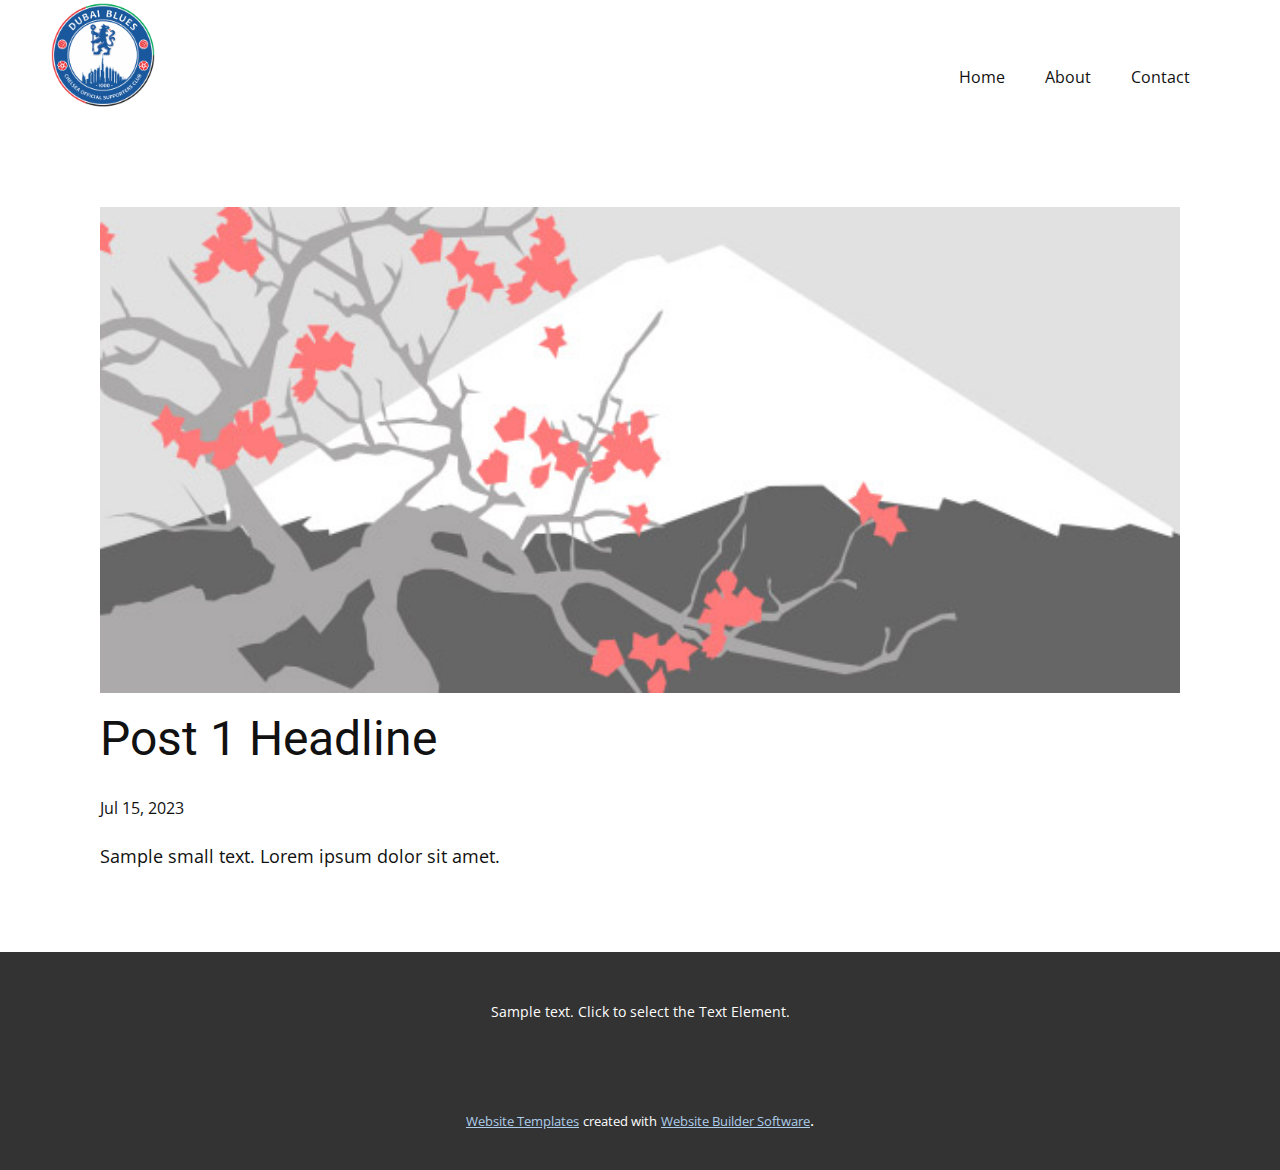
<file: blog/post.html>
<!DOCTYPE html>
<html style="font-size: 16px;" lang="en"><head>
    <meta name="viewport" content="width=device-width, initial-scale=1.0">
    <meta charset="utf-8">
    <meta name="keywords" content="Post 1 Headline">
    <meta name="description" content="">
    <title>Post 1 Headline</title>
    <link rel="stylesheet" href="../nicepage.css" media="screen">
<link rel="stylesheet" href="../Post-Template.css" media="screen">
    <script class="u-script" type="text/javascript" src="../jquery.js" defer=""></script>
    <script class="u-script" type="text/javascript" src="../nicepage.js" defer=""></script>
    <meta name="generator" content="Nicepage 5.13.1, nicepage.com">
    <link id="u-theme-google-font" rel="stylesheet" href="https://fonts.googleapis.com/css?family=Roboto:100,100i,300,300i,400,400i,500,500i,700,700i,900,900i|Open+Sans:300,300i,400,400i,500,500i,600,600i,700,700i,800,800i">
    
    
    <script type="application/ld+json">{
		"@context": "http://schema.org",
		"@type": "Organization",
		"name": "",
		"logo": "images/default-logo.png"
}</script>
    <meta name="theme-color" content="#478ac9">
  <meta data-intl-tel-input-cdn-path="intlTelInput/"></head>
  <body class="u-body u-xl-mode" data-lang="en"><header class="u-clearfix u-header u-header" id="sec-92ef"><div class="u-clearfix u-sheet u-valign-middle u-sheet-1">
        <a href="https://nicepage.com" class="u-image u-logo u-image-1">
          <img src="../images/default-logo.png" class="u-logo-image u-logo-image-1">
        </a>
        <nav class="u-menu u-menu-dropdown u-offcanvas u-menu-1">
          <div class="menu-collapse" style="font-size: 1rem; letter-spacing: 0px;">
            <a class="u-button-style u-custom-left-right-menu-spacing u-custom-padding-bottom u-custom-top-bottom-menu-spacing u-nav-link u-text-active-palette-1-base u-text-hover-palette-2-base" href="#">
              <svg class="u-svg-link" viewBox="0 0 24 24"><use xmlns:xlink="http://www.w3.org/1999/xlink" xlink:href="#menu-hamburger"></use></svg>
              <svg class="u-svg-content" version="1.1" id="menu-hamburger" viewBox="0 0 16 16" x="0px" y="0px" xmlns:xlink="http://www.w3.org/1999/xlink" xmlns="http://www.w3.org/2000/svg"><g><rect y="1" width="16" height="2"></rect><rect y="7" width="16" height="2"></rect><rect y="13" width="16" height="2"></rect>
</g></svg>
            </a>
          </div>
          <div class="u-nav-container">
            <ul class="u-nav u-unstyled u-nav-1"><li class="u-nav-item"><a class="u-button-style u-nav-link u-text-active-palette-1-base u-text-hover-palette-2-base" href="../Home.html" style="padding: 10px 20px;">Home</a>
</li><li class="u-nav-item"><a class="u-button-style u-nav-link u-text-active-palette-1-base u-text-hover-palette-2-base" href="../About.html" style="padding: 10px 20px;">About</a>
</li><li class="u-nav-item"><a class="u-button-style u-nav-link u-text-active-palette-1-base u-text-hover-palette-2-base" href="../Contact.html" style="padding: 10px 20px;">Contact</a>
</li></ul>
          </div>
          <div class="u-nav-container-collapse">
            <div class="u-black u-container-style u-inner-container-layout u-opacity u-opacity-95 u-sidenav">
              <div class="u-inner-container-layout u-sidenav-overflow">
                <div class="u-menu-close"></div>
                <ul class="u-align-center u-nav u-popupmenu-items u-unstyled u-nav-2"><li class="u-nav-item"><a class="u-button-style u-nav-link" href="../Home.html">Home</a>
</li><li class="u-nav-item"><a class="u-button-style u-nav-link" href="../About.html">About</a>
</li><li class="u-nav-item"><a class="u-button-style u-nav-link" href="../Contact.html">Contact</a>
</li></ul>
              </div>
            </div>
            <div class="u-black u-menu-overlay u-opacity u-opacity-70"></div>
          </div>
        </nav>
      </div></header>
    <section class="u-align-center u-clearfix u-section-1" id="sec-1a25">
      <div class="u-clearfix u-sheet u-valign-middle-md u-valign-middle-sm u-valign-middle-xs u-sheet-1"><!--post_details--><!--post_details_options_json--><!--{"source":""}--><!--/post_details_options_json--><!--blog_post-->
        <div class="u-container-style u-expanded-width u-post-details u-post-details-1">
          <div class="u-container-layout u-valign-middle u-container-layout-1"><!--blog_post_image-->
            <img alt="" class="u-blog-control u-expanded-width u-image u-image-default u-image-1" src="../images/0fd3416c.jpeg"><!--/blog_post_image--><!--blog_post_header-->
            <h2 class="u-blog-control u-text u-text-1">Post 1 Headline</h2><!--/blog_post_header--><!--blog_post_metadata-->
            <div class="u-blog-control u-metadata u-metadata-1"><!--blog_post_metadata_date-->
              <span class="u-meta-date u-meta-icon">Jul 15, 2023</span><!--/blog_post_metadata_date--><!--blog_post_metadata_category-->
              <!--/blog_post_metadata_category--><!--blog_post_metadata_comments-->
              <!--/blog_post_metadata_comments-->
            </div><!--/blog_post_metadata--><!--blog_post_content-->
            <div class="u-align-justify u-blog-control u-post-content u-text u-text-2 fr-view">
  Sample small text. Lorem ipsum dolor sit amet.
  </div><!--/blog_post_content-->
          </div>
        </div><!--/blog_post--><!--/post_details-->
      </div>
    </section>
    
    
    <footer class="u-align-center u-clearfix u-footer u-grey-80 u-footer" id="sec-0a3b"><div class="u-clearfix u-sheet u-sheet-1">
        <p class="u-small-text u-text u-text-variant u-text-1">Sample text. Click to select the Text Element.</p>
      </div></footer>
    <section class="u-backlink u-clearfix u-grey-80">
      <a class="u-link" href="https://nicepage.com/website-templates" target="_blank">
        <span>Website Templates</span>
      </a>
      <p class="u-text">
        <span>created with</span>
      </p>
      <a class="u-link" href="" target="_blank">
        <span>Website Builder Software</span>
      </a>. 
    </section>
  
</body></html>
</file>
